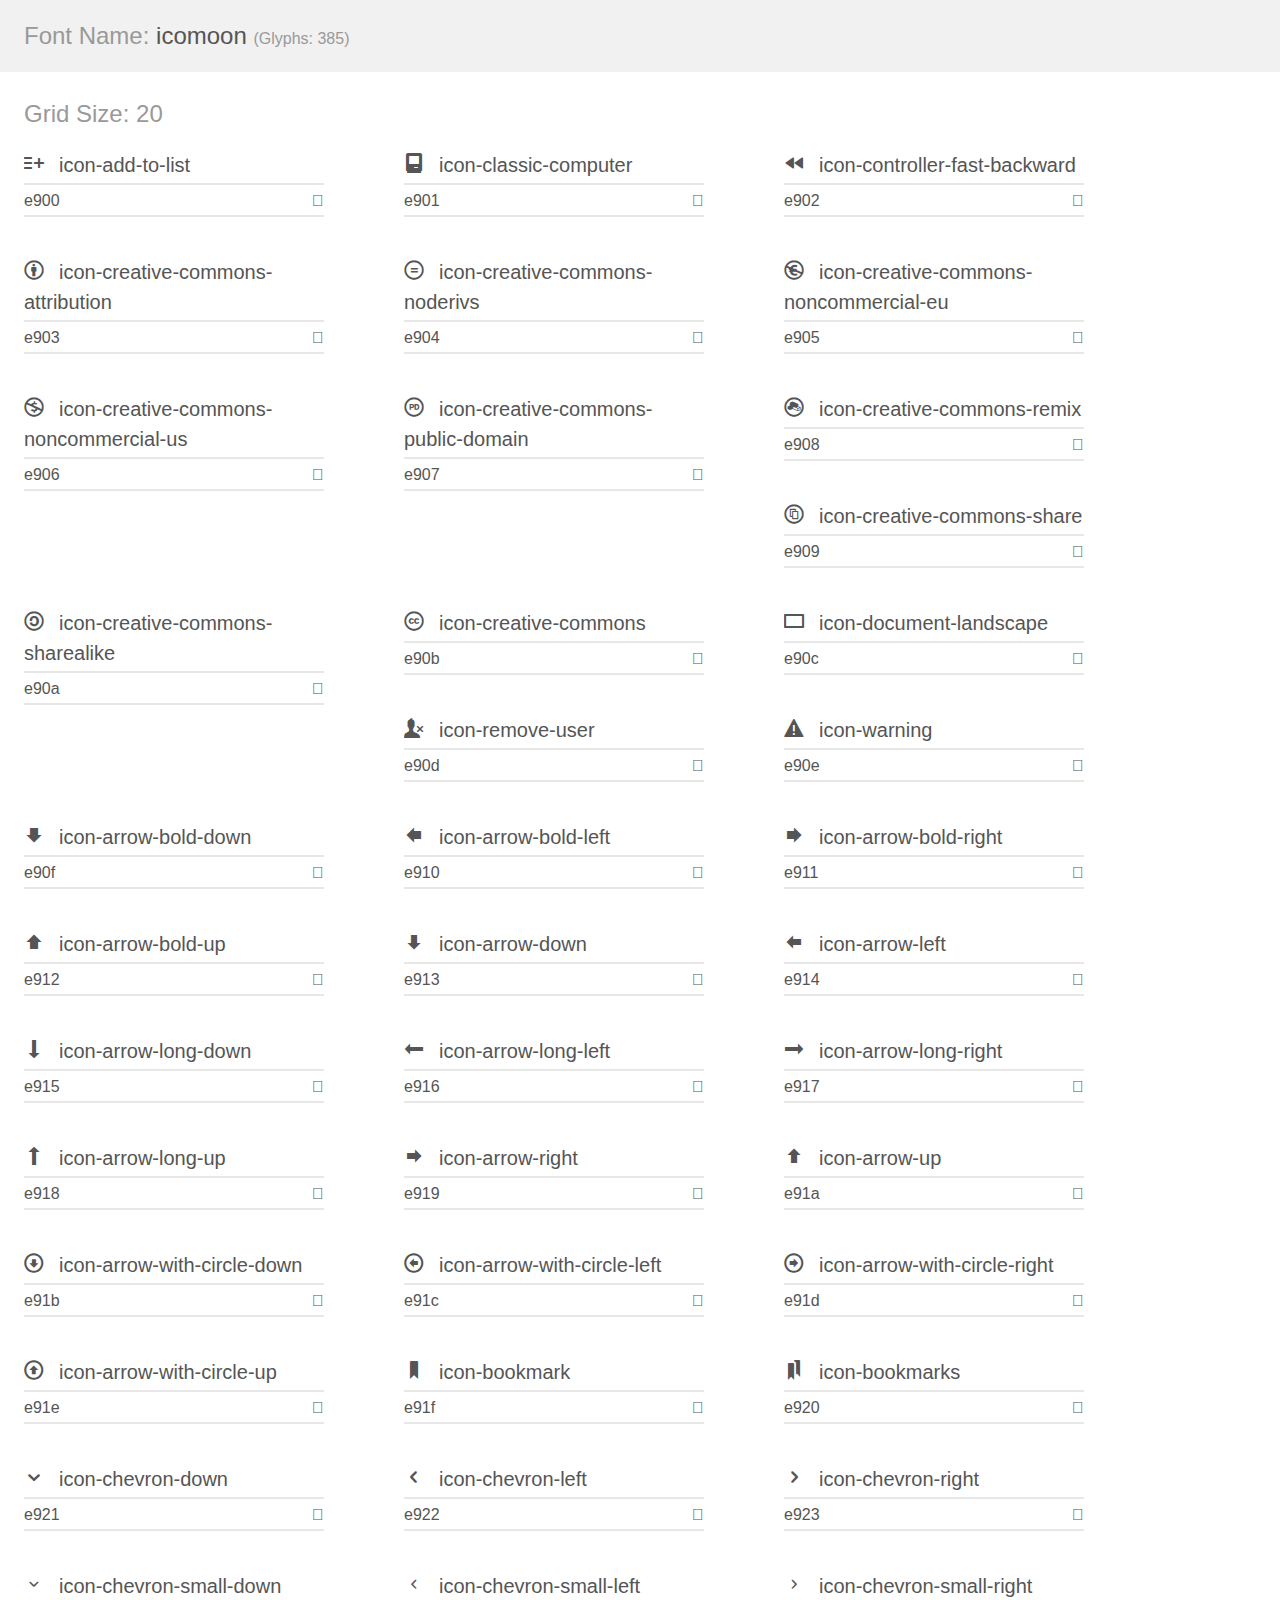
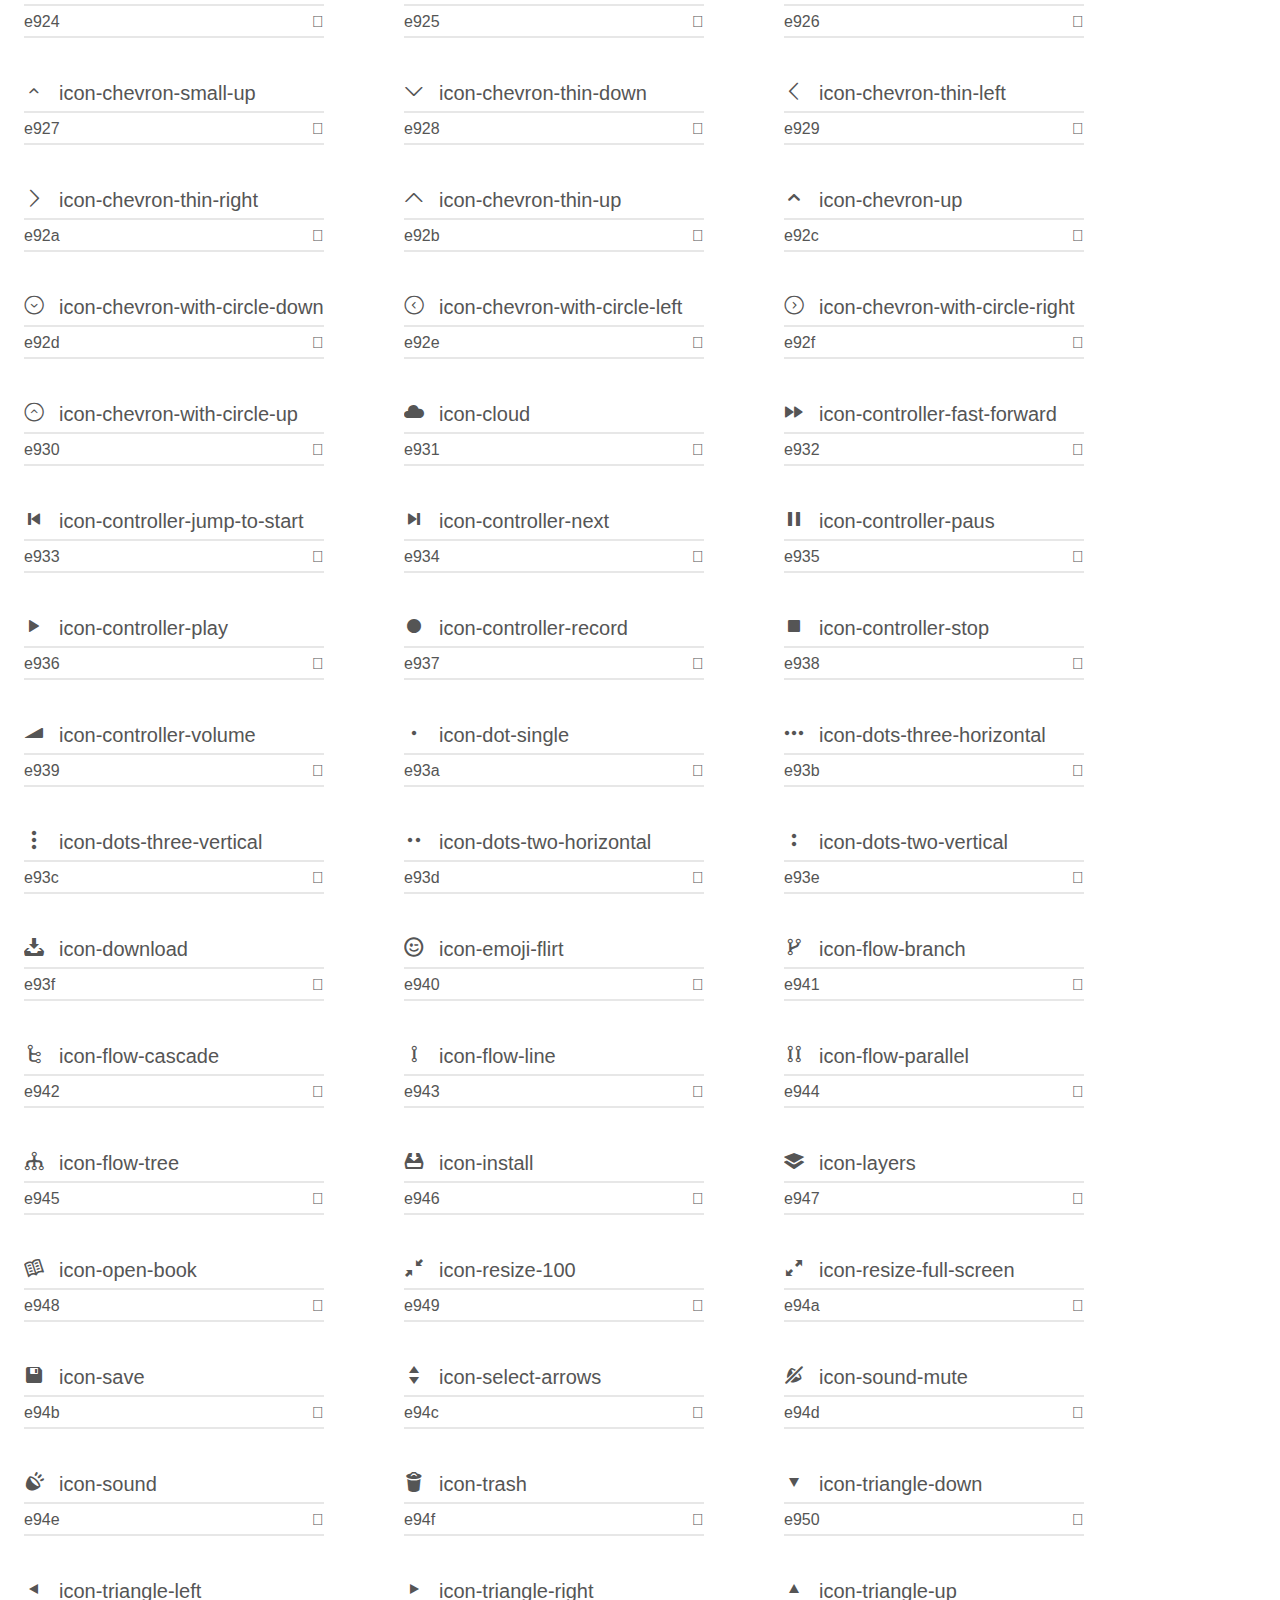
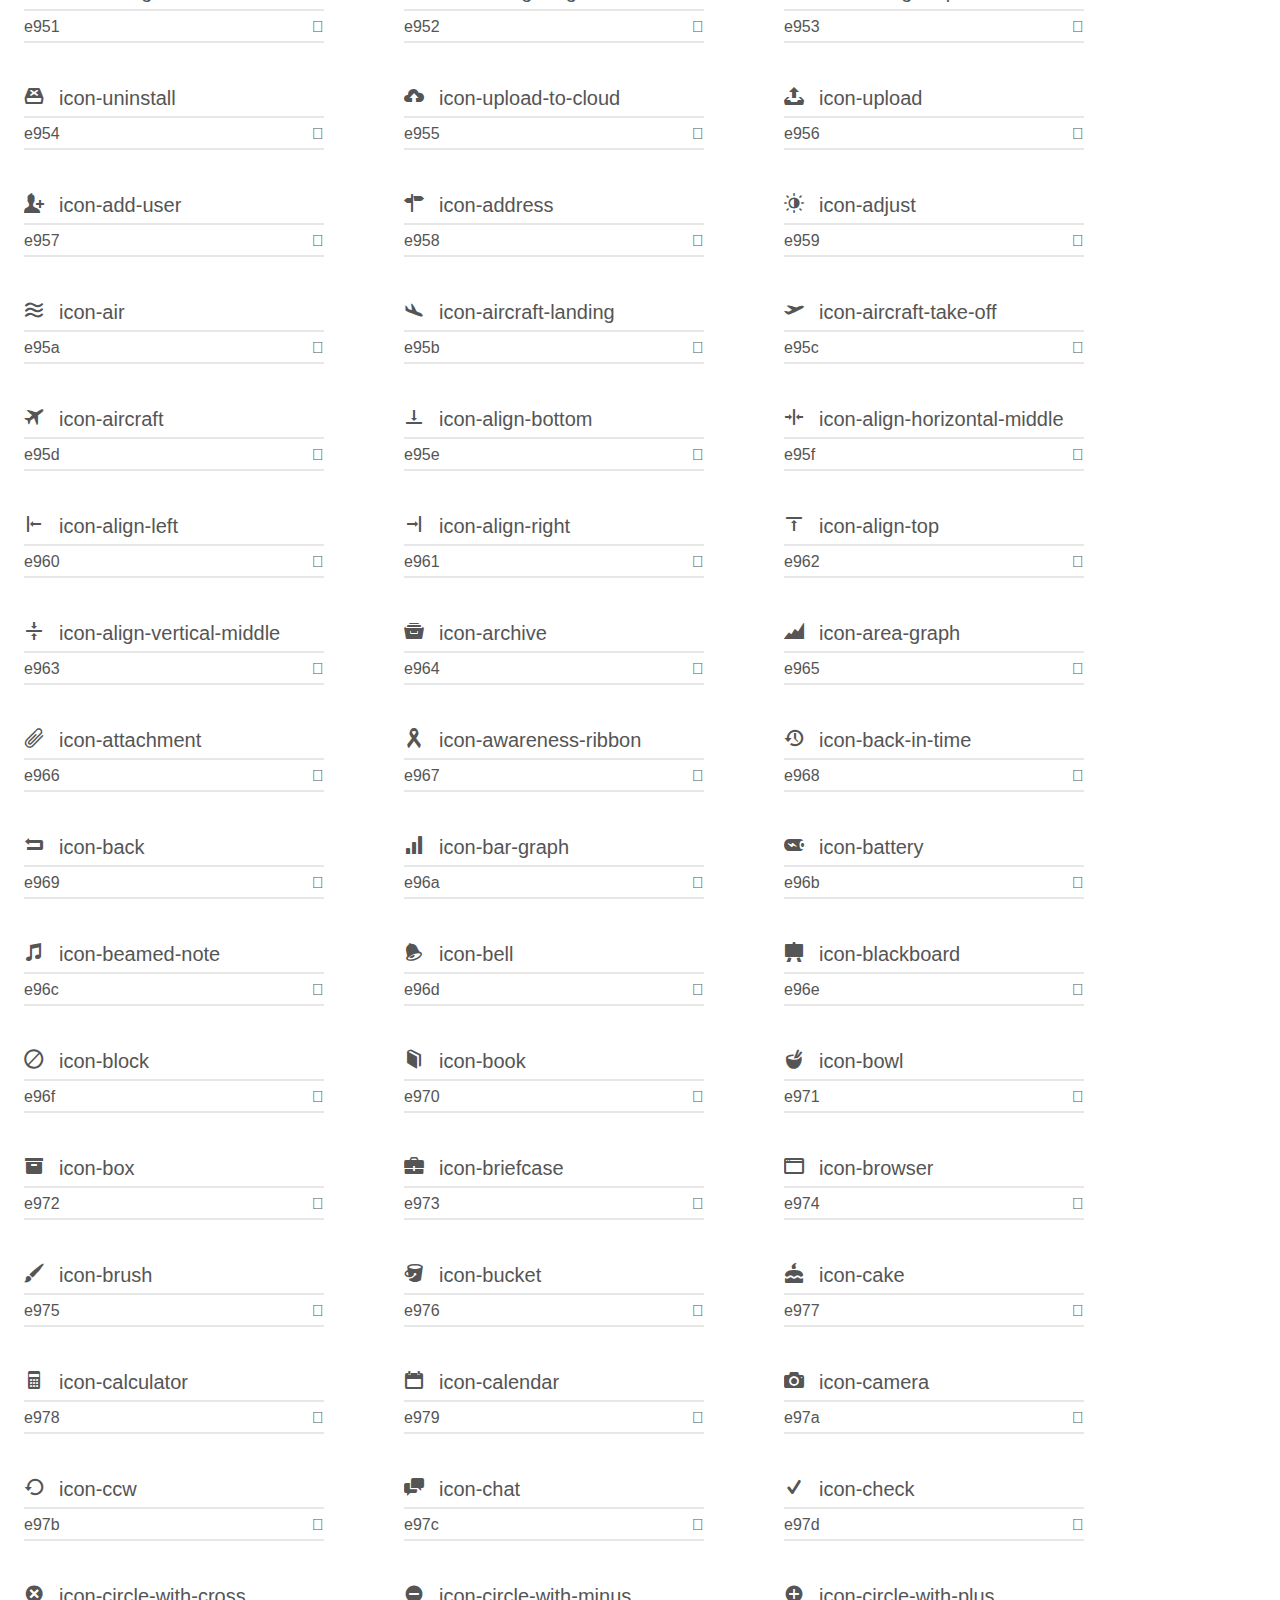
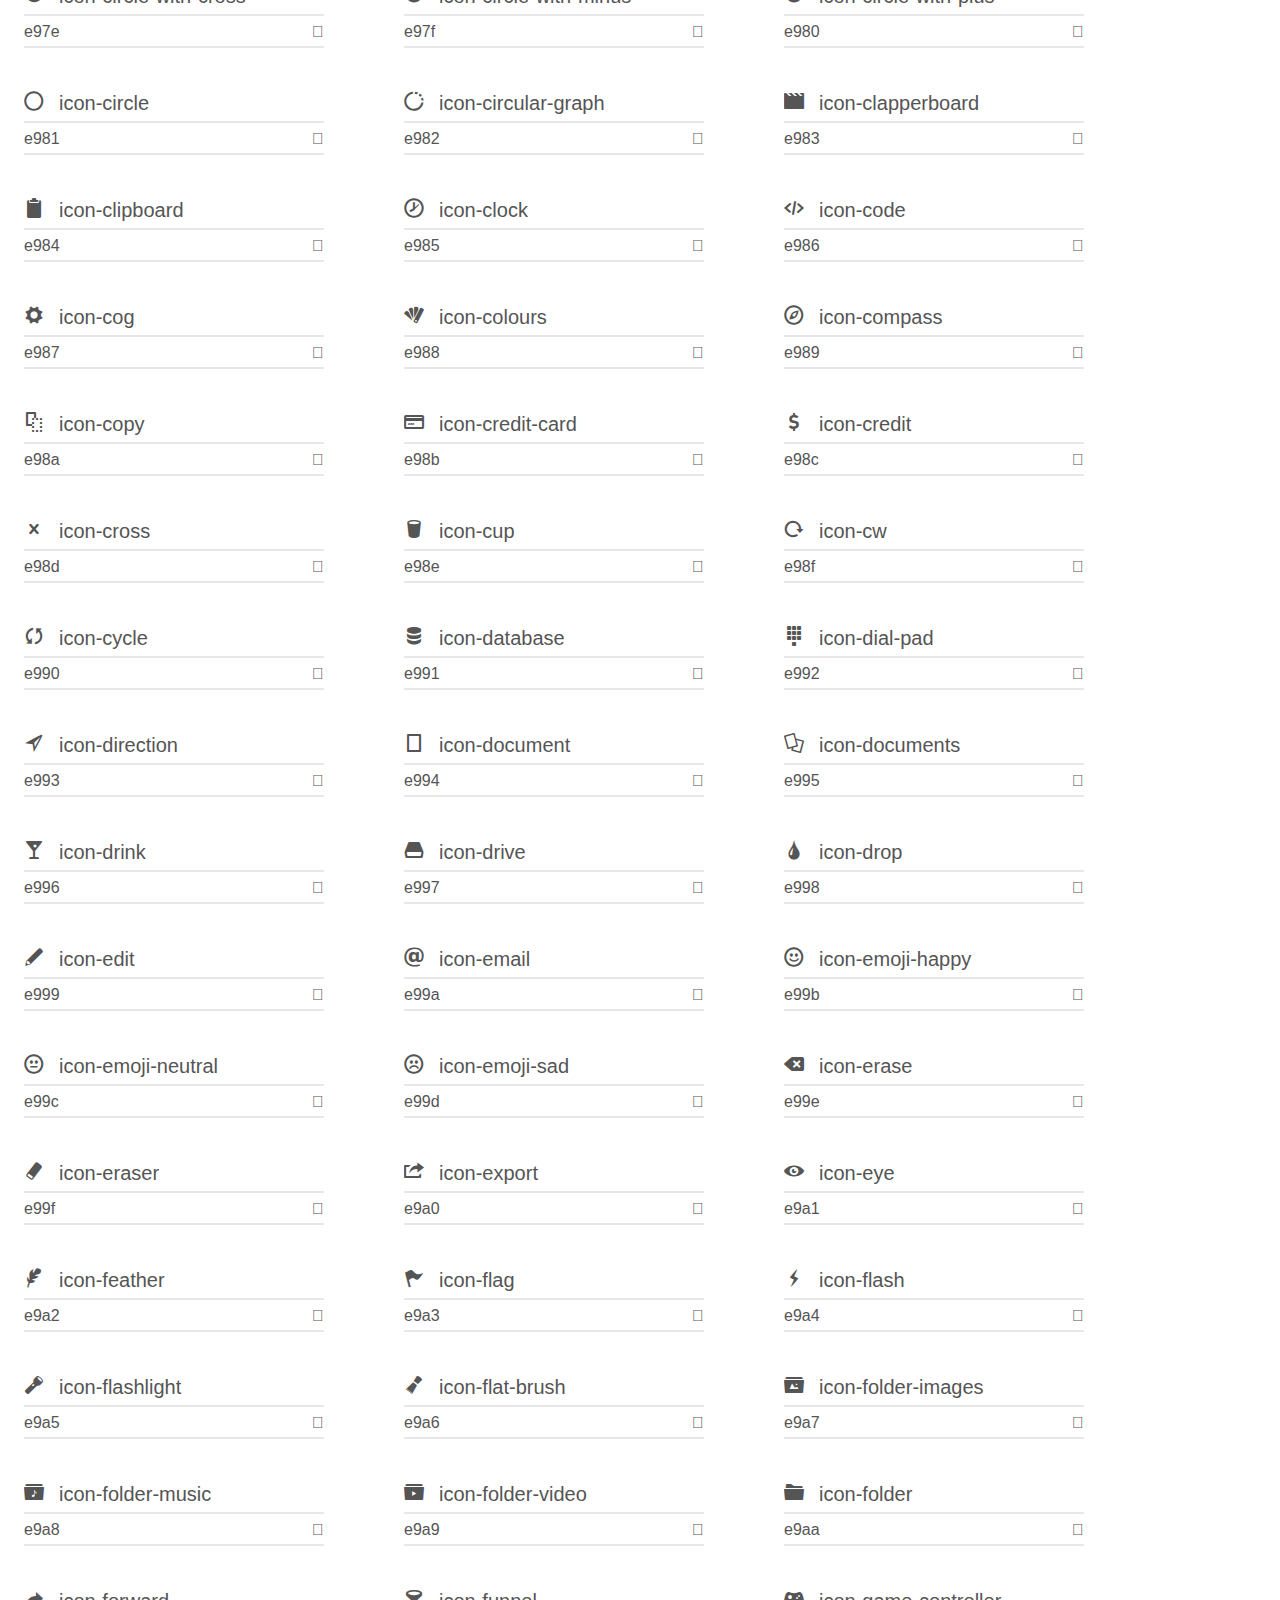
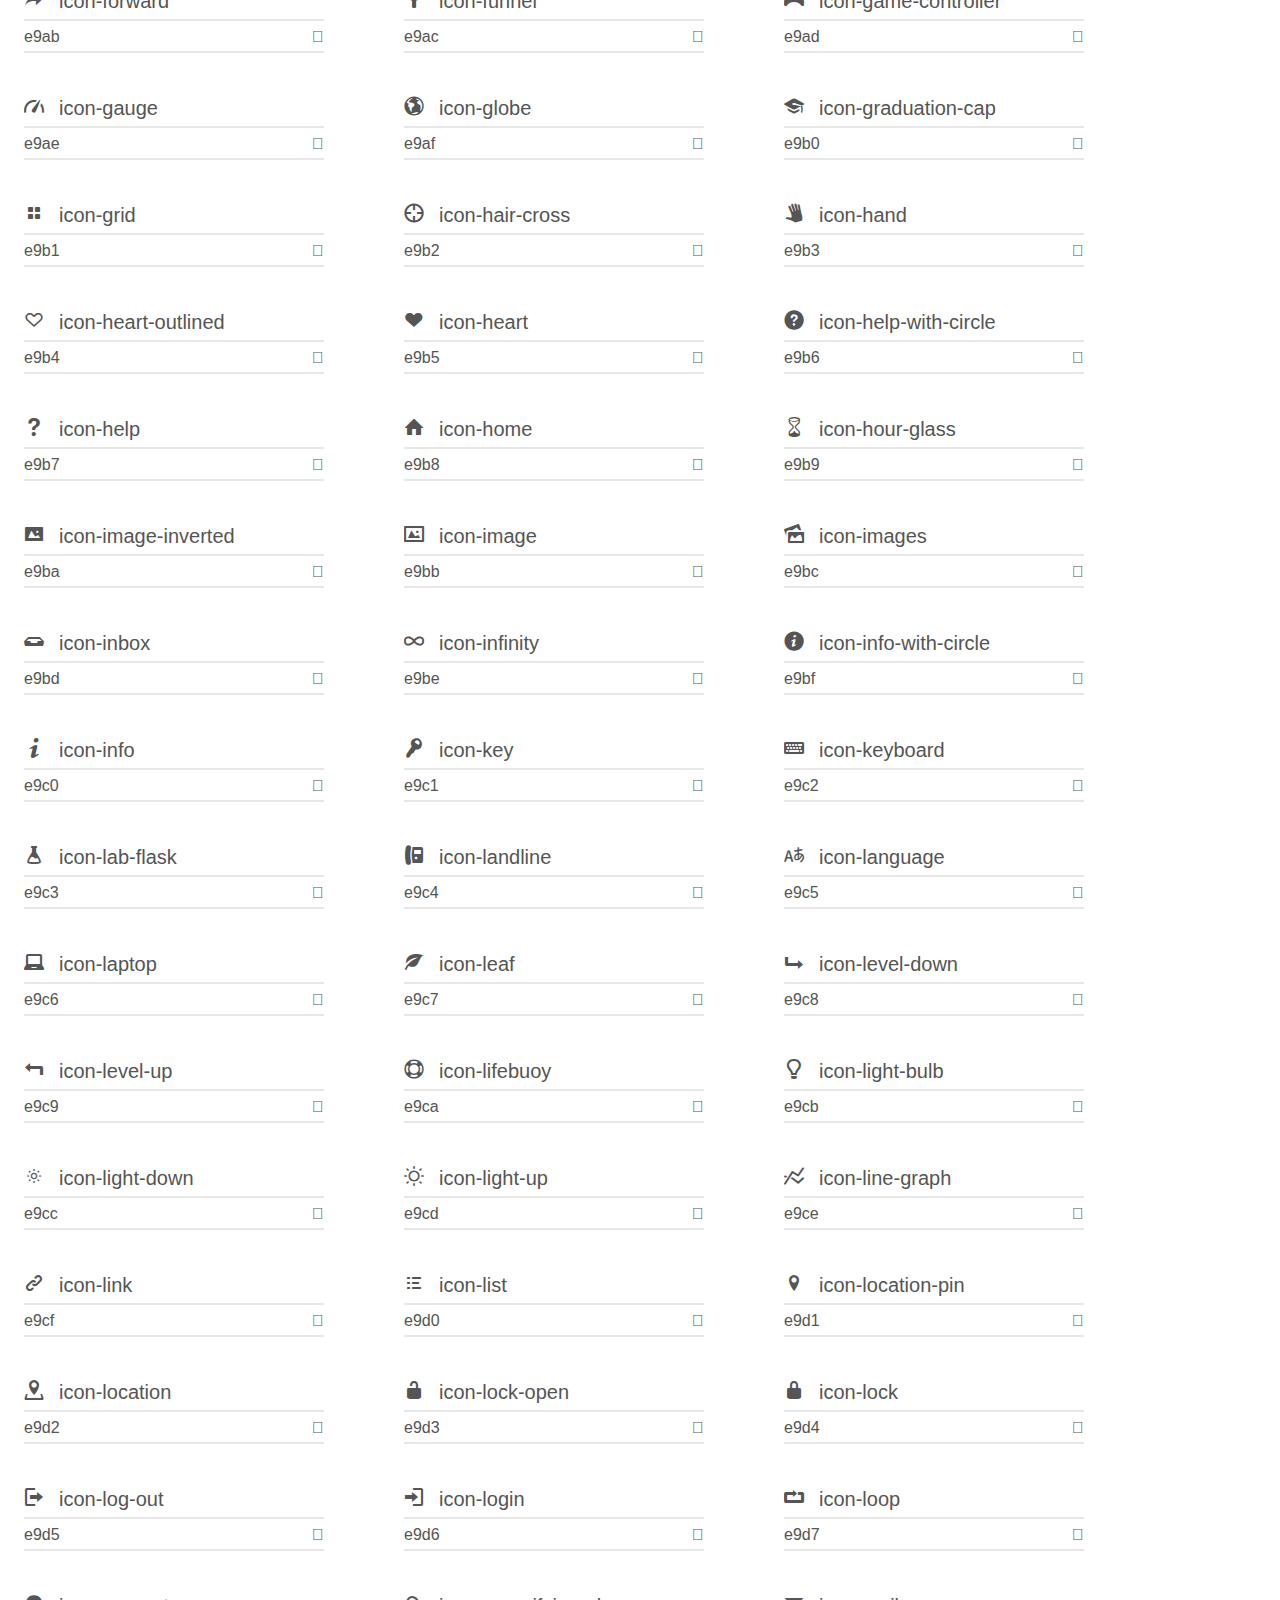
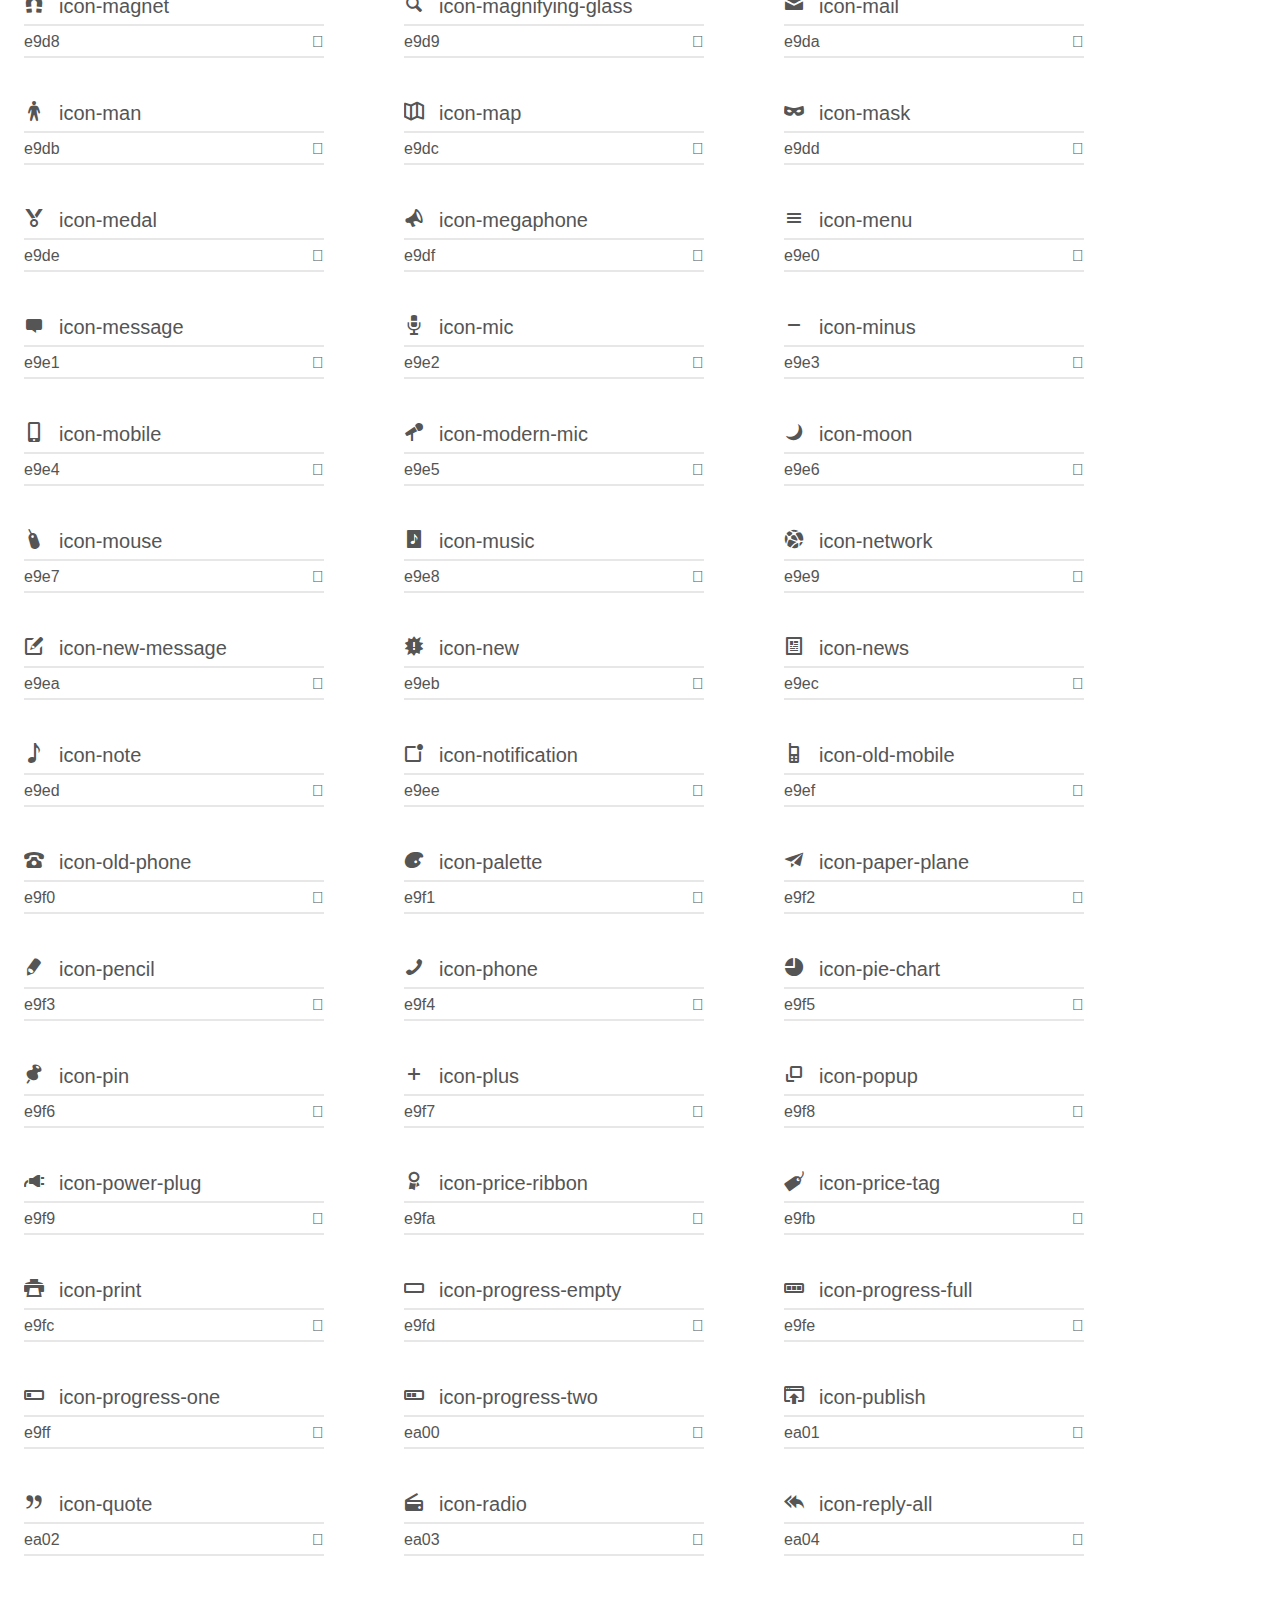
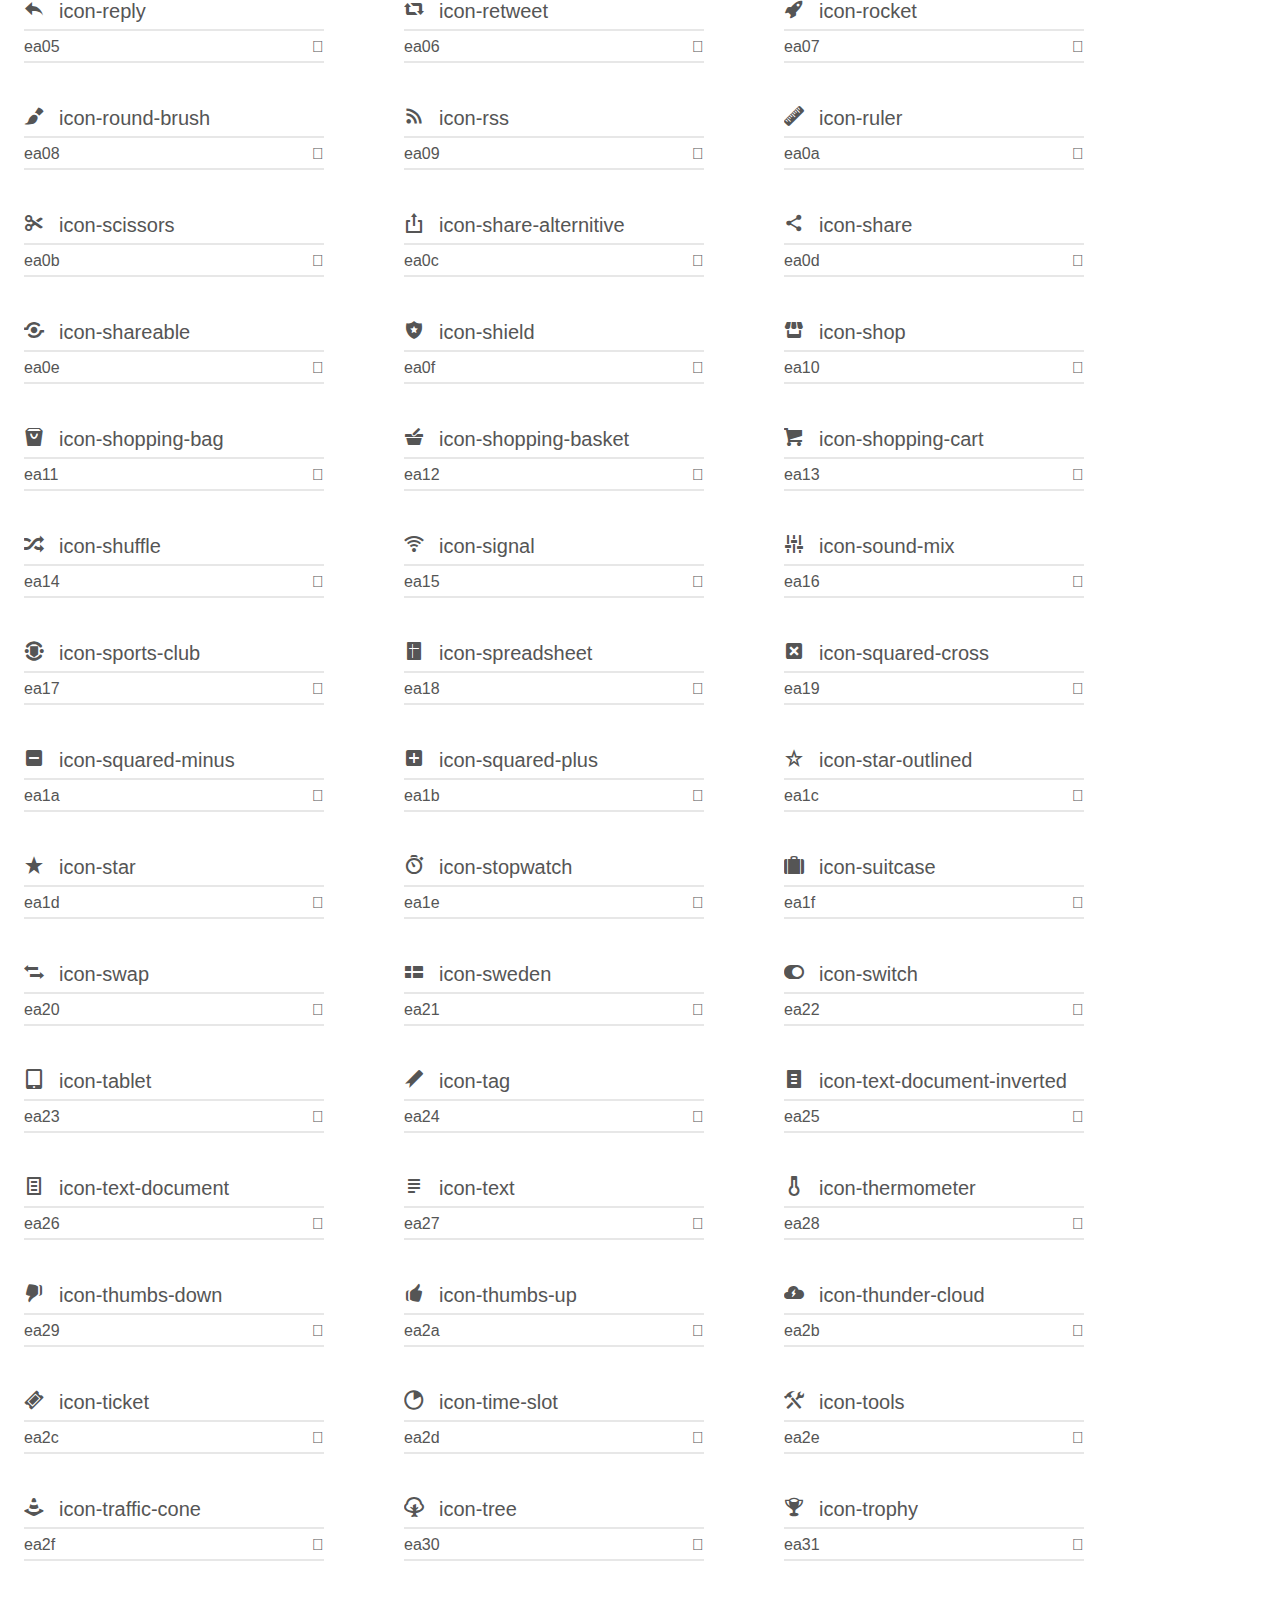
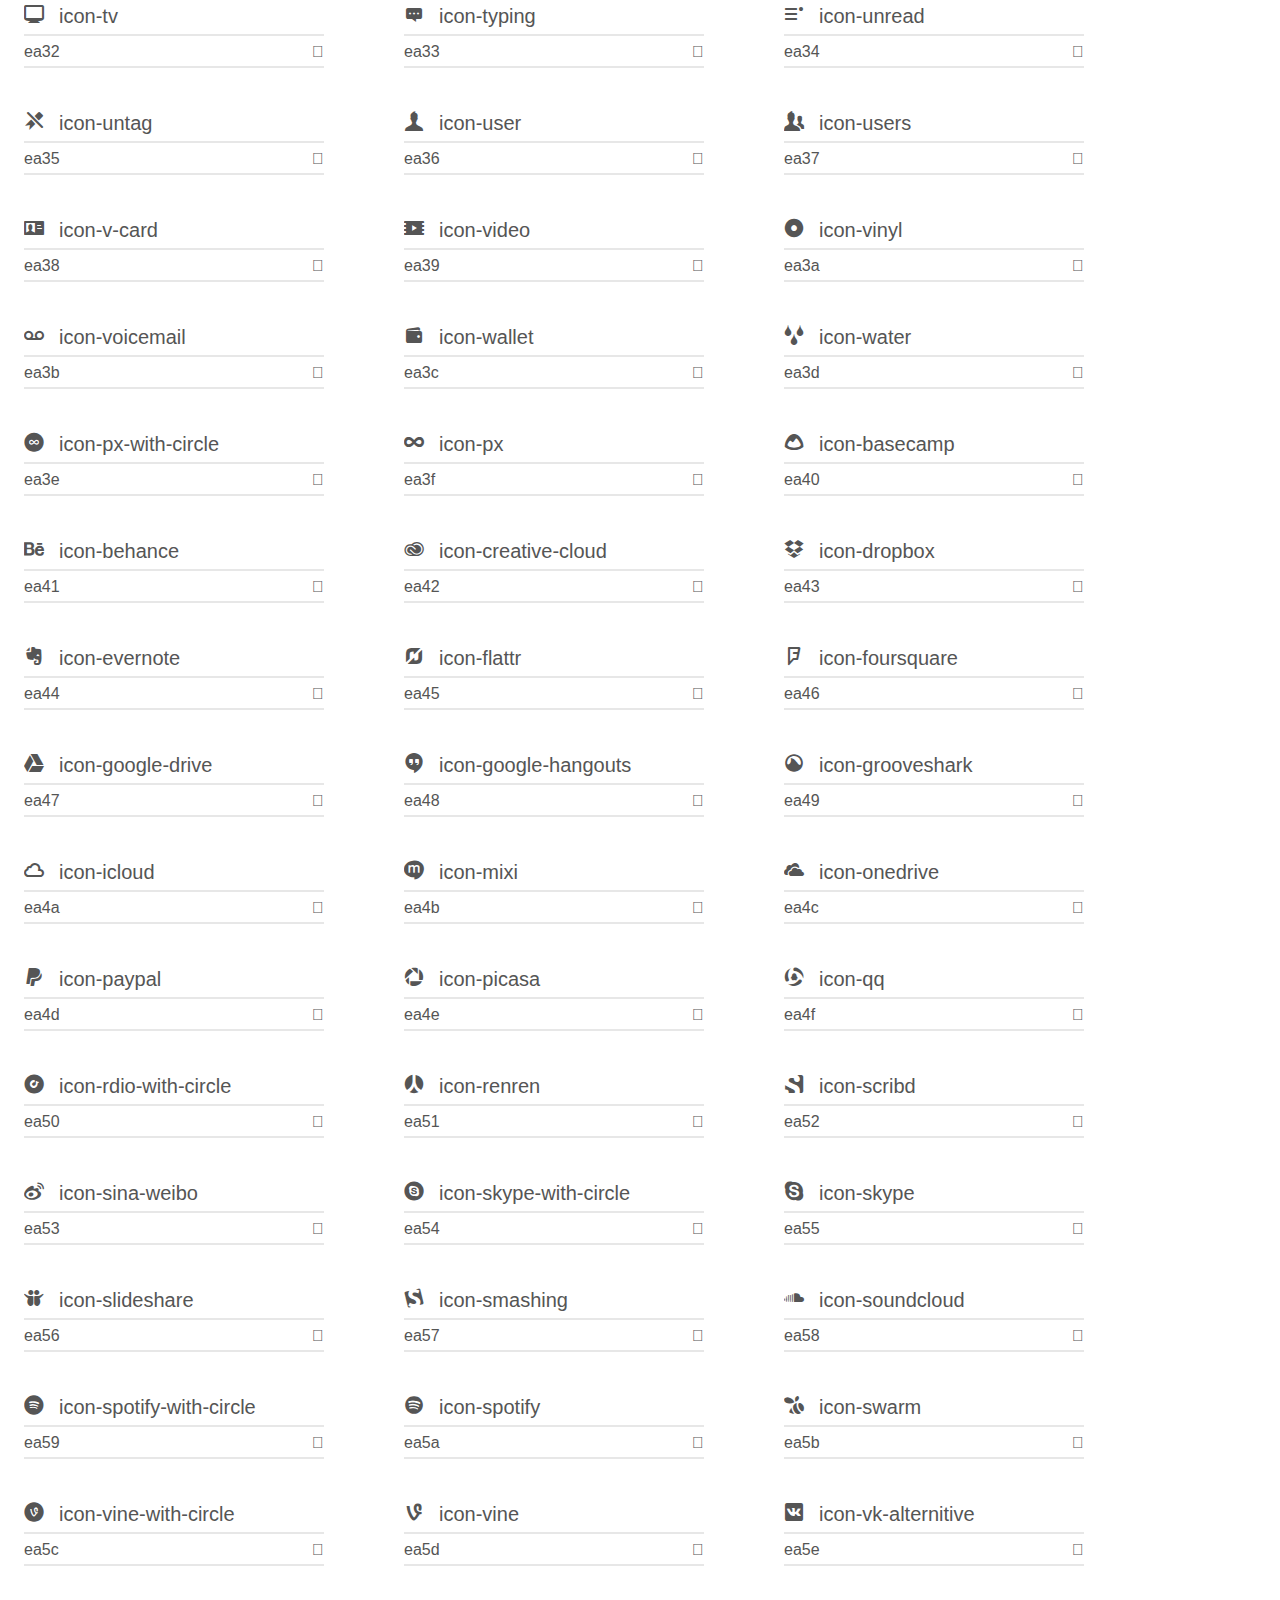
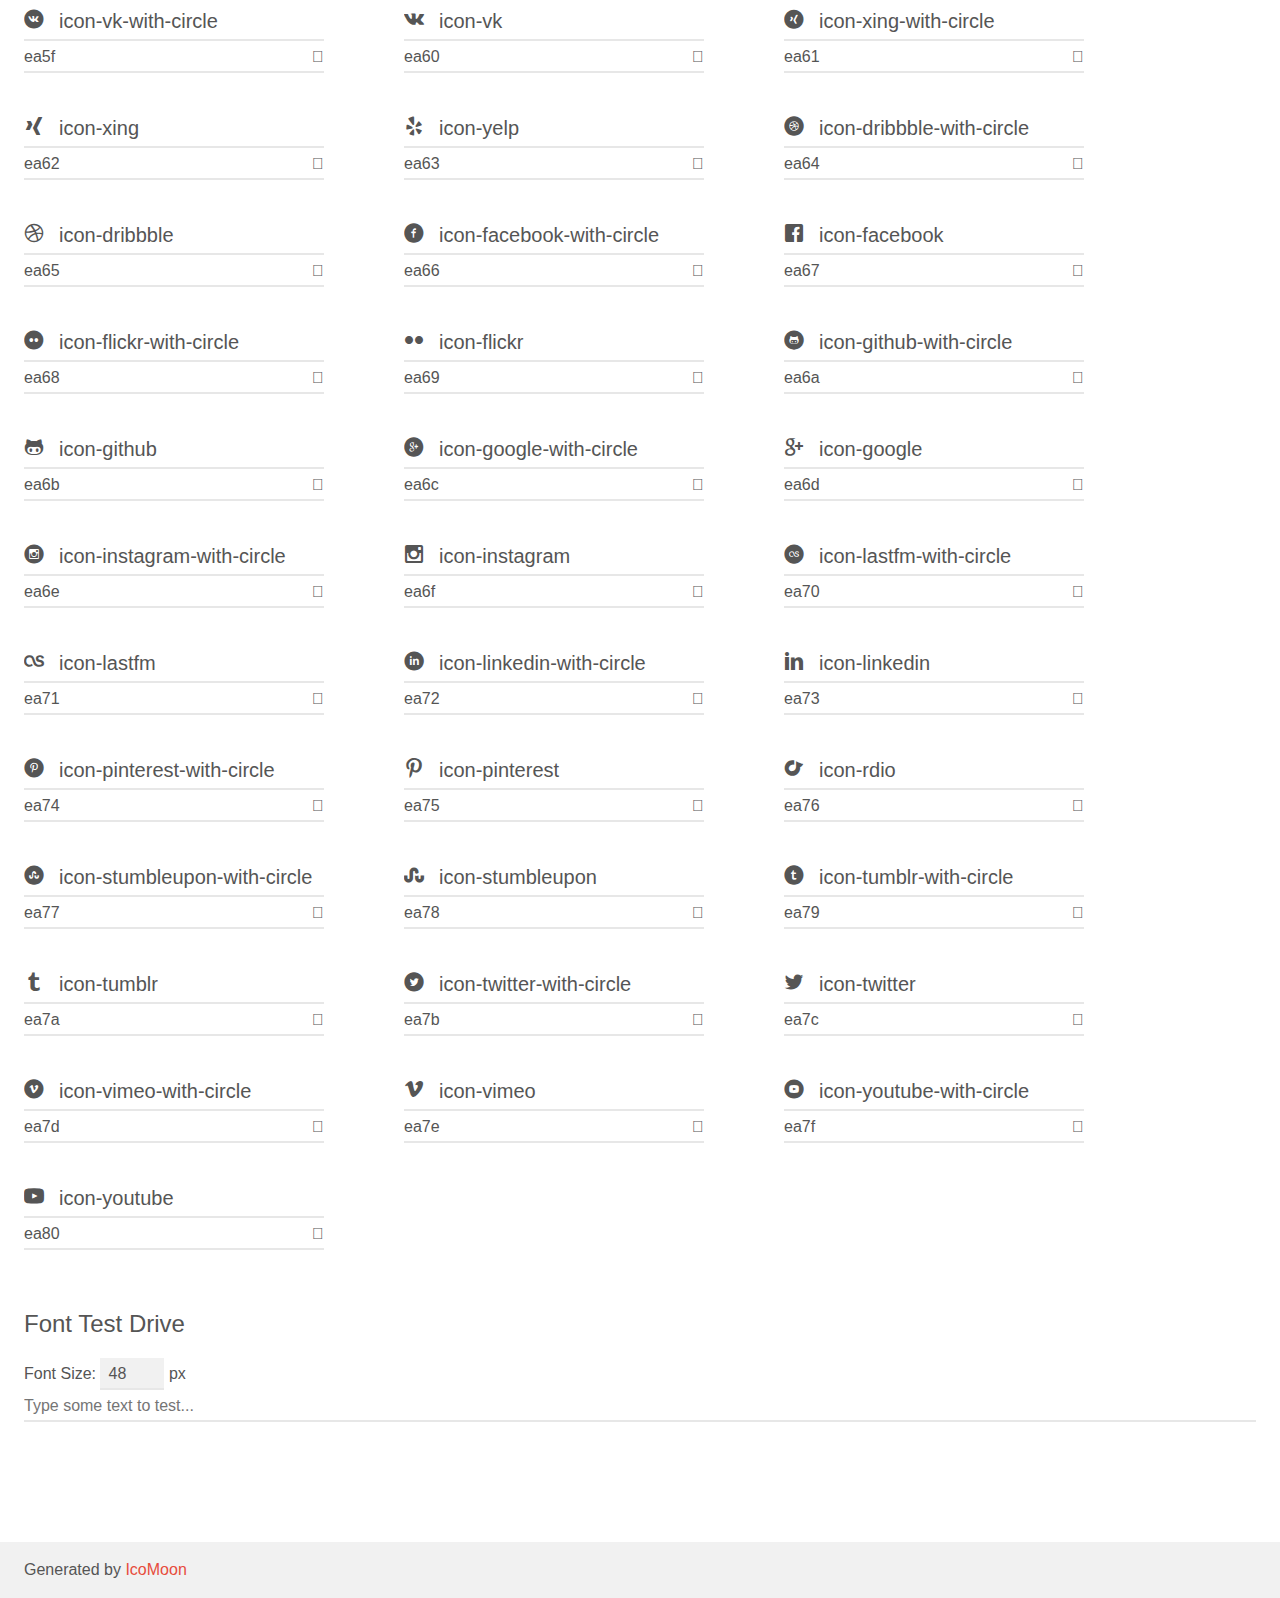
<file: bogota/icomoon/demo.html>
<!doctype html>
<html>
<head>
    <meta charset="utf-8">
    <title>IcoMoon Demo</title>
    <meta name="description" content="An Icon Font Generated By IcoMoon.io">
    <meta name="viewport" content="width=device-width, initial-scale=1">
    <link rel="stylesheet" href="demo-files/demo.css">
    <link rel="stylesheet" href="style.css"></head>
<body>
    <div class="bgc1 clearfix">
        <h1 class="mhmm mvm"><span class="fgc1">Font Name:</span> icomoon <small class="fgc1">(Glyphs:&nbsp;385)</small></h1>
    </div>
    <div class="clearfix mhl ptl">
        <h1 class="mvm mtn fgc1">Grid Size: 20</h1>
        <div class="glyph fs1">
            <div class="clearfix bshadow0 pbs">
                <span class="icon-add-to-list">
                
                </span>
                <span class="mls"> icon-add-to-list</span>
            </div>
            <fieldset class="fs0 size1of1 clearfix hidden-false">
                <input type="text" readonly value="e900" class="unit size1of2" />
                <input type="text" maxlength="1" readonly value="&#xe900;" class="unitRight size1of2 talign-right" />
            </fieldset>
            <div class="fs0 bshadow0 clearfix hidden-true">
                <span class="unit pvs fgc1">liga: </span>
                <input type="text" readonly value="" class="liga unitRight" />
            </div>
        </div>
        <div class="glyph fs1">
            <div class="clearfix bshadow0 pbs">
                <span class="icon-classic-computer">
                
                </span>
                <span class="mls"> icon-classic-computer</span>
            </div>
            <fieldset class="fs0 size1of1 clearfix hidden-false">
                <input type="text" readonly value="e901" class="unit size1of2" />
                <input type="text" maxlength="1" readonly value="&#xe901;" class="unitRight size1of2 talign-right" />
            </fieldset>
            <div class="fs0 bshadow0 clearfix hidden-true">
                <span class="unit pvs fgc1">liga: </span>
                <input type="text" readonly value="" class="liga unitRight" />
            </div>
        </div>
        <div class="glyph fs1">
            <div class="clearfix bshadow0 pbs">
                <span class="icon-controller-fast-backward">
                
                </span>
                <span class="mls"> icon-controller-fast-backward</span>
            </div>
            <fieldset class="fs0 size1of1 clearfix hidden-false">
                <input type="text" readonly value="e902" class="unit size1of2" />
                <input type="text" maxlength="1" readonly value="&#xe902;" class="unitRight size1of2 talign-right" />
            </fieldset>
            <div class="fs0 bshadow0 clearfix hidden-true">
                <span class="unit pvs fgc1">liga: </span>
                <input type="text" readonly value="" class="liga unitRight" />
            </div>
        </div>
        <div class="glyph fs1">
            <div class="clearfix bshadow0 pbs">
                <span class="icon-creative-commons-attribution">
                
                </span>
                <span class="mls"> icon-creative-commons-attribution</span>
            </div>
            <fieldset class="fs0 size1of1 clearfix hidden-false">
                <input type="text" readonly value="e903" class="unit size1of2" />
                <input type="text" maxlength="1" readonly value="&#xe903;" class="unitRight size1of2 talign-right" />
            </fieldset>
            <div class="fs0 bshadow0 clearfix hidden-true">
                <span class="unit pvs fgc1">liga: </span>
                <input type="text" readonly value="" class="liga unitRight" />
            </div>
        </div>
        <div class="glyph fs1">
            <div class="clearfix bshadow0 pbs">
                <span class="icon-creative-commons-noderivs">
                
                </span>
                <span class="mls"> icon-creative-commons-noderivs</span>
            </div>
            <fieldset class="fs0 size1of1 clearfix hidden-false">
                <input type="text" readonly value="e904" class="unit size1of2" />
                <input type="text" maxlength="1" readonly value="&#xe904;" class="unitRight size1of2 talign-right" />
            </fieldset>
            <div class="fs0 bshadow0 clearfix hidden-true">
                <span class="unit pvs fgc1">liga: </span>
                <input type="text" readonly value="" class="liga unitRight" />
            </div>
        </div>
        <div class="glyph fs1">
            <div class="clearfix bshadow0 pbs">
                <span class="icon-creative-commons-noncommercial-eu">
                
                </span>
                <span class="mls"> icon-creative-commons-noncommercial-eu</span>
            </div>
            <fieldset class="fs0 size1of1 clearfix hidden-false">
                <input type="text" readonly value="e905" class="unit size1of2" />
                <input type="text" maxlength="1" readonly value="&#xe905;" class="unitRight size1of2 talign-right" />
            </fieldset>
            <div class="fs0 bshadow0 clearfix hidden-true">
                <span class="unit pvs fgc1">liga: </span>
                <input type="text" readonly value="" class="liga unitRight" />
            </div>
        </div>
        <div class="glyph fs1">
            <div class="clearfix bshadow0 pbs">
                <span class="icon-creative-commons-noncommercial-us">
                
                </span>
                <span class="mls"> icon-creative-commons-noncommercial-us</span>
            </div>
            <fieldset class="fs0 size1of1 clearfix hidden-false">
                <input type="text" readonly value="e906" class="unit size1of2" />
                <input type="text" maxlength="1" readonly value="&#xe906;" class="unitRight size1of2 talign-right" />
            </fieldset>
            <div class="fs0 bshadow0 clearfix hidden-true">
                <span class="unit pvs fgc1">liga: </span>
                <input type="text" readonly value="" class="liga unitRight" />
            </div>
        </div>
        <div class="glyph fs1">
            <div class="clearfix bshadow0 pbs">
                <span class="icon-creative-commons-public-domain">
                
                </span>
                <span class="mls"> icon-creative-commons-public-domain</span>
            </div>
            <fieldset class="fs0 size1of1 clearfix hidden-false">
                <input type="text" readonly value="e907" class="unit size1of2" />
                <input type="text" maxlength="1" readonly value="&#xe907;" class="unitRight size1of2 talign-right" />
            </fieldset>
            <div class="fs0 bshadow0 clearfix hidden-true">
                <span class="unit pvs fgc1">liga: </span>
                <input type="text" readonly value="" class="liga unitRight" />
            </div>
        </div>
        <div class="glyph fs1">
            <div class="clearfix bshadow0 pbs">
                <span class="icon-creative-commons-remix">
                
                </span>
                <span class="mls"> icon-creative-commons-remix</span>
            </div>
            <fieldset class="fs0 size1of1 clearfix hidden-false">
                <input type="text" readonly value="e908" class="unit size1of2" />
                <input type="text" maxlength="1" readonly value="&#xe908;" class="unitRight size1of2 talign-right" />
            </fieldset>
            <div class="fs0 bshadow0 clearfix hidden-true">
                <span class="unit pvs fgc1">liga: </span>
                <input type="text" readonly value="" class="liga unitRight" />
            </div>
        </div>
        <div class="glyph fs1">
            <div class="clearfix bshadow0 pbs">
                <span class="icon-creative-commons-share">
                
                </span>
                <span class="mls"> icon-creative-commons-share</span>
            </div>
            <fieldset class="fs0 size1of1 clearfix hidden-false">
                <input type="text" readonly value="e909" class="unit size1of2" />
                <input type="text" maxlength="1" readonly value="&#xe909;" class="unitRight size1of2 talign-right" />
            </fieldset>
            <div class="fs0 bshadow0 clearfix hidden-true">
                <span class="unit pvs fgc1">liga: </span>
                <input type="text" readonly value="" class="liga unitRight" />
            </div>
        </div>
        <div class="glyph fs1">
            <div class="clearfix bshadow0 pbs">
                <span class="icon-creative-commons-sharealike">
                
                </span>
                <span class="mls"> icon-creative-commons-sharealike</span>
            </div>
            <fieldset class="fs0 size1of1 clearfix hidden-false">
                <input type="text" readonly value="e90a" class="unit size1of2" />
                <input type="text" maxlength="1" readonly value="&#xe90a;" class="unitRight size1of2 talign-right" />
            </fieldset>
            <div class="fs0 bshadow0 clearfix hidden-true">
                <span class="unit pvs fgc1">liga: </span>
                <input type="text" readonly value="" class="liga unitRight" />
            </div>
        </div>
        <div class="glyph fs1">
            <div class="clearfix bshadow0 pbs">
                <span class="icon-creative-commons">
                
                </span>
                <span class="mls"> icon-creative-commons</span>
            </div>
            <fieldset class="fs0 size1of1 clearfix hidden-false">
                <input type="text" readonly value="e90b" class="unit size1of2" />
                <input type="text" maxlength="1" readonly value="&#xe90b;" class="unitRight size1of2 talign-right" />
            </fieldset>
            <div class="fs0 bshadow0 clearfix hidden-true">
                <span class="unit pvs fgc1">liga: </span>
                <input type="text" readonly value="" class="liga unitRight" />
            </div>
        </div>
        <div class="glyph fs1">
            <div class="clearfix bshadow0 pbs">
                <span class="icon-document-landscape">
                
                </span>
                <span class="mls"> icon-document-landscape</span>
            </div>
            <fieldset class="fs0 size1of1 clearfix hidden-false">
                <input type="text" readonly value="e90c" class="unit size1of2" />
                <input type="text" maxlength="1" readonly value="&#xe90c;" class="unitRight size1of2 talign-right" />
            </fieldset>
            <div class="fs0 bshadow0 clearfix hidden-true">
                <span class="unit pvs fgc1">liga: </span>
                <input type="text" readonly value="" class="liga unitRight" />
            </div>
        </div>
        <div class="glyph fs1">
            <div class="clearfix bshadow0 pbs">
                <span class="icon-remove-user">
                
                </span>
                <span class="mls"> icon-remove-user</span>
            </div>
            <fieldset class="fs0 size1of1 clearfix hidden-false">
                <input type="text" readonly value="e90d" class="unit size1of2" />
                <input type="text" maxlength="1" readonly value="&#xe90d;" class="unitRight size1of2 talign-right" />
            </fieldset>
            <div class="fs0 bshadow0 clearfix hidden-true">
                <span class="unit pvs fgc1">liga: </span>
                <input type="text" readonly value="" class="liga unitRight" />
            </div>
        </div>
        <div class="glyph fs1">
            <div class="clearfix bshadow0 pbs">
                <span class="icon-warning">
                
                </span>
                <span class="mls"> icon-warning</span>
            </div>
            <fieldset class="fs0 size1of1 clearfix hidden-false">
                <input type="text" readonly value="e90e" class="unit size1of2" />
                <input type="text" maxlength="1" readonly value="&#xe90e;" class="unitRight size1of2 talign-right" />
            </fieldset>
            <div class="fs0 bshadow0 clearfix hidden-true">
                <span class="unit pvs fgc1">liga: </span>
                <input type="text" readonly value="" class="liga unitRight" />
            </div>
        </div>
        <div class="glyph fs1">
            <div class="clearfix bshadow0 pbs">
                <span class="icon-arrow-bold-down">
                
                </span>
                <span class="mls"> icon-arrow-bold-down</span>
            </div>
            <fieldset class="fs0 size1of1 clearfix hidden-false">
                <input type="text" readonly value="e90f" class="unit size1of2" />
                <input type="text" maxlength="1" readonly value="&#xe90f;" class="unitRight size1of2 talign-right" />
            </fieldset>
            <div class="fs0 bshadow0 clearfix hidden-true">
                <span class="unit pvs fgc1">liga: </span>
                <input type="text" readonly value="" class="liga unitRight" />
            </div>
        </div>
        <div class="glyph fs1">
            <div class="clearfix bshadow0 pbs">
                <span class="icon-arrow-bold-left">
                
                </span>
                <span class="mls"> icon-arrow-bold-left</span>
            </div>
            <fieldset class="fs0 size1of1 clearfix hidden-false">
                <input type="text" readonly value="e910" class="unit size1of2" />
                <input type="text" maxlength="1" readonly value="&#xe910;" class="unitRight size1of2 talign-right" />
            </fieldset>
            <div class="fs0 bshadow0 clearfix hidden-true">
                <span class="unit pvs fgc1">liga: </span>
                <input type="text" readonly value="" class="liga unitRight" />
            </div>
        </div>
        <div class="glyph fs1">
            <div class="clearfix bshadow0 pbs">
                <span class="icon-arrow-bold-right">
                
                </span>
                <span class="mls"> icon-arrow-bold-right</span>
            </div>
            <fieldset class="fs0 size1of1 clearfix hidden-false">
                <input type="text" readonly value="e911" class="unit size1of2" />
                <input type="text" maxlength="1" readonly value="&#xe911;" class="unitRight size1of2 talign-right" />
            </fieldset>
            <div class="fs0 bshadow0 clearfix hidden-true">
                <span class="unit pvs fgc1">liga: </span>
                <input type="text" readonly value="" class="liga unitRight" />
            </div>
        </div>
        <div class="glyph fs1">
            <div class="clearfix bshadow0 pbs">
                <span class="icon-arrow-bold-up">
                
                </span>
                <span class="mls"> icon-arrow-bold-up</span>
            </div>
            <fieldset class="fs0 size1of1 clearfix hidden-false">
                <input type="text" readonly value="e912" class="unit size1of2" />
                <input type="text" maxlength="1" readonly value="&#xe912;" class="unitRight size1of2 talign-right" />
            </fieldset>
            <div class="fs0 bshadow0 clearfix hidden-true">
                <span class="unit pvs fgc1">liga: </span>
                <input type="text" readonly value="" class="liga unitRight" />
            </div>
        </div>
        <div class="glyph fs1">
            <div class="clearfix bshadow0 pbs">
                <span class="icon-arrow-down">
                
                </span>
                <span class="mls"> icon-arrow-down</span>
            </div>
            <fieldset class="fs0 size1of1 clearfix hidden-false">
                <input type="text" readonly value="e913" class="unit size1of2" />
                <input type="text" maxlength="1" readonly value="&#xe913;" class="unitRight size1of2 talign-right" />
            </fieldset>
            <div class="fs0 bshadow0 clearfix hidden-true">
                <span class="unit pvs fgc1">liga: </span>
                <input type="text" readonly value="" class="liga unitRight" />
            </div>
        </div>
        <div class="glyph fs1">
            <div class="clearfix bshadow0 pbs">
                <span class="icon-arrow-left">
                
                </span>
                <span class="mls"> icon-arrow-left</span>
            </div>
            <fieldset class="fs0 size1of1 clearfix hidden-false">
                <input type="text" readonly value="e914" class="unit size1of2" />
                <input type="text" maxlength="1" readonly value="&#xe914;" class="unitRight size1of2 talign-right" />
            </fieldset>
            <div class="fs0 bshadow0 clearfix hidden-true">
                <span class="unit pvs fgc1">liga: </span>
                <input type="text" readonly value="" class="liga unitRight" />
            </div>
        </div>
        <div class="glyph fs1">
            <div class="clearfix bshadow0 pbs">
                <span class="icon-arrow-long-down">
                
                </span>
                <span class="mls"> icon-arrow-long-down</span>
            </div>
            <fieldset class="fs0 size1of1 clearfix hidden-false">
                <input type="text" readonly value="e915" class="unit size1of2" />
                <input type="text" maxlength="1" readonly value="&#xe915;" class="unitRight size1of2 talign-right" />
            </fieldset>
            <div class="fs0 bshadow0 clearfix hidden-true">
                <span class="unit pvs fgc1">liga: </span>
                <input type="text" readonly value="" class="liga unitRight" />
            </div>
        </div>
        <div class="glyph fs1">
            <div class="clearfix bshadow0 pbs">
                <span class="icon-arrow-long-left">
                
                </span>
                <span class="mls"> icon-arrow-long-left</span>
            </div>
            <fieldset class="fs0 size1of1 clearfix hidden-false">
                <input type="text" readonly value="e916" class="unit size1of2" />
                <input type="text" maxlength="1" readonly value="&#xe916;" class="unitRight size1of2 talign-right" />
            </fieldset>
            <div class="fs0 bshadow0 clearfix hidden-true">
                <span class="unit pvs fgc1">liga: </span>
                <input type="text" readonly value="" class="liga unitRight" />
            </div>
        </div>
        <div class="glyph fs1">
            <div class="clearfix bshadow0 pbs">
                <span class="icon-arrow-long-right">
                
                </span>
                <span class="mls"> icon-arrow-long-right</span>
            </div>
            <fieldset class="fs0 size1of1 clearfix hidden-false">
                <input type="text" readonly value="e917" class="unit size1of2" />
                <input type="text" maxlength="1" readonly value="&#xe917;" class="unitRight size1of2 talign-right" />
            </fieldset>
            <div class="fs0 bshadow0 clearfix hidden-true">
                <span class="unit pvs fgc1">liga: </span>
                <input type="text" readonly value="" class="liga unitRight" />
            </div>
        </div>
        <div class="glyph fs1">
            <div class="clearfix bshadow0 pbs">
                <span class="icon-arrow-long-up">
                
                </span>
                <span class="mls"> icon-arrow-long-up</span>
            </div>
            <fieldset class="fs0 size1of1 clearfix hidden-false">
                <input type="text" readonly value="e918" class="unit size1of2" />
                <input type="text" maxlength="1" readonly value="&#xe918;" class="unitRight size1of2 talign-right" />
            </fieldset>
            <div class="fs0 bshadow0 clearfix hidden-true">
                <span class="unit pvs fgc1">liga: </span>
                <input type="text" readonly value="" class="liga unitRight" />
            </div>
        </div>
        <div class="glyph fs1">
            <div class="clearfix bshadow0 pbs">
                <span class="icon-arrow-right">
                
                </span>
                <span class="mls"> icon-arrow-right</span>
            </div>
            <fieldset class="fs0 size1of1 clearfix hidden-false">
                <input type="text" readonly value="e919" class="unit size1of2" />
                <input type="text" maxlength="1" readonly value="&#xe919;" class="unitRight size1of2 talign-right" />
            </fieldset>
            <div class="fs0 bshadow0 clearfix hidden-true">
                <span class="unit pvs fgc1">liga: </span>
                <input type="text" readonly value="" class="liga unitRight" />
            </div>
        </div>
        <div class="glyph fs1">
            <div class="clearfix bshadow0 pbs">
                <span class="icon-arrow-up">
                
                </span>
                <span class="mls"> icon-arrow-up</span>
            </div>
            <fieldset class="fs0 size1of1 clearfix hidden-false">
                <input type="text" readonly value="e91a" class="unit size1of2" />
                <input type="text" maxlength="1" readonly value="&#xe91a;" class="unitRight size1of2 talign-right" />
            </fieldset>
            <div class="fs0 bshadow0 clearfix hidden-true">
                <span class="unit pvs fgc1">liga: </span>
                <input type="text" readonly value="" class="liga unitRight" />
            </div>
        </div>
        <div class="glyph fs1">
            <div class="clearfix bshadow0 pbs">
                <span class="icon-arrow-with-circle-down">
                
                </span>
                <span class="mls"> icon-arrow-with-circle-down</span>
            </div>
            <fieldset class="fs0 size1of1 clearfix hidden-false">
                <input type="text" readonly value="e91b" class="unit size1of2" />
                <input type="text" maxlength="1" readonly value="&#xe91b;" class="unitRight size1of2 talign-right" />
            </fieldset>
            <div class="fs0 bshadow0 clearfix hidden-true">
                <span class="unit pvs fgc1">liga: </span>
                <input type="text" readonly value="" class="liga unitRight" />
            </div>
        </div>
        <div class="glyph fs1">
            <div class="clearfix bshadow0 pbs">
                <span class="icon-arrow-with-circle-left">
                
                </span>
                <span class="mls"> icon-arrow-with-circle-left</span>
            </div>
            <fieldset class="fs0 size1of1 clearfix hidden-false">
                <input type="text" readonly value="e91c" class="unit size1of2" />
                <input type="text" maxlength="1" readonly value="&#xe91c;" class="unitRight size1of2 talign-right" />
            </fieldset>
            <div class="fs0 bshadow0 clearfix hidden-true">
                <span class="unit pvs fgc1">liga: </span>
                <input type="text" readonly value="" class="liga unitRight" />
            </div>
        </div>
        <div class="glyph fs1">
            <div class="clearfix bshadow0 pbs">
                <span class="icon-arrow-with-circle-right">
                
                </span>
                <span class="mls"> icon-arrow-with-circle-right</span>
            </div>
            <fieldset class="fs0 size1of1 clearfix hidden-false">
                <input type="text" readonly value="e91d" class="unit size1of2" />
                <input type="text" maxlength="1" readonly value="&#xe91d;" class="unitRight size1of2 talign-right" />
            </fieldset>
            <div class="fs0 bshadow0 clearfix hidden-true">
                <span class="unit pvs fgc1">liga: </span>
                <input type="text" readonly value="" class="liga unitRight" />
            </div>
        </div>
        <div class="glyph fs1">
            <div class="clearfix bshadow0 pbs">
                <span class="icon-arrow-with-circle-up">
                
                </span>
                <span class="mls"> icon-arrow-with-circle-up</span>
            </div>
            <fieldset class="fs0 size1of1 clearfix hidden-false">
                <input type="text" readonly value="e91e" class="unit size1of2" />
                <input type="text" maxlength="1" readonly value="&#xe91e;" class="unitRight size1of2 talign-right" />
            </fieldset>
            <div class="fs0 bshadow0 clearfix hidden-true">
                <span class="unit pvs fgc1">liga: </span>
                <input type="text" readonly value="" class="liga unitRight" />
            </div>
        </div>
        <div class="glyph fs1">
            <div class="clearfix bshadow0 pbs">
                <span class="icon-bookmark">
                
                </span>
                <span class="mls"> icon-bookmark</span>
            </div>
            <fieldset class="fs0 size1of1 clearfix hidden-false">
                <input type="text" readonly value="e91f" class="unit size1of2" />
                <input type="text" maxlength="1" readonly value="&#xe91f;" class="unitRight size1of2 talign-right" />
            </fieldset>
            <div class="fs0 bshadow0 clearfix hidden-true">
                <span class="unit pvs fgc1">liga: </span>
                <input type="text" readonly value="" class="liga unitRight" />
            </div>
        </div>
        <div class="glyph fs1">
            <div class="clearfix bshadow0 pbs">
                <span class="icon-bookmarks">
                
                </span>
                <span class="mls"> icon-bookmarks</span>
            </div>
            <fieldset class="fs0 size1of1 clearfix hidden-false">
                <input type="text" readonly value="e920" class="unit size1of2" />
                <input type="text" maxlength="1" readonly value="&#xe920;" class="unitRight size1of2 talign-right" />
            </fieldset>
            <div class="fs0 bshadow0 clearfix hidden-true">
                <span class="unit pvs fgc1">liga: </span>
                <input type="text" readonly value="" class="liga unitRight" />
            </div>
        </div>
        <div class="glyph fs1">
            <div class="clearfix bshadow0 pbs">
                <span class="icon-chevron-down">
                
                </span>
                <span class="mls"> icon-chevron-down</span>
            </div>
            <fieldset class="fs0 size1of1 clearfix hidden-false">
                <input type="text" readonly value="e921" class="unit size1of2" />
                <input type="text" maxlength="1" readonly value="&#xe921;" class="unitRight size1of2 talign-right" />
            </fieldset>
            <div class="fs0 bshadow0 clearfix hidden-true">
                <span class="unit pvs fgc1">liga: </span>
                <input type="text" readonly value="" class="liga unitRight" />
            </div>
        </div>
        <div class="glyph fs1">
            <div class="clearfix bshadow0 pbs">
                <span class="icon-chevron-left">
                
                </span>
                <span class="mls"> icon-chevron-left</span>
            </div>
            <fieldset class="fs0 size1of1 clearfix hidden-false">
                <input type="text" readonly value="e922" class="unit size1of2" />
                <input type="text" maxlength="1" readonly value="&#xe922;" class="unitRight size1of2 talign-right" />
            </fieldset>
            <div class="fs0 bshadow0 clearfix hidden-true">
                <span class="unit pvs fgc1">liga: </span>
                <input type="text" readonly value="" class="liga unitRight" />
            </div>
        </div>
        <div class="glyph fs1">
            <div class="clearfix bshadow0 pbs">
                <span class="icon-chevron-right">
                
                </span>
                <span class="mls"> icon-chevron-right</span>
            </div>
            <fieldset class="fs0 size1of1 clearfix hidden-false">
                <input type="text" readonly value="e923" class="unit size1of2" />
                <input type="text" maxlength="1" readonly value="&#xe923;" class="unitRight size1of2 talign-right" />
            </fieldset>
            <div class="fs0 bshadow0 clearfix hidden-true">
                <span class="unit pvs fgc1">liga: </span>
                <input type="text" readonly value="" class="liga unitRight" />
            </div>
        </div>
        <div class="glyph fs1">
            <div class="clearfix bshadow0 pbs">
                <span class="icon-chevron-small-down">
                
                </span>
                <span class="mls"> icon-chevron-small-down</span>
            </div>
            <fieldset class="fs0 size1of1 clearfix hidden-false">
                <input type="text" readonly value="e924" class="unit size1of2" />
                <input type="text" maxlength="1" readonly value="&#xe924;" class="unitRight size1of2 talign-right" />
            </fieldset>
            <div class="fs0 bshadow0 clearfix hidden-true">
                <span class="unit pvs fgc1">liga: </span>
                <input type="text" readonly value="" class="liga unitRight" />
            </div>
        </div>
        <div class="glyph fs1">
            <div class="clearfix bshadow0 pbs">
                <span class="icon-chevron-small-left">
                
                </span>
                <span class="mls"> icon-chevron-small-left</span>
            </div>
            <fieldset class="fs0 size1of1 clearfix hidden-false">
                <input type="text" readonly value="e925" class="unit size1of2" />
                <input type="text" maxlength="1" readonly value="&#xe925;" class="unitRight size1of2 talign-right" />
            </fieldset>
            <div class="fs0 bshadow0 clearfix hidden-true">
                <span class="unit pvs fgc1">liga: </span>
                <input type="text" readonly value="" class="liga unitRight" />
            </div>
        </div>
        <div class="glyph fs1">
            <div class="clearfix bshadow0 pbs">
                <span class="icon-chevron-small-right">
                
                </span>
                <span class="mls"> icon-chevron-small-right</span>
            </div>
            <fieldset class="fs0 size1of1 clearfix hidden-false">
                <input type="text" readonly value="e926" class="unit size1of2" />
                <input type="text" maxlength="1" readonly value="&#xe926;" class="unitRight size1of2 talign-right" />
            </fieldset>
            <div class="fs0 bshadow0 clearfix hidden-true">
                <span class="unit pvs fgc1">liga: </span>
                <input type="text" readonly value="" class="liga unitRight" />
            </div>
        </div>
        <div class="glyph fs1">
            <div class="clearfix bshadow0 pbs">
                <span class="icon-chevron-small-up">
                
                </span>
                <span class="mls"> icon-chevron-small-up</span>
            </div>
            <fieldset class="fs0 size1of1 clearfix hidden-false">
                <input type="text" readonly value="e927" class="unit size1of2" />
                <input type="text" maxlength="1" readonly value="&#xe927;" class="unitRight size1of2 talign-right" />
            </fieldset>
            <div class="fs0 bshadow0 clearfix hidden-true">
                <span class="unit pvs fgc1">liga: </span>
                <input type="text" readonly value="" class="liga unitRight" />
            </div>
        </div>
        <div class="glyph fs1">
            <div class="clearfix bshadow0 pbs">
                <span class="icon-chevron-thin-down">
                
                </span>
                <span class="mls"> icon-chevron-thin-down</span>
            </div>
            <fieldset class="fs0 size1of1 clearfix hidden-false">
                <input type="text" readonly value="e928" class="unit size1of2" />
                <input type="text" maxlength="1" readonly value="&#xe928;" class="unitRight size1of2 talign-right" />
            </fieldset>
            <div class="fs0 bshadow0 clearfix hidden-true">
                <span class="unit pvs fgc1">liga: </span>
                <input type="text" readonly value="" class="liga unitRight" />
            </div>
        </div>
        <div class="glyph fs1">
            <div class="clearfix bshadow0 pbs">
                <span class="icon-chevron-thin-left">
                
                </span>
                <span class="mls"> icon-chevron-thin-left</span>
            </div>
            <fieldset class="fs0 size1of1 clearfix hidden-false">
                <input type="text" readonly value="e929" class="unit size1of2" />
                <input type="text" maxlength="1" readonly value="&#xe929;" class="unitRight size1of2 talign-right" />
            </fieldset>
            <div class="fs0 bshadow0 clearfix hidden-true">
                <span class="unit pvs fgc1">liga: </span>
                <input type="text" readonly value="" class="liga unitRight" />
            </div>
        </div>
        <div class="glyph fs1">
            <div class="clearfix bshadow0 pbs">
                <span class="icon-chevron-thin-right">
                
                </span>
                <span class="mls"> icon-chevron-thin-right</span>
            </div>
            <fieldset class="fs0 size1of1 clearfix hidden-false">
                <input type="text" readonly value="e92a" class="unit size1of2" />
                <input type="text" maxlength="1" readonly value="&#xe92a;" class="unitRight size1of2 talign-right" />
            </fieldset>
            <div class="fs0 bshadow0 clearfix hidden-true">
                <span class="unit pvs fgc1">liga: </span>
                <input type="text" readonly value="" class="liga unitRight" />
            </div>
        </div>
        <div class="glyph fs1">
            <div class="clearfix bshadow0 pbs">
                <span class="icon-chevron-thin-up">
                
                </span>
                <span class="mls"> icon-chevron-thin-up</span>
            </div>
            <fieldset class="fs0 size1of1 clearfix hidden-false">
                <input type="text" readonly value="e92b" class="unit size1of2" />
                <input type="text" maxlength="1" readonly value="&#xe92b;" class="unitRight size1of2 talign-right" />
            </fieldset>
            <div class="fs0 bshadow0 clearfix hidden-true">
                <span class="unit pvs fgc1">liga: </span>
                <input type="text" readonly value="" class="liga unitRight" />
            </div>
        </div>
        <div class="glyph fs1">
            <div class="clearfix bshadow0 pbs">
                <span class="icon-chevron-up">
                
                </span>
                <span class="mls"> icon-chevron-up</span>
            </div>
            <fieldset class="fs0 size1of1 clearfix hidden-false">
                <input type="text" readonly value="e92c" class="unit size1of2" />
                <input type="text" maxlength="1" readonly value="&#xe92c;" class="unitRight size1of2 talign-right" />
            </fieldset>
            <div class="fs0 bshadow0 clearfix hidden-true">
                <span class="unit pvs fgc1">liga: </span>
                <input type="text" readonly value="" class="liga unitRight" />
            </div>
        </div>
        <div class="glyph fs1">
            <div class="clearfix bshadow0 pbs">
                <span class="icon-chevron-with-circle-down">
                
                </span>
                <span class="mls"> icon-chevron-with-circle-down</span>
            </div>
            <fieldset class="fs0 size1of1 clearfix hidden-false">
                <input type="text" readonly value="e92d" class="unit size1of2" />
                <input type="text" maxlength="1" readonly value="&#xe92d;" class="unitRight size1of2 talign-right" />
            </fieldset>
            <div class="fs0 bshadow0 clearfix hidden-true">
                <span class="unit pvs fgc1">liga: </span>
                <input type="text" readonly value="" class="liga unitRight" />
            </div>
        </div>
        <div class="glyph fs1">
            <div class="clearfix bshadow0 pbs">
                <span class="icon-chevron-with-circle-left">
                
                </span>
                <span class="mls"> icon-chevron-with-circle-left</span>
            </div>
            <fieldset class="fs0 size1of1 clearfix hidden-false">
                <input type="text" readonly value="e92e" class="unit size1of2" />
                <input type="text" maxlength="1" readonly value="&#xe92e;" class="unitRight size1of2 talign-right" />
            </fieldset>
            <div class="fs0 bshadow0 clearfix hidden-true">
                <span class="unit pvs fgc1">liga: </span>
                <input type="text" readonly value="" class="liga unitRight" />
            </div>
        </div>
        <div class="glyph fs1">
            <div class="clearfix bshadow0 pbs">
                <span class="icon-chevron-with-circle-right">
                
                </span>
                <span class="mls"> icon-chevron-with-circle-right</span>
            </div>
            <fieldset class="fs0 size1of1 clearfix hidden-false">
                <input type="text" readonly value="e92f" class="unit size1of2" />
                <input type="text" maxlength="1" readonly value="&#xe92f;" class="unitRight size1of2 talign-right" />
            </fieldset>
            <div class="fs0 bshadow0 clearfix hidden-true">
                <span class="unit pvs fgc1">liga: </span>
                <input type="text" readonly value="" class="liga unitRight" />
            </div>
        </div>
        <div class="glyph fs1">
            <div class="clearfix bshadow0 pbs">
                <span class="icon-chevron-with-circle-up">
                
                </span>
                <span class="mls"> icon-chevron-with-circle-up</span>
            </div>
            <fieldset class="fs0 size1of1 clearfix hidden-false">
                <input type="text" readonly value="e930" class="unit size1of2" />
                <input type="text" maxlength="1" readonly value="&#xe930;" class="unitRight size1of2 talign-right" />
            </fieldset>
            <div class="fs0 bshadow0 clearfix hidden-true">
                <span class="unit pvs fgc1">liga: </span>
                <input type="text" readonly value="" class="liga unitRight" />
            </div>
        </div>
        <div class="glyph fs1">
            <div class="clearfix bshadow0 pbs">
                <span class="icon-cloud">
                
                </span>
                <span class="mls"> icon-cloud</span>
            </div>
            <fieldset class="fs0 size1of1 clearfix hidden-false">
                <input type="text" readonly value="e931" class="unit size1of2" />
                <input type="text" maxlength="1" readonly value="&#xe931;" class="unitRight size1of2 talign-right" />
            </fieldset>
            <div class="fs0 bshadow0 clearfix hidden-true">
                <span class="unit pvs fgc1">liga: </span>
                <input type="text" readonly value="" class="liga unitRight" />
            </div>
        </div>
        <div class="glyph fs1">
            <div class="clearfix bshadow0 pbs">
                <span class="icon-controller-fast-forward">
                
                </span>
                <span class="mls"> icon-controller-fast-forward</span>
            </div>
            <fieldset class="fs0 size1of1 clearfix hidden-false">
                <input type="text" readonly value="e932" class="unit size1of2" />
                <input type="text" maxlength="1" readonly value="&#xe932;" class="unitRight size1of2 talign-right" />
            </fieldset>
            <div class="fs0 bshadow0 clearfix hidden-true">
                <span class="unit pvs fgc1">liga: </span>
                <input type="text" readonly value="" class="liga unitRight" />
            </div>
        </div>
        <div class="glyph fs1">
            <div class="clearfix bshadow0 pbs">
                <span class="icon-controller-jump-to-start">
                
                </span>
                <span class="mls"> icon-controller-jump-to-start</span>
            </div>
            <fieldset class="fs0 size1of1 clearfix hidden-false">
                <input type="text" readonly value="e933" class="unit size1of2" />
                <input type="text" maxlength="1" readonly value="&#xe933;" class="unitRight size1of2 talign-right" />
            </fieldset>
            <div class="fs0 bshadow0 clearfix hidden-true">
                <span class="unit pvs fgc1">liga: </span>
                <input type="text" readonly value="" class="liga unitRight" />
            </div>
        </div>
        <div class="glyph fs1">
            <div class="clearfix bshadow0 pbs">
                <span class="icon-controller-next">
                
                </span>
                <span class="mls"> icon-controller-next</span>
            </div>
            <fieldset class="fs0 size1of1 clearfix hidden-false">
                <input type="text" readonly value="e934" class="unit size1of2" />
                <input type="text" maxlength="1" readonly value="&#xe934;" class="unitRight size1of2 talign-right" />
            </fieldset>
            <div class="fs0 bshadow0 clearfix hidden-true">
                <span class="unit pvs fgc1">liga: </span>
                <input type="text" readonly value="" class="liga unitRight" />
            </div>
        </div>
        <div class="glyph fs1">
            <div class="clearfix bshadow0 pbs">
                <span class="icon-controller-paus">
                
                </span>
                <span class="mls"> icon-controller-paus</span>
            </div>
            <fieldset class="fs0 size1of1 clearfix hidden-false">
                <input type="text" readonly value="e935" class="unit size1of2" />
                <input type="text" maxlength="1" readonly value="&#xe935;" class="unitRight size1of2 talign-right" />
            </fieldset>
            <div class="fs0 bshadow0 clearfix hidden-true">
                <span class="unit pvs fgc1">liga: </span>
                <input type="text" readonly value="" class="liga unitRight" />
            </div>
        </div>
        <div class="glyph fs1">
            <div class="clearfix bshadow0 pbs">
                <span class="icon-controller-play">
                
                </span>
                <span class="mls"> icon-controller-play</span>
            </div>
            <fieldset class="fs0 size1of1 clearfix hidden-false">
                <input type="text" readonly value="e936" class="unit size1of2" />
                <input type="text" maxlength="1" readonly value="&#xe936;" class="unitRight size1of2 talign-right" />
            </fieldset>
            <div class="fs0 bshadow0 clearfix hidden-true">
                <span class="unit pvs fgc1">liga: </span>
                <input type="text" readonly value="" class="liga unitRight" />
            </div>
        </div>
        <div class="glyph fs1">
            <div class="clearfix bshadow0 pbs">
                <span class="icon-controller-record">
                
                </span>
                <span class="mls"> icon-controller-record</span>
            </div>
            <fieldset class="fs0 size1of1 clearfix hidden-false">
                <input type="text" readonly value="e937" class="unit size1of2" />
                <input type="text" maxlength="1" readonly value="&#xe937;" class="unitRight size1of2 talign-right" />
            </fieldset>
            <div class="fs0 bshadow0 clearfix hidden-true">
                <span class="unit pvs fgc1">liga: </span>
                <input type="text" readonly value="" class="liga unitRight" />
            </div>
        </div>
        <div class="glyph fs1">
            <div class="clearfix bshadow0 pbs">
                <span class="icon-controller-stop">
                
                </span>
                <span class="mls"> icon-controller-stop</span>
            </div>
            <fieldset class="fs0 size1of1 clearfix hidden-false">
                <input type="text" readonly value="e938" class="unit size1of2" />
                <input type="text" maxlength="1" readonly value="&#xe938;" class="unitRight size1of2 talign-right" />
            </fieldset>
            <div class="fs0 bshadow0 clearfix hidden-true">
                <span class="unit pvs fgc1">liga: </span>
                <input type="text" readonly value="" class="liga unitRight" />
            </div>
        </div>
        <div class="glyph fs1">
            <div class="clearfix bshadow0 pbs">
                <span class="icon-controller-volume">
                
                </span>
                <span class="mls"> icon-controller-volume</span>
            </div>
            <fieldset class="fs0 size1of1 clearfix hidden-false">
                <input type="text" readonly value="e939" class="unit size1of2" />
                <input type="text" maxlength="1" readonly value="&#xe939;" class="unitRight size1of2 talign-right" />
            </fieldset>
            <div class="fs0 bshadow0 clearfix hidden-true">
                <span class="unit pvs fgc1">liga: </span>
                <input type="text" readonly value="" class="liga unitRight" />
            </div>
        </div>
        <div class="glyph fs1">
            <div class="clearfix bshadow0 pbs">
                <span class="icon-dot-single">
                
                </span>
                <span class="mls"> icon-dot-single</span>
            </div>
            <fieldset class="fs0 size1of1 clearfix hidden-false">
                <input type="text" readonly value="e93a" class="unit size1of2" />
                <input type="text" maxlength="1" readonly value="&#xe93a;" class="unitRight size1of2 talign-right" />
            </fieldset>
            <div class="fs0 bshadow0 clearfix hidden-true">
                <span class="unit pvs fgc1">liga: </span>
                <input type="text" readonly value="" class="liga unitRight" />
            </div>
        </div>
        <div class="glyph fs1">
            <div class="clearfix bshadow0 pbs">
                <span class="icon-dots-three-horizontal">
                
                </span>
                <span class="mls"> icon-dots-three-horizontal</span>
            </div>
            <fieldset class="fs0 size1of1 clearfix hidden-false">
                <input type="text" readonly value="e93b" class="unit size1of2" />
                <input type="text" maxlength="1" readonly value="&#xe93b;" class="unitRight size1of2 talign-right" />
            </fieldset>
            <div class="fs0 bshadow0 clearfix hidden-true">
                <span class="unit pvs fgc1">liga: </span>
                <input type="text" readonly value="" class="liga unitRight" />
            </div>
        </div>
        <div class="glyph fs1">
            <div class="clearfix bshadow0 pbs">
                <span class="icon-dots-three-vertical">
                
                </span>
                <span class="mls"> icon-dots-three-vertical</span>
            </div>
            <fieldset class="fs0 size1of1 clearfix hidden-false">
                <input type="text" readonly value="e93c" class="unit size1of2" />
                <input type="text" maxlength="1" readonly value="&#xe93c;" class="unitRight size1of2 talign-right" />
            </fieldset>
            <div class="fs0 bshadow0 clearfix hidden-true">
                <span class="unit pvs fgc1">liga: </span>
                <input type="text" readonly value="" class="liga unitRight" />
            </div>
        </div>
        <div class="glyph fs1">
            <div class="clearfix bshadow0 pbs">
                <span class="icon-dots-two-horizontal">
                
                </span>
                <span class="mls"> icon-dots-two-horizontal</span>
            </div>
            <fieldset class="fs0 size1of1 clearfix hidden-false">
                <input type="text" readonly value="e93d" class="unit size1of2" />
                <input type="text" maxlength="1" readonly value="&#xe93d;" class="unitRight size1of2 talign-right" />
            </fieldset>
            <div class="fs0 bshadow0 clearfix hidden-true">
                <span class="unit pvs fgc1">liga: </span>
                <input type="text" readonly value="" class="liga unitRight" />
            </div>
        </div>
        <div class="glyph fs1">
            <div class="clearfix bshadow0 pbs">
                <span class="icon-dots-two-vertical">
                
                </span>
                <span class="mls"> icon-dots-two-vertical</span>
            </div>
            <fieldset class="fs0 size1of1 clearfix hidden-false">
                <input type="text" readonly value="e93e" class="unit size1of2" />
                <input type="text" maxlength="1" readonly value="&#xe93e;" class="unitRight size1of2 talign-right" />
            </fieldset>
            <div class="fs0 bshadow0 clearfix hidden-true">
                <span class="unit pvs fgc1">liga: </span>
                <input type="text" readonly value="" class="liga unitRight" />
            </div>
        </div>
        <div class="glyph fs1">
            <div class="clearfix bshadow0 pbs">
                <span class="icon-download">
                
                </span>
                <span class="mls"> icon-download</span>
            </div>
            <fieldset class="fs0 size1of1 clearfix hidden-false">
                <input type="text" readonly value="e93f" class="unit size1of2" />
                <input type="text" maxlength="1" readonly value="&#xe93f;" class="unitRight size1of2 talign-right" />
            </fieldset>
            <div class="fs0 bshadow0 clearfix hidden-true">
                <span class="unit pvs fgc1">liga: </span>
                <input type="text" readonly value="" class="liga unitRight" />
            </div>
        </div>
        <div class="glyph fs1">
            <div class="clearfix bshadow0 pbs">
                <span class="icon-emoji-flirt">
                
                </span>
                <span class="mls"> icon-emoji-flirt</span>
            </div>
            <fieldset class="fs0 size1of1 clearfix hidden-false">
                <input type="text" readonly value="e940" class="unit size1of2" />
                <input type="text" maxlength="1" readonly value="&#xe940;" class="unitRight size1of2 talign-right" />
            </fieldset>
            <div class="fs0 bshadow0 clearfix hidden-true">
                <span class="unit pvs fgc1">liga: </span>
                <input type="text" readonly value="" class="liga unitRight" />
            </div>
        </div>
        <div class="glyph fs1">
            <div class="clearfix bshadow0 pbs">
                <span class="icon-flow-branch">
                
                </span>
                <span class="mls"> icon-flow-branch</span>
            </div>
            <fieldset class="fs0 size1of1 clearfix hidden-false">
                <input type="text" readonly value="e941" class="unit size1of2" />
                <input type="text" maxlength="1" readonly value="&#xe941;" class="unitRight size1of2 talign-right" />
            </fieldset>
            <div class="fs0 bshadow0 clearfix hidden-true">
                <span class="unit pvs fgc1">liga: </span>
                <input type="text" readonly value="" class="liga unitRight" />
            </div>
        </div>
        <div class="glyph fs1">
            <div class="clearfix bshadow0 pbs">
                <span class="icon-flow-cascade">
                
                </span>
                <span class="mls"> icon-flow-cascade</span>
            </div>
            <fieldset class="fs0 size1of1 clearfix hidden-false">
                <input type="text" readonly value="e942" class="unit size1of2" />
                <input type="text" maxlength="1" readonly value="&#xe942;" class="unitRight size1of2 talign-right" />
            </fieldset>
            <div class="fs0 bshadow0 clearfix hidden-true">
                <span class="unit pvs fgc1">liga: </span>
                <input type="text" readonly value="" class="liga unitRight" />
            </div>
        </div>
        <div class="glyph fs1">
            <div class="clearfix bshadow0 pbs">
                <span class="icon-flow-line">
                
                </span>
                <span class="mls"> icon-flow-line</span>
            </div>
            <fieldset class="fs0 size1of1 clearfix hidden-false">
                <input type="text" readonly value="e943" class="unit size1of2" />
                <input type="text" maxlength="1" readonly value="&#xe943;" class="unitRight size1of2 talign-right" />
            </fieldset>
            <div class="fs0 bshadow0 clearfix hidden-true">
                <span class="unit pvs fgc1">liga: </span>
                <input type="text" readonly value="" class="liga unitRight" />
            </div>
        </div>
        <div class="glyph fs1">
            <div class="clearfix bshadow0 pbs">
                <span class="icon-flow-parallel">
                
                </span>
                <span class="mls"> icon-flow-parallel</span>
            </div>
            <fieldset class="fs0 size1of1 clearfix hidden-false">
                <input type="text" readonly value="e944" class="unit size1of2" />
                <input type="text" maxlength="1" readonly value="&#xe944;" class="unitRight size1of2 talign-right" />
            </fieldset>
            <div class="fs0 bshadow0 clearfix hidden-true">
                <span class="unit pvs fgc1">liga: </span>
                <input type="text" readonly value="" class="liga unitRight" />
            </div>
        </div>
        <div class="glyph fs1">
            <div class="clearfix bshadow0 pbs">
                <span class="icon-flow-tree">
                
                </span>
                <span class="mls"> icon-flow-tree</span>
            </div>
            <fieldset class="fs0 size1of1 clearfix hidden-false">
                <input type="text" readonly value="e945" class="unit size1of2" />
                <input type="text" maxlength="1" readonly value="&#xe945;" class="unitRight size1of2 talign-right" />
            </fieldset>
            <div class="fs0 bshadow0 clearfix hidden-true">
                <span class="unit pvs fgc1">liga: </span>
                <input type="text" readonly value="" class="liga unitRight" />
            </div>
        </div>
        <div class="glyph fs1">
            <div class="clearfix bshadow0 pbs">
                <span class="icon-install">
                
                </span>
                <span class="mls"> icon-install</span>
            </div>
            <fieldset class="fs0 size1of1 clearfix hidden-false">
                <input type="text" readonly value="e946" class="unit size1of2" />
                <input type="text" maxlength="1" readonly value="&#xe946;" class="unitRight size1of2 talign-right" />
            </fieldset>
            <div class="fs0 bshadow0 clearfix hidden-true">
                <span class="unit pvs fgc1">liga: </span>
                <input type="text" readonly value="" class="liga unitRight" />
            </div>
        </div>
        <div class="glyph fs1">
            <div class="clearfix bshadow0 pbs">
                <span class="icon-layers">
                
                </span>
                <span class="mls"> icon-layers</span>
            </div>
            <fieldset class="fs0 size1of1 clearfix hidden-false">
                <input type="text" readonly value="e947" class="unit size1of2" />
                <input type="text" maxlength="1" readonly value="&#xe947;" class="unitRight size1of2 talign-right" />
            </fieldset>
            <div class="fs0 bshadow0 clearfix hidden-true">
                <span class="unit pvs fgc1">liga: </span>
                <input type="text" readonly value="" class="liga unitRight" />
            </div>
        </div>
        <div class="glyph fs1">
            <div class="clearfix bshadow0 pbs">
                <span class="icon-open-book">
                
                </span>
                <span class="mls"> icon-open-book</span>
            </div>
            <fieldset class="fs0 size1of1 clearfix hidden-false">
                <input type="text" readonly value="e948" class="unit size1of2" />
                <input type="text" maxlength="1" readonly value="&#xe948;" class="unitRight size1of2 talign-right" />
            </fieldset>
            <div class="fs0 bshadow0 clearfix hidden-true">
                <span class="unit pvs fgc1">liga: </span>
                <input type="text" readonly value="" class="liga unitRight" />
            </div>
        </div>
        <div class="glyph fs1">
            <div class="clearfix bshadow0 pbs">
                <span class="icon-resize-100">
                
                </span>
                <span class="mls"> icon-resize-100</span>
            </div>
            <fieldset class="fs0 size1of1 clearfix hidden-false">
                <input type="text" readonly value="e949" class="unit size1of2" />
                <input type="text" maxlength="1" readonly value="&#xe949;" class="unitRight size1of2 talign-right" />
            </fieldset>
            <div class="fs0 bshadow0 clearfix hidden-true">
                <span class="unit pvs fgc1">liga: </span>
                <input type="text" readonly value="" class="liga unitRight" />
            </div>
        </div>
        <div class="glyph fs1">
            <div class="clearfix bshadow0 pbs">
                <span class="icon-resize-full-screen">
                
                </span>
                <span class="mls"> icon-resize-full-screen</span>
            </div>
            <fieldset class="fs0 size1of1 clearfix hidden-false">
                <input type="text" readonly value="e94a" class="unit size1of2" />
                <input type="text" maxlength="1" readonly value="&#xe94a;" class="unitRight size1of2 talign-right" />
            </fieldset>
            <div class="fs0 bshadow0 clearfix hidden-true">
                <span class="unit pvs fgc1">liga: </span>
                <input type="text" readonly value="" class="liga unitRight" />
            </div>
        </div>
        <div class="glyph fs1">
            <div class="clearfix bshadow0 pbs">
                <span class="icon-save">
                
                </span>
                <span class="mls"> icon-save</span>
            </div>
            <fieldset class="fs0 size1of1 clearfix hidden-false">
                <input type="text" readonly value="e94b" class="unit size1of2" />
                <input type="text" maxlength="1" readonly value="&#xe94b;" class="unitRight size1of2 talign-right" />
            </fieldset>
            <div class="fs0 bshadow0 clearfix hidden-true">
                <span class="unit pvs fgc1">liga: </span>
                <input type="text" readonly value="" class="liga unitRight" />
            </div>
        </div>
        <div class="glyph fs1">
            <div class="clearfix bshadow0 pbs">
                <span class="icon-select-arrows">
                
                </span>
                <span class="mls"> icon-select-arrows</span>
            </div>
            <fieldset class="fs0 size1of1 clearfix hidden-false">
                <input type="text" readonly value="e94c" class="unit size1of2" />
                <input type="text" maxlength="1" readonly value="&#xe94c;" class="unitRight size1of2 talign-right" />
            </fieldset>
            <div class="fs0 bshadow0 clearfix hidden-true">
                <span class="unit pvs fgc1">liga: </span>
                <input type="text" readonly value="" class="liga unitRight" />
            </div>
        </div>
        <div class="glyph fs1">
            <div class="clearfix bshadow0 pbs">
                <span class="icon-sound-mute">
                
                </span>
                <span class="mls"> icon-sound-mute</span>
            </div>
            <fieldset class="fs0 size1of1 clearfix hidden-false">
                <input type="text" readonly value="e94d" class="unit size1of2" />
                <input type="text" maxlength="1" readonly value="&#xe94d;" class="unitRight size1of2 talign-right" />
            </fieldset>
            <div class="fs0 bshadow0 clearfix hidden-true">
                <span class="unit pvs fgc1">liga: </span>
                <input type="text" readonly value="" class="liga unitRight" />
            </div>
        </div>
        <div class="glyph fs1">
            <div class="clearfix bshadow0 pbs">
                <span class="icon-sound">
                
                </span>
                <span class="mls"> icon-sound</span>
            </div>
            <fieldset class="fs0 size1of1 clearfix hidden-false">
                <input type="text" readonly value="e94e" class="unit size1of2" />
                <input type="text" maxlength="1" readonly value="&#xe94e;" class="unitRight size1of2 talign-right" />
            </fieldset>
            <div class="fs0 bshadow0 clearfix hidden-true">
                <span class="unit pvs fgc1">liga: </span>
                <input type="text" readonly value="" class="liga unitRight" />
            </div>
        </div>
        <div class="glyph fs1">
            <div class="clearfix bshadow0 pbs">
                <span class="icon-trash">
                
                </span>
                <span class="mls"> icon-trash</span>
            </div>
            <fieldset class="fs0 size1of1 clearfix hidden-false">
                <input type="text" readonly value="e94f" class="unit size1of2" />
                <input type="text" maxlength="1" readonly value="&#xe94f;" class="unitRight size1of2 talign-right" />
            </fieldset>
            <div class="fs0 bshadow0 clearfix hidden-true">
                <span class="unit pvs fgc1">liga: </span>
                <input type="text" readonly value="" class="liga unitRight" />
            </div>
        </div>
        <div class="glyph fs1">
            <div class="clearfix bshadow0 pbs">
                <span class="icon-triangle-down">
                
                </span>
                <span class="mls"> icon-triangle-down</span>
            </div>
            <fieldset class="fs0 size1of1 clearfix hidden-false">
                <input type="text" readonly value="e950" class="unit size1of2" />
                <input type="text" maxlength="1" readonly value="&#xe950;" class="unitRight size1of2 talign-right" />
            </fieldset>
            <div class="fs0 bshadow0 clearfix hidden-true">
                <span class="unit pvs fgc1">liga: </span>
                <input type="text" readonly value="" class="liga unitRight" />
            </div>
        </div>
        <div class="glyph fs1">
            <div class="clearfix bshadow0 pbs">
                <span class="icon-triangle-left">
                
                </span>
                <span class="mls"> icon-triangle-left</span>
            </div>
            <fieldset class="fs0 size1of1 clearfix hidden-false">
                <input type="text" readonly value="e951" class="unit size1of2" />
                <input type="text" maxlength="1" readonly value="&#xe951;" class="unitRight size1of2 talign-right" />
            </fieldset>
            <div class="fs0 bshadow0 clearfix hidden-true">
                <span class="unit pvs fgc1">liga: </span>
                <input type="text" readonly value="" class="liga unitRight" />
            </div>
        </div>
        <div class="glyph fs1">
            <div class="clearfix bshadow0 pbs">
                <span class="icon-triangle-right">
                
                </span>
                <span class="mls"> icon-triangle-right</span>
            </div>
            <fieldset class="fs0 size1of1 clearfix hidden-false">
                <input type="text" readonly value="e952" class="unit size1of2" />
                <input type="text" maxlength="1" readonly value="&#xe952;" class="unitRight size1of2 talign-right" />
            </fieldset>
            <div class="fs0 bshadow0 clearfix hidden-true">
                <span class="unit pvs fgc1">liga: </span>
                <input type="text" readonly value="" class="liga unitRight" />
            </div>
        </div>
        <div class="glyph fs1">
            <div class="clearfix bshadow0 pbs">
                <span class="icon-triangle-up">
                
                </span>
                <span class="mls"> icon-triangle-up</span>
            </div>
            <fieldset class="fs0 size1of1 clearfix hidden-false">
                <input type="text" readonly value="e953" class="unit size1of2" />
                <input type="text" maxlength="1" readonly value="&#xe953;" class="unitRight size1of2 talign-right" />
            </fieldset>
            <div class="fs0 bshadow0 clearfix hidden-true">
                <span class="unit pvs fgc1">liga: </span>
                <input type="text" readonly value="" class="liga unitRight" />
            </div>
        </div>
        <div class="glyph fs1">
            <div class="clearfix bshadow0 pbs">
                <span class="icon-uninstall">
                
                </span>
                <span class="mls"> icon-uninstall</span>
            </div>
            <fieldset class="fs0 size1of1 clearfix hidden-false">
                <input type="text" readonly value="e954" class="unit size1of2" />
                <input type="text" maxlength="1" readonly value="&#xe954;" class="unitRight size1of2 talign-right" />
            </fieldset>
            <div class="fs0 bshadow0 clearfix hidden-true">
                <span class="unit pvs fgc1">liga: </span>
                <input type="text" readonly value="" class="liga unitRight" />
            </div>
        </div>
        <div class="glyph fs1">
            <div class="clearfix bshadow0 pbs">
                <span class="icon-upload-to-cloud">
                
                </span>
                <span class="mls"> icon-upload-to-cloud</span>
            </div>
            <fieldset class="fs0 size1of1 clearfix hidden-false">
                <input type="text" readonly value="e955" class="unit size1of2" />
                <input type="text" maxlength="1" readonly value="&#xe955;" class="unitRight size1of2 talign-right" />
            </fieldset>
            <div class="fs0 bshadow0 clearfix hidden-true">
                <span class="unit pvs fgc1">liga: </span>
                <input type="text" readonly value="" class="liga unitRight" />
            </div>
        </div>
        <div class="glyph fs1">
            <div class="clearfix bshadow0 pbs">
                <span class="icon-upload">
                
                </span>
                <span class="mls"> icon-upload</span>
            </div>
            <fieldset class="fs0 size1of1 clearfix hidden-false">
                <input type="text" readonly value="e956" class="unit size1of2" />
                <input type="text" maxlength="1" readonly value="&#xe956;" class="unitRight size1of2 talign-right" />
            </fieldset>
            <div class="fs0 bshadow0 clearfix hidden-true">
                <span class="unit pvs fgc1">liga: </span>
                <input type="text" readonly value="" class="liga unitRight" />
            </div>
        </div>
        <div class="glyph fs1">
            <div class="clearfix bshadow0 pbs">
                <span class="icon-add-user">
                
                </span>
                <span class="mls"> icon-add-user</span>
            </div>
            <fieldset class="fs0 size1of1 clearfix hidden-false">
                <input type="text" readonly value="e957" class="unit size1of2" />
                <input type="text" maxlength="1" readonly value="&#xe957;" class="unitRight size1of2 talign-right" />
            </fieldset>
            <div class="fs0 bshadow0 clearfix hidden-true">
                <span class="unit pvs fgc1">liga: </span>
                <input type="text" readonly value="" class="liga unitRight" />
            </div>
        </div>
        <div class="glyph fs1">
            <div class="clearfix bshadow0 pbs">
                <span class="icon-address">
                
                </span>
                <span class="mls"> icon-address</span>
            </div>
            <fieldset class="fs0 size1of1 clearfix hidden-false">
                <input type="text" readonly value="e958" class="unit size1of2" />
                <input type="text" maxlength="1" readonly value="&#xe958;" class="unitRight size1of2 talign-right" />
            </fieldset>
            <div class="fs0 bshadow0 clearfix hidden-true">
                <span class="unit pvs fgc1">liga: </span>
                <input type="text" readonly value="" class="liga unitRight" />
            </div>
        </div>
        <div class="glyph fs1">
            <div class="clearfix bshadow0 pbs">
                <span class="icon-adjust">
                
                </span>
                <span class="mls"> icon-adjust</span>
            </div>
            <fieldset class="fs0 size1of1 clearfix hidden-false">
                <input type="text" readonly value="e959" class="unit size1of2" />
                <input type="text" maxlength="1" readonly value="&#xe959;" class="unitRight size1of2 talign-right" />
            </fieldset>
            <div class="fs0 bshadow0 clearfix hidden-true">
                <span class="unit pvs fgc1">liga: </span>
                <input type="text" readonly value="" class="liga unitRight" />
            </div>
        </div>
        <div class="glyph fs1">
            <div class="clearfix bshadow0 pbs">
                <span class="icon-air">
                
                </span>
                <span class="mls"> icon-air</span>
            </div>
            <fieldset class="fs0 size1of1 clearfix hidden-false">
                <input type="text" readonly value="e95a" class="unit size1of2" />
                <input type="text" maxlength="1" readonly value="&#xe95a;" class="unitRight size1of2 talign-right" />
            </fieldset>
            <div class="fs0 bshadow0 clearfix hidden-true">
                <span class="unit pvs fgc1">liga: </span>
                <input type="text" readonly value="" class="liga unitRight" />
            </div>
        </div>
        <div class="glyph fs1">
            <div class="clearfix bshadow0 pbs">
                <span class="icon-aircraft-landing">
                
                </span>
                <span class="mls"> icon-aircraft-landing</span>
            </div>
            <fieldset class="fs0 size1of1 clearfix hidden-false">
                <input type="text" readonly value="e95b" class="unit size1of2" />
                <input type="text" maxlength="1" readonly value="&#xe95b;" class="unitRight size1of2 talign-right" />
            </fieldset>
            <div class="fs0 bshadow0 clearfix hidden-true">
                <span class="unit pvs fgc1">liga: </span>
                <input type="text" readonly value="" class="liga unitRight" />
            </div>
        </div>
        <div class="glyph fs1">
            <div class="clearfix bshadow0 pbs">
                <span class="icon-aircraft-take-off">
                
                </span>
                <span class="mls"> icon-aircraft-take-off</span>
            </div>
            <fieldset class="fs0 size1of1 clearfix hidden-false">
                <input type="text" readonly value="e95c" class="unit size1of2" />
                <input type="text" maxlength="1" readonly value="&#xe95c;" class="unitRight size1of2 talign-right" />
            </fieldset>
            <div class="fs0 bshadow0 clearfix hidden-true">
                <span class="unit pvs fgc1">liga: </span>
                <input type="text" readonly value="" class="liga unitRight" />
            </div>
        </div>
        <div class="glyph fs1">
            <div class="clearfix bshadow0 pbs">
                <span class="icon-aircraft">
                
                </span>
                <span class="mls"> icon-aircraft</span>
            </div>
            <fieldset class="fs0 size1of1 clearfix hidden-false">
                <input type="text" readonly value="e95d" class="unit size1of2" />
                <input type="text" maxlength="1" readonly value="&#xe95d;" class="unitRight size1of2 talign-right" />
            </fieldset>
            <div class="fs0 bshadow0 clearfix hidden-true">
                <span class="unit pvs fgc1">liga: </span>
                <input type="text" readonly value="" class="liga unitRight" />
            </div>
        </div>
        <div class="glyph fs1">
            <div class="clearfix bshadow0 pbs">
                <span class="icon-align-bottom">
                
                </span>
                <span class="mls"> icon-align-bottom</span>
            </div>
            <fieldset class="fs0 size1of1 clearfix hidden-false">
                <input type="text" readonly value="e95e" class="unit size1of2" />
                <input type="text" maxlength="1" readonly value="&#xe95e;" class="unitRight size1of2 talign-right" />
            </fieldset>
            <div class="fs0 bshadow0 clearfix hidden-true">
                <span class="unit pvs fgc1">liga: </span>
                <input type="text" readonly value="" class="liga unitRight" />
            </div>
        </div>
        <div class="glyph fs1">
            <div class="clearfix bshadow0 pbs">
                <span class="icon-align-horizontal-middle">
                
                </span>
                <span class="mls"> icon-align-horizontal-middle</span>
            </div>
            <fieldset class="fs0 size1of1 clearfix hidden-false">
                <input type="text" readonly value="e95f" class="unit size1of2" />
                <input type="text" maxlength="1" readonly value="&#xe95f;" class="unitRight size1of2 talign-right" />
            </fieldset>
            <div class="fs0 bshadow0 clearfix hidden-true">
                <span class="unit pvs fgc1">liga: </span>
                <input type="text" readonly value="" class="liga unitRight" />
            </div>
        </div>
        <div class="glyph fs1">
            <div class="clearfix bshadow0 pbs">
                <span class="icon-align-left">
                
                </span>
                <span class="mls"> icon-align-left</span>
            </div>
            <fieldset class="fs0 size1of1 clearfix hidden-false">
                <input type="text" readonly value="e960" class="unit size1of2" />
                <input type="text" maxlength="1" readonly value="&#xe960;" class="unitRight size1of2 talign-right" />
            </fieldset>
            <div class="fs0 bshadow0 clearfix hidden-true">
                <span class="unit pvs fgc1">liga: </span>
                <input type="text" readonly value="" class="liga unitRight" />
            </div>
        </div>
        <div class="glyph fs1">
            <div class="clearfix bshadow0 pbs">
                <span class="icon-align-right">
                
                </span>
                <span class="mls"> icon-align-right</span>
            </div>
            <fieldset class="fs0 size1of1 clearfix hidden-false">
                <input type="text" readonly value="e961" class="unit size1of2" />
                <input type="text" maxlength="1" readonly value="&#xe961;" class="unitRight size1of2 talign-right" />
            </fieldset>
            <div class="fs0 bshadow0 clearfix hidden-true">
                <span class="unit pvs fgc1">liga: </span>
                <input type="text" readonly value="" class="liga unitRight" />
            </div>
        </div>
        <div class="glyph fs1">
            <div class="clearfix bshadow0 pbs">
                <span class="icon-align-top">
                
                </span>
                <span class="mls"> icon-align-top</span>
            </div>
            <fieldset class="fs0 size1of1 clearfix hidden-false">
                <input type="text" readonly value="e962" class="unit size1of2" />
                <input type="text" maxlength="1" readonly value="&#xe962;" class="unitRight size1of2 talign-right" />
            </fieldset>
            <div class="fs0 bshadow0 clearfix hidden-true">
                <span class="unit pvs fgc1">liga: </span>
                <input type="text" readonly value="" class="liga unitRight" />
            </div>
        </div>
        <div class="glyph fs1">
            <div class="clearfix bshadow0 pbs">
                <span class="icon-align-vertical-middle">
                
                </span>
                <span class="mls"> icon-align-vertical-middle</span>
            </div>
            <fieldset class="fs0 size1of1 clearfix hidden-false">
                <input type="text" readonly value="e963" class="unit size1of2" />
                <input type="text" maxlength="1" readonly value="&#xe963;" class="unitRight size1of2 talign-right" />
            </fieldset>
            <div class="fs0 bshadow0 clearfix hidden-true">
                <span class="unit pvs fgc1">liga: </span>
                <input type="text" readonly value="" class="liga unitRight" />
            </div>
        </div>
        <div class="glyph fs1">
            <div class="clearfix bshadow0 pbs">
                <span class="icon-archive">
                
                </span>
                <span class="mls"> icon-archive</span>
            </div>
            <fieldset class="fs0 size1of1 clearfix hidden-false">
                <input type="text" readonly value="e964" class="unit size1of2" />
                <input type="text" maxlength="1" readonly value="&#xe964;" class="unitRight size1of2 talign-right" />
            </fieldset>
            <div class="fs0 bshadow0 clearfix hidden-true">
                <span class="unit pvs fgc1">liga: </span>
                <input type="text" readonly value="" class="liga unitRight" />
            </div>
        </div>
        <div class="glyph fs1">
            <div class="clearfix bshadow0 pbs">
                <span class="icon-area-graph">
                
                </span>
                <span class="mls"> icon-area-graph</span>
            </div>
            <fieldset class="fs0 size1of1 clearfix hidden-false">
                <input type="text" readonly value="e965" class="unit size1of2" />
                <input type="text" maxlength="1" readonly value="&#xe965;" class="unitRight size1of2 talign-right" />
            </fieldset>
            <div class="fs0 bshadow0 clearfix hidden-true">
                <span class="unit pvs fgc1">liga: </span>
                <input type="text" readonly value="" class="liga unitRight" />
            </div>
        </div>
        <div class="glyph fs1">
            <div class="clearfix bshadow0 pbs">
                <span class="icon-attachment">
                
                </span>
                <span class="mls"> icon-attachment</span>
            </div>
            <fieldset class="fs0 size1of1 clearfix hidden-false">
                <input type="text" readonly value="e966" class="unit size1of2" />
                <input type="text" maxlength="1" readonly value="&#xe966;" class="unitRight size1of2 talign-right" />
            </fieldset>
            <div class="fs0 bshadow0 clearfix hidden-true">
                <span class="unit pvs fgc1">liga: </span>
                <input type="text" readonly value="" class="liga unitRight" />
            </div>
        </div>
        <div class="glyph fs1">
            <div class="clearfix bshadow0 pbs">
                <span class="icon-awareness-ribbon">
                
                </span>
                <span class="mls"> icon-awareness-ribbon</span>
            </div>
            <fieldset class="fs0 size1of1 clearfix hidden-false">
                <input type="text" readonly value="e967" class="unit size1of2" />
                <input type="text" maxlength="1" readonly value="&#xe967;" class="unitRight size1of2 talign-right" />
            </fieldset>
            <div class="fs0 bshadow0 clearfix hidden-true">
                <span class="unit pvs fgc1">liga: </span>
                <input type="text" readonly value="" class="liga unitRight" />
            </div>
        </div>
        <div class="glyph fs1">
            <div class="clearfix bshadow0 pbs">
                <span class="icon-back-in-time">
                
                </span>
                <span class="mls"> icon-back-in-time</span>
            </div>
            <fieldset class="fs0 size1of1 clearfix hidden-false">
                <input type="text" readonly value="e968" class="unit size1of2" />
                <input type="text" maxlength="1" readonly value="&#xe968;" class="unitRight size1of2 talign-right" />
            </fieldset>
            <div class="fs0 bshadow0 clearfix hidden-true">
                <span class="unit pvs fgc1">liga: </span>
                <input type="text" readonly value="" class="liga unitRight" />
            </div>
        </div>
        <div class="glyph fs1">
            <div class="clearfix bshadow0 pbs">
                <span class="icon-back">
                
                </span>
                <span class="mls"> icon-back</span>
            </div>
            <fieldset class="fs0 size1of1 clearfix hidden-false">
                <input type="text" readonly value="e969" class="unit size1of2" />
                <input type="text" maxlength="1" readonly value="&#xe969;" class="unitRight size1of2 talign-right" />
            </fieldset>
            <div class="fs0 bshadow0 clearfix hidden-true">
                <span class="unit pvs fgc1">liga: </span>
                <input type="text" readonly value="" class="liga unitRight" />
            </div>
        </div>
        <div class="glyph fs1">
            <div class="clearfix bshadow0 pbs">
                <span class="icon-bar-graph">
                
                </span>
                <span class="mls"> icon-bar-graph</span>
            </div>
            <fieldset class="fs0 size1of1 clearfix hidden-false">
                <input type="text" readonly value="e96a" class="unit size1of2" />
                <input type="text" maxlength="1" readonly value="&#xe96a;" class="unitRight size1of2 talign-right" />
            </fieldset>
            <div class="fs0 bshadow0 clearfix hidden-true">
                <span class="unit pvs fgc1">liga: </span>
                <input type="text" readonly value="" class="liga unitRight" />
            </div>
        </div>
        <div class="glyph fs1">
            <div class="clearfix bshadow0 pbs">
                <span class="icon-battery">
                
                </span>
                <span class="mls"> icon-battery</span>
            </div>
            <fieldset class="fs0 size1of1 clearfix hidden-false">
                <input type="text" readonly value="e96b" class="unit size1of2" />
                <input type="text" maxlength="1" readonly value="&#xe96b;" class="unitRight size1of2 talign-right" />
            </fieldset>
            <div class="fs0 bshadow0 clearfix hidden-true">
                <span class="unit pvs fgc1">liga: </span>
                <input type="text" readonly value="" class="liga unitRight" />
            </div>
        </div>
        <div class="glyph fs1">
            <div class="clearfix bshadow0 pbs">
                <span class="icon-beamed-note">
                
                </span>
                <span class="mls"> icon-beamed-note</span>
            </div>
            <fieldset class="fs0 size1of1 clearfix hidden-false">
                <input type="text" readonly value="e96c" class="unit size1of2" />
                <input type="text" maxlength="1" readonly value="&#xe96c;" class="unitRight size1of2 talign-right" />
            </fieldset>
            <div class="fs0 bshadow0 clearfix hidden-true">
                <span class="unit pvs fgc1">liga: </span>
                <input type="text" readonly value="" class="liga unitRight" />
            </div>
        </div>
        <div class="glyph fs1">
            <div class="clearfix bshadow0 pbs">
                <span class="icon-bell">
                
                </span>
                <span class="mls"> icon-bell</span>
            </div>
            <fieldset class="fs0 size1of1 clearfix hidden-false">
                <input type="text" readonly value="e96d" class="unit size1of2" />
                <input type="text" maxlength="1" readonly value="&#xe96d;" class="unitRight size1of2 talign-right" />
            </fieldset>
            <div class="fs0 bshadow0 clearfix hidden-true">
                <span class="unit pvs fgc1">liga: </span>
                <input type="text" readonly value="" class="liga unitRight" />
            </div>
        </div>
        <div class="glyph fs1">
            <div class="clearfix bshadow0 pbs">
                <span class="icon-blackboard">
                
                </span>
                <span class="mls"> icon-blackboard</span>
            </div>
            <fieldset class="fs0 size1of1 clearfix hidden-false">
                <input type="text" readonly value="e96e" class="unit size1of2" />
                <input type="text" maxlength="1" readonly value="&#xe96e;" class="unitRight size1of2 talign-right" />
            </fieldset>
            <div class="fs0 bshadow0 clearfix hidden-true">
                <span class="unit pvs fgc1">liga: </span>
                <input type="text" readonly value="" class="liga unitRight" />
            </div>
        </div>
        <div class="glyph fs1">
            <div class="clearfix bshadow0 pbs">
                <span class="icon-block">
                
                </span>
                <span class="mls"> icon-block</span>
            </div>
            <fieldset class="fs0 size1of1 clearfix hidden-false">
                <input type="text" readonly value="e96f" class="unit size1of2" />
                <input type="text" maxlength="1" readonly value="&#xe96f;" class="unitRight size1of2 talign-right" />
            </fieldset>
            <div class="fs0 bshadow0 clearfix hidden-true">
                <span class="unit pvs fgc1">liga: </span>
                <input type="text" readonly value="" class="liga unitRight" />
            </div>
        </div>
        <div class="glyph fs1">
            <div class="clearfix bshadow0 pbs">
                <span class="icon-book">
                
                </span>
                <span class="mls"> icon-book</span>
            </div>
            <fieldset class="fs0 size1of1 clearfix hidden-false">
                <input type="text" readonly value="e970" class="unit size1of2" />
                <input type="text" maxlength="1" readonly value="&#xe970;" class="unitRight size1of2 talign-right" />
            </fieldset>
            <div class="fs0 bshadow0 clearfix hidden-true">
                <span class="unit pvs fgc1">liga: </span>
                <input type="text" readonly value="" class="liga unitRight" />
            </div>
        </div>
        <div class="glyph fs1">
            <div class="clearfix bshadow0 pbs">
                <span class="icon-bowl">
                
                </span>
                <span class="mls"> icon-bowl</span>
            </div>
            <fieldset class="fs0 size1of1 clearfix hidden-false">
                <input type="text" readonly value="e971" class="unit size1of2" />
                <input type="text" maxlength="1" readonly value="&#xe971;" class="unitRight size1of2 talign-right" />
            </fieldset>
            <div class="fs0 bshadow0 clearfix hidden-true">
                <span class="unit pvs fgc1">liga: </span>
                <input type="text" readonly value="" class="liga unitRight" />
            </div>
        </div>
        <div class="glyph fs1">
            <div class="clearfix bshadow0 pbs">
                <span class="icon-box">
                
                </span>
                <span class="mls"> icon-box</span>
            </div>
            <fieldset class="fs0 size1of1 clearfix hidden-false">
                <input type="text" readonly value="e972" class="unit size1of2" />
                <input type="text" maxlength="1" readonly value="&#xe972;" class="unitRight size1of2 talign-right" />
            </fieldset>
            <div class="fs0 bshadow0 clearfix hidden-true">
                <span class="unit pvs fgc1">liga: </span>
                <input type="text" readonly value="" class="liga unitRight" />
            </div>
        </div>
        <div class="glyph fs1">
            <div class="clearfix bshadow0 pbs">
                <span class="icon-briefcase">
                
                </span>
                <span class="mls"> icon-briefcase</span>
            </div>
            <fieldset class="fs0 size1of1 clearfix hidden-false">
                <input type="text" readonly value="e973" class="unit size1of2" />
                <input type="text" maxlength="1" readonly value="&#xe973;" class="unitRight size1of2 talign-right" />
            </fieldset>
            <div class="fs0 bshadow0 clearfix hidden-true">
                <span class="unit pvs fgc1">liga: </span>
                <input type="text" readonly value="" class="liga unitRight" />
            </div>
        </div>
        <div class="glyph fs1">
            <div class="clearfix bshadow0 pbs">
                <span class="icon-browser">
                
                </span>
                <span class="mls"> icon-browser</span>
            </div>
            <fieldset class="fs0 size1of1 clearfix hidden-false">
                <input type="text" readonly value="e974" class="unit size1of2" />
                <input type="text" maxlength="1" readonly value="&#xe974;" class="unitRight size1of2 talign-right" />
            </fieldset>
            <div class="fs0 bshadow0 clearfix hidden-true">
                <span class="unit pvs fgc1">liga: </span>
                <input type="text" readonly value="" class="liga unitRight" />
            </div>
        </div>
        <div class="glyph fs1">
            <div class="clearfix bshadow0 pbs">
                <span class="icon-brush">
                
                </span>
                <span class="mls"> icon-brush</span>
            </div>
            <fieldset class="fs0 size1of1 clearfix hidden-false">
                <input type="text" readonly value="e975" class="unit size1of2" />
                <input type="text" maxlength="1" readonly value="&#xe975;" class="unitRight size1of2 talign-right" />
            </fieldset>
            <div class="fs0 bshadow0 clearfix hidden-true">
                <span class="unit pvs fgc1">liga: </span>
                <input type="text" readonly value="" class="liga unitRight" />
            </div>
        </div>
        <div class="glyph fs1">
            <div class="clearfix bshadow0 pbs">
                <span class="icon-bucket">
                
                </span>
                <span class="mls"> icon-bucket</span>
            </div>
            <fieldset class="fs0 size1of1 clearfix hidden-false">
                <input type="text" readonly value="e976" class="unit size1of2" />
                <input type="text" maxlength="1" readonly value="&#xe976;" class="unitRight size1of2 talign-right" />
            </fieldset>
            <div class="fs0 bshadow0 clearfix hidden-true">
                <span class="unit pvs fgc1">liga: </span>
                <input type="text" readonly value="" class="liga unitRight" />
            </div>
        </div>
        <div class="glyph fs1">
            <div class="clearfix bshadow0 pbs">
                <span class="icon-cake">
                
                </span>
                <span class="mls"> icon-cake</span>
            </div>
            <fieldset class="fs0 size1of1 clearfix hidden-false">
                <input type="text" readonly value="e977" class="unit size1of2" />
                <input type="text" maxlength="1" readonly value="&#xe977;" class="unitRight size1of2 talign-right" />
            </fieldset>
            <div class="fs0 bshadow0 clearfix hidden-true">
                <span class="unit pvs fgc1">liga: </span>
                <input type="text" readonly value="" class="liga unitRight" />
            </div>
        </div>
        <div class="glyph fs1">
            <div class="clearfix bshadow0 pbs">
                <span class="icon-calculator">
                
                </span>
                <span class="mls"> icon-calculator</span>
            </div>
            <fieldset class="fs0 size1of1 clearfix hidden-false">
                <input type="text" readonly value="e978" class="unit size1of2" />
                <input type="text" maxlength="1" readonly value="&#xe978;" class="unitRight size1of2 talign-right" />
            </fieldset>
            <div class="fs0 bshadow0 clearfix hidden-true">
                <span class="unit pvs fgc1">liga: </span>
                <input type="text" readonly value="" class="liga unitRight" />
            </div>
        </div>
        <div class="glyph fs1">
            <div class="clearfix bshadow0 pbs">
                <span class="icon-calendar">
                
                </span>
                <span class="mls"> icon-calendar</span>
            </div>
            <fieldset class="fs0 size1of1 clearfix hidden-false">
                <input type="text" readonly value="e979" class="unit size1of2" />
                <input type="text" maxlength="1" readonly value="&#xe979;" class="unitRight size1of2 talign-right" />
            </fieldset>
            <div class="fs0 bshadow0 clearfix hidden-true">
                <span class="unit pvs fgc1">liga: </span>
                <input type="text" readonly value="" class="liga unitRight" />
            </div>
        </div>
        <div class="glyph fs1">
            <div class="clearfix bshadow0 pbs">
                <span class="icon-camera">
                
                </span>
                <span class="mls"> icon-camera</span>
            </div>
            <fieldset class="fs0 size1of1 clearfix hidden-false">
                <input type="text" readonly value="e97a" class="unit size1of2" />
                <input type="text" maxlength="1" readonly value="&#xe97a;" class="unitRight size1of2 talign-right" />
            </fieldset>
            <div class="fs0 bshadow0 clearfix hidden-true">
                <span class="unit pvs fgc1">liga: </span>
                <input type="text" readonly value="" class="liga unitRight" />
            </div>
        </div>
        <div class="glyph fs1">
            <div class="clearfix bshadow0 pbs">
                <span class="icon-ccw">
                
                </span>
                <span class="mls"> icon-ccw</span>
            </div>
            <fieldset class="fs0 size1of1 clearfix hidden-false">
                <input type="text" readonly value="e97b" class="unit size1of2" />
                <input type="text" maxlength="1" readonly value="&#xe97b;" class="unitRight size1of2 talign-right" />
            </fieldset>
            <div class="fs0 bshadow0 clearfix hidden-true">
                <span class="unit pvs fgc1">liga: </span>
                <input type="text" readonly value="" class="liga unitRight" />
            </div>
        </div>
        <div class="glyph fs1">
            <div class="clearfix bshadow0 pbs">
                <span class="icon-chat">
                
                </span>
                <span class="mls"> icon-chat</span>
            </div>
            <fieldset class="fs0 size1of1 clearfix hidden-false">
                <input type="text" readonly value="e97c" class="unit size1of2" />
                <input type="text" maxlength="1" readonly value="&#xe97c;" class="unitRight size1of2 talign-right" />
            </fieldset>
            <div class="fs0 bshadow0 clearfix hidden-true">
                <span class="unit pvs fgc1">liga: </span>
                <input type="text" readonly value="" class="liga unitRight" />
            </div>
        </div>
        <div class="glyph fs1">
            <div class="clearfix bshadow0 pbs">
                <span class="icon-check">
                
                </span>
                <span class="mls"> icon-check</span>
            </div>
            <fieldset class="fs0 size1of1 clearfix hidden-false">
                <input type="text" readonly value="e97d" class="unit size1of2" />
                <input type="text" maxlength="1" readonly value="&#xe97d;" class="unitRight size1of2 talign-right" />
            </fieldset>
            <div class="fs0 bshadow0 clearfix hidden-true">
                <span class="unit pvs fgc1">liga: </span>
                <input type="text" readonly value="" class="liga unitRight" />
            </div>
        </div>
        <div class="glyph fs1">
            <div class="clearfix bshadow0 pbs">
                <span class="icon-circle-with-cross">
                
                </span>
                <span class="mls"> icon-circle-with-cross</span>
            </div>
            <fieldset class="fs0 size1of1 clearfix hidden-false">
                <input type="text" readonly value="e97e" class="unit size1of2" />
                <input type="text" maxlength="1" readonly value="&#xe97e;" class="unitRight size1of2 talign-right" />
            </fieldset>
            <div class="fs0 bshadow0 clearfix hidden-true">
                <span class="unit pvs fgc1">liga: </span>
                <input type="text" readonly value="" class="liga unitRight" />
            </div>
        </div>
        <div class="glyph fs1">
            <div class="clearfix bshadow0 pbs">
                <span class="icon-circle-with-minus">
                
                </span>
                <span class="mls"> icon-circle-with-minus</span>
            </div>
            <fieldset class="fs0 size1of1 clearfix hidden-false">
                <input type="text" readonly value="e97f" class="unit size1of2" />
                <input type="text" maxlength="1" readonly value="&#xe97f;" class="unitRight size1of2 talign-right" />
            </fieldset>
            <div class="fs0 bshadow0 clearfix hidden-true">
                <span class="unit pvs fgc1">liga: </span>
                <input type="text" readonly value="" class="liga unitRight" />
            </div>
        </div>
        <div class="glyph fs1">
            <div class="clearfix bshadow0 pbs">
                <span class="icon-circle-with-plus">
                
                </span>
                <span class="mls"> icon-circle-with-plus</span>
            </div>
            <fieldset class="fs0 size1of1 clearfix hidden-false">
                <input type="text" readonly value="e980" class="unit size1of2" />
                <input type="text" maxlength="1" readonly value="&#xe980;" class="unitRight size1of2 talign-right" />
            </fieldset>
            <div class="fs0 bshadow0 clearfix hidden-true">
                <span class="unit pvs fgc1">liga: </span>
                <input type="text" readonly value="" class="liga unitRight" />
            </div>
        </div>
        <div class="glyph fs1">
            <div class="clearfix bshadow0 pbs">
                <span class="icon-circle">
                
                </span>
                <span class="mls"> icon-circle</span>
            </div>
            <fieldset class="fs0 size1of1 clearfix hidden-false">
                <input type="text" readonly value="e981" class="unit size1of2" />
                <input type="text" maxlength="1" readonly value="&#xe981;" class="unitRight size1of2 talign-right" />
            </fieldset>
            <div class="fs0 bshadow0 clearfix hidden-true">
                <span class="unit pvs fgc1">liga: </span>
                <input type="text" readonly value="" class="liga unitRight" />
            </div>
        </div>
        <div class="glyph fs1">
            <div class="clearfix bshadow0 pbs">
                <span class="icon-circular-graph">
                
                </span>
                <span class="mls"> icon-circular-graph</span>
            </div>
            <fieldset class="fs0 size1of1 clearfix hidden-false">
                <input type="text" readonly value="e982" class="unit size1of2" />
                <input type="text" maxlength="1" readonly value="&#xe982;" class="unitRight size1of2 talign-right" />
            </fieldset>
            <div class="fs0 bshadow0 clearfix hidden-true">
                <span class="unit pvs fgc1">liga: </span>
                <input type="text" readonly value="" class="liga unitRight" />
            </div>
        </div>
        <div class="glyph fs1">
            <div class="clearfix bshadow0 pbs">
                <span class="icon-clapperboard">
                
                </span>
                <span class="mls"> icon-clapperboard</span>
            </div>
            <fieldset class="fs0 size1of1 clearfix hidden-false">
                <input type="text" readonly value="e983" class="unit size1of2" />
                <input type="text" maxlength="1" readonly value="&#xe983;" class="unitRight size1of2 talign-right" />
            </fieldset>
            <div class="fs0 bshadow0 clearfix hidden-true">
                <span class="unit pvs fgc1">liga: </span>
                <input type="text" readonly value="" class="liga unitRight" />
            </div>
        </div>
        <div class="glyph fs1">
            <div class="clearfix bshadow0 pbs">
                <span class="icon-clipboard">
                
                </span>
                <span class="mls"> icon-clipboard</span>
            </div>
            <fieldset class="fs0 size1of1 clearfix hidden-false">
                <input type="text" readonly value="e984" class="unit size1of2" />
                <input type="text" maxlength="1" readonly value="&#xe984;" class="unitRight size1of2 talign-right" />
            </fieldset>
            <div class="fs0 bshadow0 clearfix hidden-true">
                <span class="unit pvs fgc1">liga: </span>
                <input type="text" readonly value="" class="liga unitRight" />
            </div>
        </div>
        <div class="glyph fs1">
            <div class="clearfix bshadow0 pbs">
                <span class="icon-clock">
                
                </span>
                <span class="mls"> icon-clock</span>
            </div>
            <fieldset class="fs0 size1of1 clearfix hidden-false">
                <input type="text" readonly value="e985" class="unit size1of2" />
                <input type="text" maxlength="1" readonly value="&#xe985;" class="unitRight size1of2 talign-right" />
            </fieldset>
            <div class="fs0 bshadow0 clearfix hidden-true">
                <span class="unit pvs fgc1">liga: </span>
                <input type="text" readonly value="" class="liga unitRight" />
            </div>
        </div>
        <div class="glyph fs1">
            <div class="clearfix bshadow0 pbs">
                <span class="icon-code">
                
                </span>
                <span class="mls"> icon-code</span>
            </div>
            <fieldset class="fs0 size1of1 clearfix hidden-false">
                <input type="text" readonly value="e986" class="unit size1of2" />
                <input type="text" maxlength="1" readonly value="&#xe986;" class="unitRight size1of2 talign-right" />
            </fieldset>
            <div class="fs0 bshadow0 clearfix hidden-true">
                <span class="unit pvs fgc1">liga: </span>
                <input type="text" readonly value="" class="liga unitRight" />
            </div>
        </div>
        <div class="glyph fs1">
            <div class="clearfix bshadow0 pbs">
                <span class="icon-cog">
                
                </span>
                <span class="mls"> icon-cog</span>
            </div>
            <fieldset class="fs0 size1of1 clearfix hidden-false">
                <input type="text" readonly value="e987" class="unit size1of2" />
                <input type="text" maxlength="1" readonly value="&#xe987;" class="unitRight size1of2 talign-right" />
            </fieldset>
            <div class="fs0 bshadow0 clearfix hidden-true">
                <span class="unit pvs fgc1">liga: </span>
                <input type="text" readonly value="" class="liga unitRight" />
            </div>
        </div>
        <div class="glyph fs1">
            <div class="clearfix bshadow0 pbs">
                <span class="icon-colours">
                
                </span>
                <span class="mls"> icon-colours</span>
            </div>
            <fieldset class="fs0 size1of1 clearfix hidden-false">
                <input type="text" readonly value="e988" class="unit size1of2" />
                <input type="text" maxlength="1" readonly value="&#xe988;" class="unitRight size1of2 talign-right" />
            </fieldset>
            <div class="fs0 bshadow0 clearfix hidden-true">
                <span class="unit pvs fgc1">liga: </span>
                <input type="text" readonly value="" class="liga unitRight" />
            </div>
        </div>
        <div class="glyph fs1">
            <div class="clearfix bshadow0 pbs">
                <span class="icon-compass">
                
                </span>
                <span class="mls"> icon-compass</span>
            </div>
            <fieldset class="fs0 size1of1 clearfix hidden-false">
                <input type="text" readonly value="e989" class="unit size1of2" />
                <input type="text" maxlength="1" readonly value="&#xe989;" class="unitRight size1of2 talign-right" />
            </fieldset>
            <div class="fs0 bshadow0 clearfix hidden-true">
                <span class="unit pvs fgc1">liga: </span>
                <input type="text" readonly value="" class="liga unitRight" />
            </div>
        </div>
        <div class="glyph fs1">
            <div class="clearfix bshadow0 pbs">
                <span class="icon-copy">
                
                </span>
                <span class="mls"> icon-copy</span>
            </div>
            <fieldset class="fs0 size1of1 clearfix hidden-false">
                <input type="text" readonly value="e98a" class="unit size1of2" />
                <input type="text" maxlength="1" readonly value="&#xe98a;" class="unitRight size1of2 talign-right" />
            </fieldset>
            <div class="fs0 bshadow0 clearfix hidden-true">
                <span class="unit pvs fgc1">liga: </span>
                <input type="text" readonly value="" class="liga unitRight" />
            </div>
        </div>
        <div class="glyph fs1">
            <div class="clearfix bshadow0 pbs">
                <span class="icon-credit-card">
                
                </span>
                <span class="mls"> icon-credit-card</span>
            </div>
            <fieldset class="fs0 size1of1 clearfix hidden-false">
                <input type="text" readonly value="e98b" class="unit size1of2" />
                <input type="text" maxlength="1" readonly value="&#xe98b;" class="unitRight size1of2 talign-right" />
            </fieldset>
            <div class="fs0 bshadow0 clearfix hidden-true">
                <span class="unit pvs fgc1">liga: </span>
                <input type="text" readonly value="" class="liga unitRight" />
            </div>
        </div>
        <div class="glyph fs1">
            <div class="clearfix bshadow0 pbs">
                <span class="icon-credit">
                
                </span>
                <span class="mls"> icon-credit</span>
            </div>
            <fieldset class="fs0 size1of1 clearfix hidden-false">
                <input type="text" readonly value="e98c" class="unit size1of2" />
                <input type="text" maxlength="1" readonly value="&#xe98c;" class="unitRight size1of2 talign-right" />
            </fieldset>
            <div class="fs0 bshadow0 clearfix hidden-true">
                <span class="unit pvs fgc1">liga: </span>
                <input type="text" readonly value="" class="liga unitRight" />
            </div>
        </div>
        <div class="glyph fs1">
            <div class="clearfix bshadow0 pbs">
                <span class="icon-cross">
                
                </span>
                <span class="mls"> icon-cross</span>
            </div>
            <fieldset class="fs0 size1of1 clearfix hidden-false">
                <input type="text" readonly value="e98d" class="unit size1of2" />
                <input type="text" maxlength="1" readonly value="&#xe98d;" class="unitRight size1of2 talign-right" />
            </fieldset>
            <div class="fs0 bshadow0 clearfix hidden-true">
                <span class="unit pvs fgc1">liga: </span>
                <input type="text" readonly value="" class="liga unitRight" />
            </div>
        </div>
        <div class="glyph fs1">
            <div class="clearfix bshadow0 pbs">
                <span class="icon-cup">
                
                </span>
                <span class="mls"> icon-cup</span>
            </div>
            <fieldset class="fs0 size1of1 clearfix hidden-false">
                <input type="text" readonly value="e98e" class="unit size1of2" />
                <input type="text" maxlength="1" readonly value="&#xe98e;" class="unitRight size1of2 talign-right" />
            </fieldset>
            <div class="fs0 bshadow0 clearfix hidden-true">
                <span class="unit pvs fgc1">liga: </span>
                <input type="text" readonly value="" class="liga unitRight" />
            </div>
        </div>
        <div class="glyph fs1">
            <div class="clearfix bshadow0 pbs">
                <span class="icon-cw">
                
                </span>
                <span class="mls"> icon-cw</span>
            </div>
            <fieldset class="fs0 size1of1 clearfix hidden-false">
                <input type="text" readonly value="e98f" class="unit size1of2" />
                <input type="text" maxlength="1" readonly value="&#xe98f;" class="unitRight size1of2 talign-right" />
            </fieldset>
            <div class="fs0 bshadow0 clearfix hidden-true">
                <span class="unit pvs fgc1">liga: </span>
                <input type="text" readonly value="" class="liga unitRight" />
            </div>
        </div>
        <div class="glyph fs1">
            <div class="clearfix bshadow0 pbs">
                <span class="icon-cycle">
                
                </span>
                <span class="mls"> icon-cycle</span>
            </div>
            <fieldset class="fs0 size1of1 clearfix hidden-false">
                <input type="text" readonly value="e990" class="unit size1of2" />
                <input type="text" maxlength="1" readonly value="&#xe990;" class="unitRight size1of2 talign-right" />
            </fieldset>
            <div class="fs0 bshadow0 clearfix hidden-true">
                <span class="unit pvs fgc1">liga: </span>
                <input type="text" readonly value="" class="liga unitRight" />
            </div>
        </div>
        <div class="glyph fs1">
            <div class="clearfix bshadow0 pbs">
                <span class="icon-database">
                
                </span>
                <span class="mls"> icon-database</span>
            </div>
            <fieldset class="fs0 size1of1 clearfix hidden-false">
                <input type="text" readonly value="e991" class="unit size1of2" />
                <input type="text" maxlength="1" readonly value="&#xe991;" class="unitRight size1of2 talign-right" />
            </fieldset>
            <div class="fs0 bshadow0 clearfix hidden-true">
                <span class="unit pvs fgc1">liga: </span>
                <input type="text" readonly value="" class="liga unitRight" />
            </div>
        </div>
        <div class="glyph fs1">
            <div class="clearfix bshadow0 pbs">
                <span class="icon-dial-pad">
                
                </span>
                <span class="mls"> icon-dial-pad</span>
            </div>
            <fieldset class="fs0 size1of1 clearfix hidden-false">
                <input type="text" readonly value="e992" class="unit size1of2" />
                <input type="text" maxlength="1" readonly value="&#xe992;" class="unitRight size1of2 talign-right" />
            </fieldset>
            <div class="fs0 bshadow0 clearfix hidden-true">
                <span class="unit pvs fgc1">liga: </span>
                <input type="text" readonly value="" class="liga unitRight" />
            </div>
        </div>
        <div class="glyph fs1">
            <div class="clearfix bshadow0 pbs">
                <span class="icon-direction">
                
                </span>
                <span class="mls"> icon-direction</span>
            </div>
            <fieldset class="fs0 size1of1 clearfix hidden-false">
                <input type="text" readonly value="e993" class="unit size1of2" />
                <input type="text" maxlength="1" readonly value="&#xe993;" class="unitRight size1of2 talign-right" />
            </fieldset>
            <div class="fs0 bshadow0 clearfix hidden-true">
                <span class="unit pvs fgc1">liga: </span>
                <input type="text" readonly value="" class="liga unitRight" />
            </div>
        </div>
        <div class="glyph fs1">
            <div class="clearfix bshadow0 pbs">
                <span class="icon-document">
                
                </span>
                <span class="mls"> icon-document</span>
            </div>
            <fieldset class="fs0 size1of1 clearfix hidden-false">
                <input type="text" readonly value="e994" class="unit size1of2" />
                <input type="text" maxlength="1" readonly value="&#xe994;" class="unitRight size1of2 talign-right" />
            </fieldset>
            <div class="fs0 bshadow0 clearfix hidden-true">
                <span class="unit pvs fgc1">liga: </span>
                <input type="text" readonly value="" class="liga unitRight" />
            </div>
        </div>
        <div class="glyph fs1">
            <div class="clearfix bshadow0 pbs">
                <span class="icon-documents">
                
                </span>
                <span class="mls"> icon-documents</span>
            </div>
            <fieldset class="fs0 size1of1 clearfix hidden-false">
                <input type="text" readonly value="e995" class="unit size1of2" />
                <input type="text" maxlength="1" readonly value="&#xe995;" class="unitRight size1of2 talign-right" />
            </fieldset>
            <div class="fs0 bshadow0 clearfix hidden-true">
                <span class="unit pvs fgc1">liga: </span>
                <input type="text" readonly value="" class="liga unitRight" />
            </div>
        </div>
        <div class="glyph fs1">
            <div class="clearfix bshadow0 pbs">
                <span class="icon-drink">
                
                </span>
                <span class="mls"> icon-drink</span>
            </div>
            <fieldset class="fs0 size1of1 clearfix hidden-false">
                <input type="text" readonly value="e996" class="unit size1of2" />
                <input type="text" maxlength="1" readonly value="&#xe996;" class="unitRight size1of2 talign-right" />
            </fieldset>
            <div class="fs0 bshadow0 clearfix hidden-true">
                <span class="unit pvs fgc1">liga: </span>
                <input type="text" readonly value="" class="liga unitRight" />
            </div>
        </div>
        <div class="glyph fs1">
            <div class="clearfix bshadow0 pbs">
                <span class="icon-drive">
                
                </span>
                <span class="mls"> icon-drive</span>
            </div>
            <fieldset class="fs0 size1of1 clearfix hidden-false">
                <input type="text" readonly value="e997" class="unit size1of2" />
                <input type="text" maxlength="1" readonly value="&#xe997;" class="unitRight size1of2 talign-right" />
            </fieldset>
            <div class="fs0 bshadow0 clearfix hidden-true">
                <span class="unit pvs fgc1">liga: </span>
                <input type="text" readonly value="" class="liga unitRight" />
            </div>
        </div>
        <div class="glyph fs1">
            <div class="clearfix bshadow0 pbs">
                <span class="icon-drop">
                
                </span>
                <span class="mls"> icon-drop</span>
            </div>
            <fieldset class="fs0 size1of1 clearfix hidden-false">
                <input type="text" readonly value="e998" class="unit size1of2" />
                <input type="text" maxlength="1" readonly value="&#xe998;" class="unitRight size1of2 talign-right" />
            </fieldset>
            <div class="fs0 bshadow0 clearfix hidden-true">
                <span class="unit pvs fgc1">liga: </span>
                <input type="text" readonly value="" class="liga unitRight" />
            </div>
        </div>
        <div class="glyph fs1">
            <div class="clearfix bshadow0 pbs">
                <span class="icon-edit">
                
                </span>
                <span class="mls"> icon-edit</span>
            </div>
            <fieldset class="fs0 size1of1 clearfix hidden-false">
                <input type="text" readonly value="e999" class="unit size1of2" />
                <input type="text" maxlength="1" readonly value="&#xe999;" class="unitRight size1of2 talign-right" />
            </fieldset>
            <div class="fs0 bshadow0 clearfix hidden-true">
                <span class="unit pvs fgc1">liga: </span>
                <input type="text" readonly value="" class="liga unitRight" />
            </div>
        </div>
        <div class="glyph fs1">
            <div class="clearfix bshadow0 pbs">
                <span class="icon-email">
                
                </span>
                <span class="mls"> icon-email</span>
            </div>
            <fieldset class="fs0 size1of1 clearfix hidden-false">
                <input type="text" readonly value="e99a" class="unit size1of2" />
                <input type="text" maxlength="1" readonly value="&#xe99a;" class="unitRight size1of2 talign-right" />
            </fieldset>
            <div class="fs0 bshadow0 clearfix hidden-true">
                <span class="unit pvs fgc1">liga: </span>
                <input type="text" readonly value="" class="liga unitRight" />
            </div>
        </div>
        <div class="glyph fs1">
            <div class="clearfix bshadow0 pbs">
                <span class="icon-emoji-happy">
                
                </span>
                <span class="mls"> icon-emoji-happy</span>
            </div>
            <fieldset class="fs0 size1of1 clearfix hidden-false">
                <input type="text" readonly value="e99b" class="unit size1of2" />
                <input type="text" maxlength="1" readonly value="&#xe99b;" class="unitRight size1of2 talign-right" />
            </fieldset>
            <div class="fs0 bshadow0 clearfix hidden-true">
                <span class="unit pvs fgc1">liga: </span>
                <input type="text" readonly value="" class="liga unitRight" />
            </div>
        </div>
        <div class="glyph fs1">
            <div class="clearfix bshadow0 pbs">
                <span class="icon-emoji-neutral">
                
                </span>
                <span class="mls"> icon-emoji-neutral</span>
            </div>
            <fieldset class="fs0 size1of1 clearfix hidden-false">
                <input type="text" readonly value="e99c" class="unit size1of2" />
                <input type="text" maxlength="1" readonly value="&#xe99c;" class="unitRight size1of2 talign-right" />
            </fieldset>
            <div class="fs0 bshadow0 clearfix hidden-true">
                <span class="unit pvs fgc1">liga: </span>
                <input type="text" readonly value="" class="liga unitRight" />
            </div>
        </div>
        <div class="glyph fs1">
            <div class="clearfix bshadow0 pbs">
                <span class="icon-emoji-sad">
                
                </span>
                <span class="mls"> icon-emoji-sad</span>
            </div>
            <fieldset class="fs0 size1of1 clearfix hidden-false">
                <input type="text" readonly value="e99d" class="unit size1of2" />
                <input type="text" maxlength="1" readonly value="&#xe99d;" class="unitRight size1of2 talign-right" />
            </fieldset>
            <div class="fs0 bshadow0 clearfix hidden-true">
                <span class="unit pvs fgc1">liga: </span>
                <input type="text" readonly value="" class="liga unitRight" />
            </div>
        </div>
        <div class="glyph fs1">
            <div class="clearfix bshadow0 pbs">
                <span class="icon-erase">
                
                </span>
                <span class="mls"> icon-erase</span>
            </div>
            <fieldset class="fs0 size1of1 clearfix hidden-false">
                <input type="text" readonly value="e99e" class="unit size1of2" />
                <input type="text" maxlength="1" readonly value="&#xe99e;" class="unitRight size1of2 talign-right" />
            </fieldset>
            <div class="fs0 bshadow0 clearfix hidden-true">
                <span class="unit pvs fgc1">liga: </span>
                <input type="text" readonly value="" class="liga unitRight" />
            </div>
        </div>
        <div class="glyph fs1">
            <div class="clearfix bshadow0 pbs">
                <span class="icon-eraser">
                
                </span>
                <span class="mls"> icon-eraser</span>
            </div>
            <fieldset class="fs0 size1of1 clearfix hidden-false">
                <input type="text" readonly value="e99f" class="unit size1of2" />
                <input type="text" maxlength="1" readonly value="&#xe99f;" class="unitRight size1of2 talign-right" />
            </fieldset>
            <div class="fs0 bshadow0 clearfix hidden-true">
                <span class="unit pvs fgc1">liga: </span>
                <input type="text" readonly value="" class="liga unitRight" />
            </div>
        </div>
        <div class="glyph fs1">
            <div class="clearfix bshadow0 pbs">
                <span class="icon-export">
                
                </span>
                <span class="mls"> icon-export</span>
            </div>
            <fieldset class="fs0 size1of1 clearfix hidden-false">
                <input type="text" readonly value="e9a0" class="unit size1of2" />
                <input type="text" maxlength="1" readonly value="&#xe9a0;" class="unitRight size1of2 talign-right" />
            </fieldset>
            <div class="fs0 bshadow0 clearfix hidden-true">
                <span class="unit pvs fgc1">liga: </span>
                <input type="text" readonly value="" class="liga unitRight" />
            </div>
        </div>
        <div class="glyph fs1">
            <div class="clearfix bshadow0 pbs">
                <span class="icon-eye">
                
                </span>
                <span class="mls"> icon-eye</span>
            </div>
            <fieldset class="fs0 size1of1 clearfix hidden-false">
                <input type="text" readonly value="e9a1" class="unit size1of2" />
                <input type="text" maxlength="1" readonly value="&#xe9a1;" class="unitRight size1of2 talign-right" />
            </fieldset>
            <div class="fs0 bshadow0 clearfix hidden-true">
                <span class="unit pvs fgc1">liga: </span>
                <input type="text" readonly value="" class="liga unitRight" />
            </div>
        </div>
        <div class="glyph fs1">
            <div class="clearfix bshadow0 pbs">
                <span class="icon-feather">
                
                </span>
                <span class="mls"> icon-feather</span>
            </div>
            <fieldset class="fs0 size1of1 clearfix hidden-false">
                <input type="text" readonly value="e9a2" class="unit size1of2" />
                <input type="text" maxlength="1" readonly value="&#xe9a2;" class="unitRight size1of2 talign-right" />
            </fieldset>
            <div class="fs0 bshadow0 clearfix hidden-true">
                <span class="unit pvs fgc1">liga: </span>
                <input type="text" readonly value="" class="liga unitRight" />
            </div>
        </div>
        <div class="glyph fs1">
            <div class="clearfix bshadow0 pbs">
                <span class="icon-flag">
                
                </span>
                <span class="mls"> icon-flag</span>
            </div>
            <fieldset class="fs0 size1of1 clearfix hidden-false">
                <input type="text" readonly value="e9a3" class="unit size1of2" />
                <input type="text" maxlength="1" readonly value="&#xe9a3;" class="unitRight size1of2 talign-right" />
            </fieldset>
            <div class="fs0 bshadow0 clearfix hidden-true">
                <span class="unit pvs fgc1">liga: </span>
                <input type="text" readonly value="" class="liga unitRight" />
            </div>
        </div>
        <div class="glyph fs1">
            <div class="clearfix bshadow0 pbs">
                <span class="icon-flash">
                
                </span>
                <span class="mls"> icon-flash</span>
            </div>
            <fieldset class="fs0 size1of1 clearfix hidden-false">
                <input type="text" readonly value="e9a4" class="unit size1of2" />
                <input type="text" maxlength="1" readonly value="&#xe9a4;" class="unitRight size1of2 talign-right" />
            </fieldset>
            <div class="fs0 bshadow0 clearfix hidden-true">
                <span class="unit pvs fgc1">liga: </span>
                <input type="text" readonly value="" class="liga unitRight" />
            </div>
        </div>
        <div class="glyph fs1">
            <div class="clearfix bshadow0 pbs">
                <span class="icon-flashlight">
                
                </span>
                <span class="mls"> icon-flashlight</span>
            </div>
            <fieldset class="fs0 size1of1 clearfix hidden-false">
                <input type="text" readonly value="e9a5" class="unit size1of2" />
                <input type="text" maxlength="1" readonly value="&#xe9a5;" class="unitRight size1of2 talign-right" />
            </fieldset>
            <div class="fs0 bshadow0 clearfix hidden-true">
                <span class="unit pvs fgc1">liga: </span>
                <input type="text" readonly value="" class="liga unitRight" />
            </div>
        </div>
        <div class="glyph fs1">
            <div class="clearfix bshadow0 pbs">
                <span class="icon-flat-brush">
                
                </span>
                <span class="mls"> icon-flat-brush</span>
            </div>
            <fieldset class="fs0 size1of1 clearfix hidden-false">
                <input type="text" readonly value="e9a6" class="unit size1of2" />
                <input type="text" maxlength="1" readonly value="&#xe9a6;" class="unitRight size1of2 talign-right" />
            </fieldset>
            <div class="fs0 bshadow0 clearfix hidden-true">
                <span class="unit pvs fgc1">liga: </span>
                <input type="text" readonly value="" class="liga unitRight" />
            </div>
        </div>
        <div class="glyph fs1">
            <div class="clearfix bshadow0 pbs">
                <span class="icon-folder-images">
                
                </span>
                <span class="mls"> icon-folder-images</span>
            </div>
            <fieldset class="fs0 size1of1 clearfix hidden-false">
                <input type="text" readonly value="e9a7" class="unit size1of2" />
                <input type="text" maxlength="1" readonly value="&#xe9a7;" class="unitRight size1of2 talign-right" />
            </fieldset>
            <div class="fs0 bshadow0 clearfix hidden-true">
                <span class="unit pvs fgc1">liga: </span>
                <input type="text" readonly value="" class="liga unitRight" />
            </div>
        </div>
        <div class="glyph fs1">
            <div class="clearfix bshadow0 pbs">
                <span class="icon-folder-music">
                
                </span>
                <span class="mls"> icon-folder-music</span>
            </div>
            <fieldset class="fs0 size1of1 clearfix hidden-false">
                <input type="text" readonly value="e9a8" class="unit size1of2" />
                <input type="text" maxlength="1" readonly value="&#xe9a8;" class="unitRight size1of2 talign-right" />
            </fieldset>
            <div class="fs0 bshadow0 clearfix hidden-true">
                <span class="unit pvs fgc1">liga: </span>
                <input type="text" readonly value="" class="liga unitRight" />
            </div>
        </div>
        <div class="glyph fs1">
            <div class="clearfix bshadow0 pbs">
                <span class="icon-folder-video">
                
                </span>
                <span class="mls"> icon-folder-video</span>
            </div>
            <fieldset class="fs0 size1of1 clearfix hidden-false">
                <input type="text" readonly value="e9a9" class="unit size1of2" />
                <input type="text" maxlength="1" readonly value="&#xe9a9;" class="unitRight size1of2 talign-right" />
            </fieldset>
            <div class="fs0 bshadow0 clearfix hidden-true">
                <span class="unit pvs fgc1">liga: </span>
                <input type="text" readonly value="" class="liga unitRight" />
            </div>
        </div>
        <div class="glyph fs1">
            <div class="clearfix bshadow0 pbs">
                <span class="icon-folder">
                
                </span>
                <span class="mls"> icon-folder</span>
            </div>
            <fieldset class="fs0 size1of1 clearfix hidden-false">
                <input type="text" readonly value="e9aa" class="unit size1of2" />
                <input type="text" maxlength="1" readonly value="&#xe9aa;" class="unitRight size1of2 talign-right" />
            </fieldset>
            <div class="fs0 bshadow0 clearfix hidden-true">
                <span class="unit pvs fgc1">liga: </span>
                <input type="text" readonly value="" class="liga unitRight" />
            </div>
        </div>
        <div class="glyph fs1">
            <div class="clearfix bshadow0 pbs">
                <span class="icon-forward">
                
                </span>
                <span class="mls"> icon-forward</span>
            </div>
            <fieldset class="fs0 size1of1 clearfix hidden-false">
                <input type="text" readonly value="e9ab" class="unit size1of2" />
                <input type="text" maxlength="1" readonly value="&#xe9ab;" class="unitRight size1of2 talign-right" />
            </fieldset>
            <div class="fs0 bshadow0 clearfix hidden-true">
                <span class="unit pvs fgc1">liga: </span>
                <input type="text" readonly value="" class="liga unitRight" />
            </div>
        </div>
        <div class="glyph fs1">
            <div class="clearfix bshadow0 pbs">
                <span class="icon-funnel">
                
                </span>
                <span class="mls"> icon-funnel</span>
            </div>
            <fieldset class="fs0 size1of1 clearfix hidden-false">
                <input type="text" readonly value="e9ac" class="unit size1of2" />
                <input type="text" maxlength="1" readonly value="&#xe9ac;" class="unitRight size1of2 talign-right" />
            </fieldset>
            <div class="fs0 bshadow0 clearfix hidden-true">
                <span class="unit pvs fgc1">liga: </span>
                <input type="text" readonly value="" class="liga unitRight" />
            </div>
        </div>
        <div class="glyph fs1">
            <div class="clearfix bshadow0 pbs">
                <span class="icon-game-controller">
                
                </span>
                <span class="mls"> icon-game-controller</span>
            </div>
            <fieldset class="fs0 size1of1 clearfix hidden-false">
                <input type="text" readonly value="e9ad" class="unit size1of2" />
                <input type="text" maxlength="1" readonly value="&#xe9ad;" class="unitRight size1of2 talign-right" />
            </fieldset>
            <div class="fs0 bshadow0 clearfix hidden-true">
                <span class="unit pvs fgc1">liga: </span>
                <input type="text" readonly value="" class="liga unitRight" />
            </div>
        </div>
        <div class="glyph fs1">
            <div class="clearfix bshadow0 pbs">
                <span class="icon-gauge">
                
                </span>
                <span class="mls"> icon-gauge</span>
            </div>
            <fieldset class="fs0 size1of1 clearfix hidden-false">
                <input type="text" readonly value="e9ae" class="unit size1of2" />
                <input type="text" maxlength="1" readonly value="&#xe9ae;" class="unitRight size1of2 talign-right" />
            </fieldset>
            <div class="fs0 bshadow0 clearfix hidden-true">
                <span class="unit pvs fgc1">liga: </span>
                <input type="text" readonly value="" class="liga unitRight" />
            </div>
        </div>
        <div class="glyph fs1">
            <div class="clearfix bshadow0 pbs">
                <span class="icon-globe">
                
                </span>
                <span class="mls"> icon-globe</span>
            </div>
            <fieldset class="fs0 size1of1 clearfix hidden-false">
                <input type="text" readonly value="e9af" class="unit size1of2" />
                <input type="text" maxlength="1" readonly value="&#xe9af;" class="unitRight size1of2 talign-right" />
            </fieldset>
            <div class="fs0 bshadow0 clearfix hidden-true">
                <span class="unit pvs fgc1">liga: </span>
                <input type="text" readonly value="" class="liga unitRight" />
            </div>
        </div>
        <div class="glyph fs1">
            <div class="clearfix bshadow0 pbs">
                <span class="icon-graduation-cap">
                
                </span>
                <span class="mls"> icon-graduation-cap</span>
            </div>
            <fieldset class="fs0 size1of1 clearfix hidden-false">
                <input type="text" readonly value="e9b0" class="unit size1of2" />
                <input type="text" maxlength="1" readonly value="&#xe9b0;" class="unitRight size1of2 talign-right" />
            </fieldset>
            <div class="fs0 bshadow0 clearfix hidden-true">
                <span class="unit pvs fgc1">liga: </span>
                <input type="text" readonly value="" class="liga unitRight" />
            </div>
        </div>
        <div class="glyph fs1">
            <div class="clearfix bshadow0 pbs">
                <span class="icon-grid">
                
                </span>
                <span class="mls"> icon-grid</span>
            </div>
            <fieldset class="fs0 size1of1 clearfix hidden-false">
                <input type="text" readonly value="e9b1" class="unit size1of2" />
                <input type="text" maxlength="1" readonly value="&#xe9b1;" class="unitRight size1of2 talign-right" />
            </fieldset>
            <div class="fs0 bshadow0 clearfix hidden-true">
                <span class="unit pvs fgc1">liga: </span>
                <input type="text" readonly value="" class="liga unitRight" />
            </div>
        </div>
        <div class="glyph fs1">
            <div class="clearfix bshadow0 pbs">
                <span class="icon-hair-cross">
                
                </span>
                <span class="mls"> icon-hair-cross</span>
            </div>
            <fieldset class="fs0 size1of1 clearfix hidden-false">
                <input type="text" readonly value="e9b2" class="unit size1of2" />
                <input type="text" maxlength="1" readonly value="&#xe9b2;" class="unitRight size1of2 talign-right" />
            </fieldset>
            <div class="fs0 bshadow0 clearfix hidden-true">
                <span class="unit pvs fgc1">liga: </span>
                <input type="text" readonly value="" class="liga unitRight" />
            </div>
        </div>
        <div class="glyph fs1">
            <div class="clearfix bshadow0 pbs">
                <span class="icon-hand">
                
                </span>
                <span class="mls"> icon-hand</span>
            </div>
            <fieldset class="fs0 size1of1 clearfix hidden-false">
                <input type="text" readonly value="e9b3" class="unit size1of2" />
                <input type="text" maxlength="1" readonly value="&#xe9b3;" class="unitRight size1of2 talign-right" />
            </fieldset>
            <div class="fs0 bshadow0 clearfix hidden-true">
                <span class="unit pvs fgc1">liga: </span>
                <input type="text" readonly value="" class="liga unitRight" />
            </div>
        </div>
        <div class="glyph fs1">
            <div class="clearfix bshadow0 pbs">
                <span class="icon-heart-outlined">
                
                </span>
                <span class="mls"> icon-heart-outlined</span>
            </div>
            <fieldset class="fs0 size1of1 clearfix hidden-false">
                <input type="text" readonly value="e9b4" class="unit size1of2" />
                <input type="text" maxlength="1" readonly value="&#xe9b4;" class="unitRight size1of2 talign-right" />
            </fieldset>
            <div class="fs0 bshadow0 clearfix hidden-true">
                <span class="unit pvs fgc1">liga: </span>
                <input type="text" readonly value="" class="liga unitRight" />
            </div>
        </div>
        <div class="glyph fs1">
            <div class="clearfix bshadow0 pbs">
                <span class="icon-heart">
                
                </span>
                <span class="mls"> icon-heart</span>
            </div>
            <fieldset class="fs0 size1of1 clearfix hidden-false">
                <input type="text" readonly value="e9b5" class="unit size1of2" />
                <input type="text" maxlength="1" readonly value="&#xe9b5;" class="unitRight size1of2 talign-right" />
            </fieldset>
            <div class="fs0 bshadow0 clearfix hidden-true">
                <span class="unit pvs fgc1">liga: </span>
                <input type="text" readonly value="" class="liga unitRight" />
            </div>
        </div>
        <div class="glyph fs1">
            <div class="clearfix bshadow0 pbs">
                <span class="icon-help-with-circle">
                
                </span>
                <span class="mls"> icon-help-with-circle</span>
            </div>
            <fieldset class="fs0 size1of1 clearfix hidden-false">
                <input type="text" readonly value="e9b6" class="unit size1of2" />
                <input type="text" maxlength="1" readonly value="&#xe9b6;" class="unitRight size1of2 talign-right" />
            </fieldset>
            <div class="fs0 bshadow0 clearfix hidden-true">
                <span class="unit pvs fgc1">liga: </span>
                <input type="text" readonly value="" class="liga unitRight" />
            </div>
        </div>
        <div class="glyph fs1">
            <div class="clearfix bshadow0 pbs">
                <span class="icon-help">
                
                </span>
                <span class="mls"> icon-help</span>
            </div>
            <fieldset class="fs0 size1of1 clearfix hidden-false">
                <input type="text" readonly value="e9b7" class="unit size1of2" />
                <input type="text" maxlength="1" readonly value="&#xe9b7;" class="unitRight size1of2 talign-right" />
            </fieldset>
            <div class="fs0 bshadow0 clearfix hidden-true">
                <span class="unit pvs fgc1">liga: </span>
                <input type="text" readonly value="" class="liga unitRight" />
            </div>
        </div>
        <div class="glyph fs1">
            <div class="clearfix bshadow0 pbs">
                <span class="icon-home">
                
                </span>
                <span class="mls"> icon-home</span>
            </div>
            <fieldset class="fs0 size1of1 clearfix hidden-false">
                <input type="text" readonly value="e9b8" class="unit size1of2" />
                <input type="text" maxlength="1" readonly value="&#xe9b8;" class="unitRight size1of2 talign-right" />
            </fieldset>
            <div class="fs0 bshadow0 clearfix hidden-true">
                <span class="unit pvs fgc1">liga: </span>
                <input type="text" readonly value="" class="liga unitRight" />
            </div>
        </div>
        <div class="glyph fs1">
            <div class="clearfix bshadow0 pbs">
                <span class="icon-hour-glass">
                
                </span>
                <span class="mls"> icon-hour-glass</span>
            </div>
            <fieldset class="fs0 size1of1 clearfix hidden-false">
                <input type="text" readonly value="e9b9" class="unit size1of2" />
                <input type="text" maxlength="1" readonly value="&#xe9b9;" class="unitRight size1of2 talign-right" />
            </fieldset>
            <div class="fs0 bshadow0 clearfix hidden-true">
                <span class="unit pvs fgc1">liga: </span>
                <input type="text" readonly value="" class="liga unitRight" />
            </div>
        </div>
        <div class="glyph fs1">
            <div class="clearfix bshadow0 pbs">
                <span class="icon-image-inverted">
                
                </span>
                <span class="mls"> icon-image-inverted</span>
            </div>
            <fieldset class="fs0 size1of1 clearfix hidden-false">
                <input type="text" readonly value="e9ba" class="unit size1of2" />
                <input type="text" maxlength="1" readonly value="&#xe9ba;" class="unitRight size1of2 talign-right" />
            </fieldset>
            <div class="fs0 bshadow0 clearfix hidden-true">
                <span class="unit pvs fgc1">liga: </span>
                <input type="text" readonly value="" class="liga unitRight" />
            </div>
        </div>
        <div class="glyph fs1">
            <div class="clearfix bshadow0 pbs">
                <span class="icon-image">
                
                </span>
                <span class="mls"> icon-image</span>
            </div>
            <fieldset class="fs0 size1of1 clearfix hidden-false">
                <input type="text" readonly value="e9bb" class="unit size1of2" />
                <input type="text" maxlength="1" readonly value="&#xe9bb;" class="unitRight size1of2 talign-right" />
            </fieldset>
            <div class="fs0 bshadow0 clearfix hidden-true">
                <span class="unit pvs fgc1">liga: </span>
                <input type="text" readonly value="" class="liga unitRight" />
            </div>
        </div>
        <div class="glyph fs1">
            <div class="clearfix bshadow0 pbs">
                <span class="icon-images">
                
                </span>
                <span class="mls"> icon-images</span>
            </div>
            <fieldset class="fs0 size1of1 clearfix hidden-false">
                <input type="text" readonly value="e9bc" class="unit size1of2" />
                <input type="text" maxlength="1" readonly value="&#xe9bc;" class="unitRight size1of2 talign-right" />
            </fieldset>
            <div class="fs0 bshadow0 clearfix hidden-true">
                <span class="unit pvs fgc1">liga: </span>
                <input type="text" readonly value="" class="liga unitRight" />
            </div>
        </div>
        <div class="glyph fs1">
            <div class="clearfix bshadow0 pbs">
                <span class="icon-inbox">
                
                </span>
                <span class="mls"> icon-inbox</span>
            </div>
            <fieldset class="fs0 size1of1 clearfix hidden-false">
                <input type="text" readonly value="e9bd" class="unit size1of2" />
                <input type="text" maxlength="1" readonly value="&#xe9bd;" class="unitRight size1of2 talign-right" />
            </fieldset>
            <div class="fs0 bshadow0 clearfix hidden-true">
                <span class="unit pvs fgc1">liga: </span>
                <input type="text" readonly value="" class="liga unitRight" />
            </div>
        </div>
        <div class="glyph fs1">
            <div class="clearfix bshadow0 pbs">
                <span class="icon-infinity">
                
                </span>
                <span class="mls"> icon-infinity</span>
            </div>
            <fieldset class="fs0 size1of1 clearfix hidden-false">
                <input type="text" readonly value="e9be" class="unit size1of2" />
                <input type="text" maxlength="1" readonly value="&#xe9be;" class="unitRight size1of2 talign-right" />
            </fieldset>
            <div class="fs0 bshadow0 clearfix hidden-true">
                <span class="unit pvs fgc1">liga: </span>
                <input type="text" readonly value="" class="liga unitRight" />
            </div>
        </div>
        <div class="glyph fs1">
            <div class="clearfix bshadow0 pbs">
                <span class="icon-info-with-circle">
                
                </span>
                <span class="mls"> icon-info-with-circle</span>
            </div>
            <fieldset class="fs0 size1of1 clearfix hidden-false">
                <input type="text" readonly value="e9bf" class="unit size1of2" />
                <input type="text" maxlength="1" readonly value="&#xe9bf;" class="unitRight size1of2 talign-right" />
            </fieldset>
            <div class="fs0 bshadow0 clearfix hidden-true">
                <span class="unit pvs fgc1">liga: </span>
                <input type="text" readonly value="" class="liga unitRight" />
            </div>
        </div>
        <div class="glyph fs1">
            <div class="clearfix bshadow0 pbs">
                <span class="icon-info">
                
                </span>
                <span class="mls"> icon-info</span>
            </div>
            <fieldset class="fs0 size1of1 clearfix hidden-false">
                <input type="text" readonly value="e9c0" class="unit size1of2" />
                <input type="text" maxlength="1" readonly value="&#xe9c0;" class="unitRight size1of2 talign-right" />
            </fieldset>
            <div class="fs0 bshadow0 clearfix hidden-true">
                <span class="unit pvs fgc1">liga: </span>
                <input type="text" readonly value="" class="liga unitRight" />
            </div>
        </div>
        <div class="glyph fs1">
            <div class="clearfix bshadow0 pbs">
                <span class="icon-key">
                
                </span>
                <span class="mls"> icon-key</span>
            </div>
            <fieldset class="fs0 size1of1 clearfix hidden-false">
                <input type="text" readonly value="e9c1" class="unit size1of2" />
                <input type="text" maxlength="1" readonly value="&#xe9c1;" class="unitRight size1of2 talign-right" />
            </fieldset>
            <div class="fs0 bshadow0 clearfix hidden-true">
                <span class="unit pvs fgc1">liga: </span>
                <input type="text" readonly value="" class="liga unitRight" />
            </div>
        </div>
        <div class="glyph fs1">
            <div class="clearfix bshadow0 pbs">
                <span class="icon-keyboard">
                
                </span>
                <span class="mls"> icon-keyboard</span>
            </div>
            <fieldset class="fs0 size1of1 clearfix hidden-false">
                <input type="text" readonly value="e9c2" class="unit size1of2" />
                <input type="text" maxlength="1" readonly value="&#xe9c2;" class="unitRight size1of2 talign-right" />
            </fieldset>
            <div class="fs0 bshadow0 clearfix hidden-true">
                <span class="unit pvs fgc1">liga: </span>
                <input type="text" readonly value="" class="liga unitRight" />
            </div>
        </div>
        <div class="glyph fs1">
            <div class="clearfix bshadow0 pbs">
                <span class="icon-lab-flask">
                
                </span>
                <span class="mls"> icon-lab-flask</span>
            </div>
            <fieldset class="fs0 size1of1 clearfix hidden-false">
                <input type="text" readonly value="e9c3" class="unit size1of2" />
                <input type="text" maxlength="1" readonly value="&#xe9c3;" class="unitRight size1of2 talign-right" />
            </fieldset>
            <div class="fs0 bshadow0 clearfix hidden-true">
                <span class="unit pvs fgc1">liga: </span>
                <input type="text" readonly value="" class="liga unitRight" />
            </div>
        </div>
        <div class="glyph fs1">
            <div class="clearfix bshadow0 pbs">
                <span class="icon-landline">
                
                </span>
                <span class="mls"> icon-landline</span>
            </div>
            <fieldset class="fs0 size1of1 clearfix hidden-false">
                <input type="text" readonly value="e9c4" class="unit size1of2" />
                <input type="text" maxlength="1" readonly value="&#xe9c4;" class="unitRight size1of2 talign-right" />
            </fieldset>
            <div class="fs0 bshadow0 clearfix hidden-true">
                <span class="unit pvs fgc1">liga: </span>
                <input type="text" readonly value="" class="liga unitRight" />
            </div>
        </div>
        <div class="glyph fs1">
            <div class="clearfix bshadow0 pbs">
                <span class="icon-language">
                
                </span>
                <span class="mls"> icon-language</span>
            </div>
            <fieldset class="fs0 size1of1 clearfix hidden-false">
                <input type="text" readonly value="e9c5" class="unit size1of2" />
                <input type="text" maxlength="1" readonly value="&#xe9c5;" class="unitRight size1of2 talign-right" />
            </fieldset>
            <div class="fs0 bshadow0 clearfix hidden-true">
                <span class="unit pvs fgc1">liga: </span>
                <input type="text" readonly value="" class="liga unitRight" />
            </div>
        </div>
        <div class="glyph fs1">
            <div class="clearfix bshadow0 pbs">
                <span class="icon-laptop">
                
                </span>
                <span class="mls"> icon-laptop</span>
            </div>
            <fieldset class="fs0 size1of1 clearfix hidden-false">
                <input type="text" readonly value="e9c6" class="unit size1of2" />
                <input type="text" maxlength="1" readonly value="&#xe9c6;" class="unitRight size1of2 talign-right" />
            </fieldset>
            <div class="fs0 bshadow0 clearfix hidden-true">
                <span class="unit pvs fgc1">liga: </span>
                <input type="text" readonly value="" class="liga unitRight" />
            </div>
        </div>
        <div class="glyph fs1">
            <div class="clearfix bshadow0 pbs">
                <span class="icon-leaf">
                
                </span>
                <span class="mls"> icon-leaf</span>
            </div>
            <fieldset class="fs0 size1of1 clearfix hidden-false">
                <input type="text" readonly value="e9c7" class="unit size1of2" />
                <input type="text" maxlength="1" readonly value="&#xe9c7;" class="unitRight size1of2 talign-right" />
            </fieldset>
            <div class="fs0 bshadow0 clearfix hidden-true">
                <span class="unit pvs fgc1">liga: </span>
                <input type="text" readonly value="" class="liga unitRight" />
            </div>
        </div>
        <div class="glyph fs1">
            <div class="clearfix bshadow0 pbs">
                <span class="icon-level-down">
                
                </span>
                <span class="mls"> icon-level-down</span>
            </div>
            <fieldset class="fs0 size1of1 clearfix hidden-false">
                <input type="text" readonly value="e9c8" class="unit size1of2" />
                <input type="text" maxlength="1" readonly value="&#xe9c8;" class="unitRight size1of2 talign-right" />
            </fieldset>
            <div class="fs0 bshadow0 clearfix hidden-true">
                <span class="unit pvs fgc1">liga: </span>
                <input type="text" readonly value="" class="liga unitRight" />
            </div>
        </div>
        <div class="glyph fs1">
            <div class="clearfix bshadow0 pbs">
                <span class="icon-level-up">
                
                </span>
                <span class="mls"> icon-level-up</span>
            </div>
            <fieldset class="fs0 size1of1 clearfix hidden-false">
                <input type="text" readonly value="e9c9" class="unit size1of2" />
                <input type="text" maxlength="1" readonly value="&#xe9c9;" class="unitRight size1of2 talign-right" />
            </fieldset>
            <div class="fs0 bshadow0 clearfix hidden-true">
                <span class="unit pvs fgc1">liga: </span>
                <input type="text" readonly value="" class="liga unitRight" />
            </div>
        </div>
        <div class="glyph fs1">
            <div class="clearfix bshadow0 pbs">
                <span class="icon-lifebuoy">
                
                </span>
                <span class="mls"> icon-lifebuoy</span>
            </div>
            <fieldset class="fs0 size1of1 clearfix hidden-false">
                <input type="text" readonly value="e9ca" class="unit size1of2" />
                <input type="text" maxlength="1" readonly value="&#xe9ca;" class="unitRight size1of2 talign-right" />
            </fieldset>
            <div class="fs0 bshadow0 clearfix hidden-true">
                <span class="unit pvs fgc1">liga: </span>
                <input type="text" readonly value="" class="liga unitRight" />
            </div>
        </div>
        <div class="glyph fs1">
            <div class="clearfix bshadow0 pbs">
                <span class="icon-light-bulb">
                
                </span>
                <span class="mls"> icon-light-bulb</span>
            </div>
            <fieldset class="fs0 size1of1 clearfix hidden-false">
                <input type="text" readonly value="e9cb" class="unit size1of2" />
                <input type="text" maxlength="1" readonly value="&#xe9cb;" class="unitRight size1of2 talign-right" />
            </fieldset>
            <div class="fs0 bshadow0 clearfix hidden-true">
                <span class="unit pvs fgc1">liga: </span>
                <input type="text" readonly value="" class="liga unitRight" />
            </div>
        </div>
        <div class="glyph fs1">
            <div class="clearfix bshadow0 pbs">
                <span class="icon-light-down">
                
                </span>
                <span class="mls"> icon-light-down</span>
            </div>
            <fieldset class="fs0 size1of1 clearfix hidden-false">
                <input type="text" readonly value="e9cc" class="unit size1of2" />
                <input type="text" maxlength="1" readonly value="&#xe9cc;" class="unitRight size1of2 talign-right" />
            </fieldset>
            <div class="fs0 bshadow0 clearfix hidden-true">
                <span class="unit pvs fgc1">liga: </span>
                <input type="text" readonly value="" class="liga unitRight" />
            </div>
        </div>
        <div class="glyph fs1">
            <div class="clearfix bshadow0 pbs">
                <span class="icon-light-up">
                
                </span>
                <span class="mls"> icon-light-up</span>
            </div>
            <fieldset class="fs0 size1of1 clearfix hidden-false">
                <input type="text" readonly value="e9cd" class="unit size1of2" />
                <input type="text" maxlength="1" readonly value="&#xe9cd;" class="unitRight size1of2 talign-right" />
            </fieldset>
            <div class="fs0 bshadow0 clearfix hidden-true">
                <span class="unit pvs fgc1">liga: </span>
                <input type="text" readonly value="" class="liga unitRight" />
            </div>
        </div>
        <div class="glyph fs1">
            <div class="clearfix bshadow0 pbs">
                <span class="icon-line-graph">
                
                </span>
                <span class="mls"> icon-line-graph</span>
            </div>
            <fieldset class="fs0 size1of1 clearfix hidden-false">
                <input type="text" readonly value="e9ce" class="unit size1of2" />
                <input type="text" maxlength="1" readonly value="&#xe9ce;" class="unitRight size1of2 talign-right" />
            </fieldset>
            <div class="fs0 bshadow0 clearfix hidden-true">
                <span class="unit pvs fgc1">liga: </span>
                <input type="text" readonly value="" class="liga unitRight" />
            </div>
        </div>
        <div class="glyph fs1">
            <div class="clearfix bshadow0 pbs">
                <span class="icon-link">
                
                </span>
                <span class="mls"> icon-link</span>
            </div>
            <fieldset class="fs0 size1of1 clearfix hidden-false">
                <input type="text" readonly value="e9cf" class="unit size1of2" />
                <input type="text" maxlength="1" readonly value="&#xe9cf;" class="unitRight size1of2 talign-right" />
            </fieldset>
            <div class="fs0 bshadow0 clearfix hidden-true">
                <span class="unit pvs fgc1">liga: </span>
                <input type="text" readonly value="" class="liga unitRight" />
            </div>
        </div>
        <div class="glyph fs1">
            <div class="clearfix bshadow0 pbs">
                <span class="icon-list">
                
                </span>
                <span class="mls"> icon-list</span>
            </div>
            <fieldset class="fs0 size1of1 clearfix hidden-false">
                <input type="text" readonly value="e9d0" class="unit size1of2" />
                <input type="text" maxlength="1" readonly value="&#xe9d0;" class="unitRight size1of2 talign-right" />
            </fieldset>
            <div class="fs0 bshadow0 clearfix hidden-true">
                <span class="unit pvs fgc1">liga: </span>
                <input type="text" readonly value="" class="liga unitRight" />
            </div>
        </div>
        <div class="glyph fs1">
            <div class="clearfix bshadow0 pbs">
                <span class="icon-location-pin">
                
                </span>
                <span class="mls"> icon-location-pin</span>
            </div>
            <fieldset class="fs0 size1of1 clearfix hidden-false">
                <input type="text" readonly value="e9d1" class="unit size1of2" />
                <input type="text" maxlength="1" readonly value="&#xe9d1;" class="unitRight size1of2 talign-right" />
            </fieldset>
            <div class="fs0 bshadow0 clearfix hidden-true">
                <span class="unit pvs fgc1">liga: </span>
                <input type="text" readonly value="" class="liga unitRight" />
            </div>
        </div>
        <div class="glyph fs1">
            <div class="clearfix bshadow0 pbs">
                <span class="icon-location">
                
                </span>
                <span class="mls"> icon-location</span>
            </div>
            <fieldset class="fs0 size1of1 clearfix hidden-false">
                <input type="text" readonly value="e9d2" class="unit size1of2" />
                <input type="text" maxlength="1" readonly value="&#xe9d2;" class="unitRight size1of2 talign-right" />
            </fieldset>
            <div class="fs0 bshadow0 clearfix hidden-true">
                <span class="unit pvs fgc1">liga: </span>
                <input type="text" readonly value="" class="liga unitRight" />
            </div>
        </div>
        <div class="glyph fs1">
            <div class="clearfix bshadow0 pbs">
                <span class="icon-lock-open">
                
                </span>
                <span class="mls"> icon-lock-open</span>
            </div>
            <fieldset class="fs0 size1of1 clearfix hidden-false">
                <input type="text" readonly value="e9d3" class="unit size1of2" />
                <input type="text" maxlength="1" readonly value="&#xe9d3;" class="unitRight size1of2 talign-right" />
            </fieldset>
            <div class="fs0 bshadow0 clearfix hidden-true">
                <span class="unit pvs fgc1">liga: </span>
                <input type="text" readonly value="" class="liga unitRight" />
            </div>
        </div>
        <div class="glyph fs1">
            <div class="clearfix bshadow0 pbs">
                <span class="icon-lock">
                
                </span>
                <span class="mls"> icon-lock</span>
            </div>
            <fieldset class="fs0 size1of1 clearfix hidden-false">
                <input type="text" readonly value="e9d4" class="unit size1of2" />
                <input type="text" maxlength="1" readonly value="&#xe9d4;" class="unitRight size1of2 talign-right" />
            </fieldset>
            <div class="fs0 bshadow0 clearfix hidden-true">
                <span class="unit pvs fgc1">liga: </span>
                <input type="text" readonly value="" class="liga unitRight" />
            </div>
        </div>
        <div class="glyph fs1">
            <div class="clearfix bshadow0 pbs">
                <span class="icon-log-out">
                
                </span>
                <span class="mls"> icon-log-out</span>
            </div>
            <fieldset class="fs0 size1of1 clearfix hidden-false">
                <input type="text" readonly value="e9d5" class="unit size1of2" />
                <input type="text" maxlength="1" readonly value="&#xe9d5;" class="unitRight size1of2 talign-right" />
            </fieldset>
            <div class="fs0 bshadow0 clearfix hidden-true">
                <span class="unit pvs fgc1">liga: </span>
                <input type="text" readonly value="" class="liga unitRight" />
            </div>
        </div>
        <div class="glyph fs1">
            <div class="clearfix bshadow0 pbs">
                <span class="icon-login">
                
                </span>
                <span class="mls"> icon-login</span>
            </div>
            <fieldset class="fs0 size1of1 clearfix hidden-false">
                <input type="text" readonly value="e9d6" class="unit size1of2" />
                <input type="text" maxlength="1" readonly value="&#xe9d6;" class="unitRight size1of2 talign-right" />
            </fieldset>
            <div class="fs0 bshadow0 clearfix hidden-true">
                <span class="unit pvs fgc1">liga: </span>
                <input type="text" readonly value="" class="liga unitRight" />
            </div>
        </div>
        <div class="glyph fs1">
            <div class="clearfix bshadow0 pbs">
                <span class="icon-loop">
                
                </span>
                <span class="mls"> icon-loop</span>
            </div>
            <fieldset class="fs0 size1of1 clearfix hidden-false">
                <input type="text" readonly value="e9d7" class="unit size1of2" />
                <input type="text" maxlength="1" readonly value="&#xe9d7;" class="unitRight size1of2 talign-right" />
            </fieldset>
            <div class="fs0 bshadow0 clearfix hidden-true">
                <span class="unit pvs fgc1">liga: </span>
                <input type="text" readonly value="" class="liga unitRight" />
            </div>
        </div>
        <div class="glyph fs1">
            <div class="clearfix bshadow0 pbs">
                <span class="icon-magnet">
                
                </span>
                <span class="mls"> icon-magnet</span>
            </div>
            <fieldset class="fs0 size1of1 clearfix hidden-false">
                <input type="text" readonly value="e9d8" class="unit size1of2" />
                <input type="text" maxlength="1" readonly value="&#xe9d8;" class="unitRight size1of2 talign-right" />
            </fieldset>
            <div class="fs0 bshadow0 clearfix hidden-true">
                <span class="unit pvs fgc1">liga: </span>
                <input type="text" readonly value="" class="liga unitRight" />
            </div>
        </div>
        <div class="glyph fs1">
            <div class="clearfix bshadow0 pbs">
                <span class="icon-magnifying-glass">
                
                </span>
                <span class="mls"> icon-magnifying-glass</span>
            </div>
            <fieldset class="fs0 size1of1 clearfix hidden-false">
                <input type="text" readonly value="e9d9" class="unit size1of2" />
                <input type="text" maxlength="1" readonly value="&#xe9d9;" class="unitRight size1of2 talign-right" />
            </fieldset>
            <div class="fs0 bshadow0 clearfix hidden-true">
                <span class="unit pvs fgc1">liga: </span>
                <input type="text" readonly value="" class="liga unitRight" />
            </div>
        </div>
        <div class="glyph fs1">
            <div class="clearfix bshadow0 pbs">
                <span class="icon-mail">
                
                </span>
                <span class="mls"> icon-mail</span>
            </div>
            <fieldset class="fs0 size1of1 clearfix hidden-false">
                <input type="text" readonly value="e9da" class="unit size1of2" />
                <input type="text" maxlength="1" readonly value="&#xe9da;" class="unitRight size1of2 talign-right" />
            </fieldset>
            <div class="fs0 bshadow0 clearfix hidden-true">
                <span class="unit pvs fgc1">liga: </span>
                <input type="text" readonly value="" class="liga unitRight" />
            </div>
        </div>
        <div class="glyph fs1">
            <div class="clearfix bshadow0 pbs">
                <span class="icon-man">
                
                </span>
                <span class="mls"> icon-man</span>
            </div>
            <fieldset class="fs0 size1of1 clearfix hidden-false">
                <input type="text" readonly value="e9db" class="unit size1of2" />
                <input type="text" maxlength="1" readonly value="&#xe9db;" class="unitRight size1of2 talign-right" />
            </fieldset>
            <div class="fs0 bshadow0 clearfix hidden-true">
                <span class="unit pvs fgc1">liga: </span>
                <input type="text" readonly value="" class="liga unitRight" />
            </div>
        </div>
        <div class="glyph fs1">
            <div class="clearfix bshadow0 pbs">
                <span class="icon-map">
                
                </span>
                <span class="mls"> icon-map</span>
            </div>
            <fieldset class="fs0 size1of1 clearfix hidden-false">
                <input type="text" readonly value="e9dc" class="unit size1of2" />
                <input type="text" maxlength="1" readonly value="&#xe9dc;" class="unitRight size1of2 talign-right" />
            </fieldset>
            <div class="fs0 bshadow0 clearfix hidden-true">
                <span class="unit pvs fgc1">liga: </span>
                <input type="text" readonly value="" class="liga unitRight" />
            </div>
        </div>
        <div class="glyph fs1">
            <div class="clearfix bshadow0 pbs">
                <span class="icon-mask">
                
                </span>
                <span class="mls"> icon-mask</span>
            </div>
            <fieldset class="fs0 size1of1 clearfix hidden-false">
                <input type="text" readonly value="e9dd" class="unit size1of2" />
                <input type="text" maxlength="1" readonly value="&#xe9dd;" class="unitRight size1of2 talign-right" />
            </fieldset>
            <div class="fs0 bshadow0 clearfix hidden-true">
                <span class="unit pvs fgc1">liga: </span>
                <input type="text" readonly value="" class="liga unitRight" />
            </div>
        </div>
        <div class="glyph fs1">
            <div class="clearfix bshadow0 pbs">
                <span class="icon-medal">
                
                </span>
                <span class="mls"> icon-medal</span>
            </div>
            <fieldset class="fs0 size1of1 clearfix hidden-false">
                <input type="text" readonly value="e9de" class="unit size1of2" />
                <input type="text" maxlength="1" readonly value="&#xe9de;" class="unitRight size1of2 talign-right" />
            </fieldset>
            <div class="fs0 bshadow0 clearfix hidden-true">
                <span class="unit pvs fgc1">liga: </span>
                <input type="text" readonly value="" class="liga unitRight" />
            </div>
        </div>
        <div class="glyph fs1">
            <div class="clearfix bshadow0 pbs">
                <span class="icon-megaphone">
                
                </span>
                <span class="mls"> icon-megaphone</span>
            </div>
            <fieldset class="fs0 size1of1 clearfix hidden-false">
                <input type="text" readonly value="e9df" class="unit size1of2" />
                <input type="text" maxlength="1" readonly value="&#xe9df;" class="unitRight size1of2 talign-right" />
            </fieldset>
            <div class="fs0 bshadow0 clearfix hidden-true">
                <span class="unit pvs fgc1">liga: </span>
                <input type="text" readonly value="" class="liga unitRight" />
            </div>
        </div>
        <div class="glyph fs1">
            <div class="clearfix bshadow0 pbs">
                <span class="icon-menu">
                
                </span>
                <span class="mls"> icon-menu</span>
            </div>
            <fieldset class="fs0 size1of1 clearfix hidden-false">
                <input type="text" readonly value="e9e0" class="unit size1of2" />
                <input type="text" maxlength="1" readonly value="&#xe9e0;" class="unitRight size1of2 talign-right" />
            </fieldset>
            <div class="fs0 bshadow0 clearfix hidden-true">
                <span class="unit pvs fgc1">liga: </span>
                <input type="text" readonly value="" class="liga unitRight" />
            </div>
        </div>
        <div class="glyph fs1">
            <div class="clearfix bshadow0 pbs">
                <span class="icon-message">
                
                </span>
                <span class="mls"> icon-message</span>
            </div>
            <fieldset class="fs0 size1of1 clearfix hidden-false">
                <input type="text" readonly value="e9e1" class="unit size1of2" />
                <input type="text" maxlength="1" readonly value="&#xe9e1;" class="unitRight size1of2 talign-right" />
            </fieldset>
            <div class="fs0 bshadow0 clearfix hidden-true">
                <span class="unit pvs fgc1">liga: </span>
                <input type="text" readonly value="" class="liga unitRight" />
            </div>
        </div>
        <div class="glyph fs1">
            <div class="clearfix bshadow0 pbs">
                <span class="icon-mic">
                
                </span>
                <span class="mls"> icon-mic</span>
            </div>
            <fieldset class="fs0 size1of1 clearfix hidden-false">
                <input type="text" readonly value="e9e2" class="unit size1of2" />
                <input type="text" maxlength="1" readonly value="&#xe9e2;" class="unitRight size1of2 talign-right" />
            </fieldset>
            <div class="fs0 bshadow0 clearfix hidden-true">
                <span class="unit pvs fgc1">liga: </span>
                <input type="text" readonly value="" class="liga unitRight" />
            </div>
        </div>
        <div class="glyph fs1">
            <div class="clearfix bshadow0 pbs">
                <span class="icon-minus">
                
                </span>
                <span class="mls"> icon-minus</span>
            </div>
            <fieldset class="fs0 size1of1 clearfix hidden-false">
                <input type="text" readonly value="e9e3" class="unit size1of2" />
                <input type="text" maxlength="1" readonly value="&#xe9e3;" class="unitRight size1of2 talign-right" />
            </fieldset>
            <div class="fs0 bshadow0 clearfix hidden-true">
                <span class="unit pvs fgc1">liga: </span>
                <input type="text" readonly value="" class="liga unitRight" />
            </div>
        </div>
        <div class="glyph fs1">
            <div class="clearfix bshadow0 pbs">
                <span class="icon-mobile">
                
                </span>
                <span class="mls"> icon-mobile</span>
            </div>
            <fieldset class="fs0 size1of1 clearfix hidden-false">
                <input type="text" readonly value="e9e4" class="unit size1of2" />
                <input type="text" maxlength="1" readonly value="&#xe9e4;" class="unitRight size1of2 talign-right" />
            </fieldset>
            <div class="fs0 bshadow0 clearfix hidden-true">
                <span class="unit pvs fgc1">liga: </span>
                <input type="text" readonly value="" class="liga unitRight" />
            </div>
        </div>
        <div class="glyph fs1">
            <div class="clearfix bshadow0 pbs">
                <span class="icon-modern-mic">
                
                </span>
                <span class="mls"> icon-modern-mic</span>
            </div>
            <fieldset class="fs0 size1of1 clearfix hidden-false">
                <input type="text" readonly value="e9e5" class="unit size1of2" />
                <input type="text" maxlength="1" readonly value="&#xe9e5;" class="unitRight size1of2 talign-right" />
            </fieldset>
            <div class="fs0 bshadow0 clearfix hidden-true">
                <span class="unit pvs fgc1">liga: </span>
                <input type="text" readonly value="" class="liga unitRight" />
            </div>
        </div>
        <div class="glyph fs1">
            <div class="clearfix bshadow0 pbs">
                <span class="icon-moon">
                
                </span>
                <span class="mls"> icon-moon</span>
            </div>
            <fieldset class="fs0 size1of1 clearfix hidden-false">
                <input type="text" readonly value="e9e6" class="unit size1of2" />
                <input type="text" maxlength="1" readonly value="&#xe9e6;" class="unitRight size1of2 talign-right" />
            </fieldset>
            <div class="fs0 bshadow0 clearfix hidden-true">
                <span class="unit pvs fgc1">liga: </span>
                <input type="text" readonly value="" class="liga unitRight" />
            </div>
        </div>
        <div class="glyph fs1">
            <div class="clearfix bshadow0 pbs">
                <span class="icon-mouse">
                
                </span>
                <span class="mls"> icon-mouse</span>
            </div>
            <fieldset class="fs0 size1of1 clearfix hidden-false">
                <input type="text" readonly value="e9e7" class="unit size1of2" />
                <input type="text" maxlength="1" readonly value="&#xe9e7;" class="unitRight size1of2 talign-right" />
            </fieldset>
            <div class="fs0 bshadow0 clearfix hidden-true">
                <span class="unit pvs fgc1">liga: </span>
                <input type="text" readonly value="" class="liga unitRight" />
            </div>
        </div>
        <div class="glyph fs1">
            <div class="clearfix bshadow0 pbs">
                <span class="icon-music">
                
                </span>
                <span class="mls"> icon-music</span>
            </div>
            <fieldset class="fs0 size1of1 clearfix hidden-false">
                <input type="text" readonly value="e9e8" class="unit size1of2" />
                <input type="text" maxlength="1" readonly value="&#xe9e8;" class="unitRight size1of2 talign-right" />
            </fieldset>
            <div class="fs0 bshadow0 clearfix hidden-true">
                <span class="unit pvs fgc1">liga: </span>
                <input type="text" readonly value="" class="liga unitRight" />
            </div>
        </div>
        <div class="glyph fs1">
            <div class="clearfix bshadow0 pbs">
                <span class="icon-network">
                
                </span>
                <span class="mls"> icon-network</span>
            </div>
            <fieldset class="fs0 size1of1 clearfix hidden-false">
                <input type="text" readonly value="e9e9" class="unit size1of2" />
                <input type="text" maxlength="1" readonly value="&#xe9e9;" class="unitRight size1of2 talign-right" />
            </fieldset>
            <div class="fs0 bshadow0 clearfix hidden-true">
                <span class="unit pvs fgc1">liga: </span>
                <input type="text" readonly value="" class="liga unitRight" />
            </div>
        </div>
        <div class="glyph fs1">
            <div class="clearfix bshadow0 pbs">
                <span class="icon-new-message">
                
                </span>
                <span class="mls"> icon-new-message</span>
            </div>
            <fieldset class="fs0 size1of1 clearfix hidden-false">
                <input type="text" readonly value="e9ea" class="unit size1of2" />
                <input type="text" maxlength="1" readonly value="&#xe9ea;" class="unitRight size1of2 talign-right" />
            </fieldset>
            <div class="fs0 bshadow0 clearfix hidden-true">
                <span class="unit pvs fgc1">liga: </span>
                <input type="text" readonly value="" class="liga unitRight" />
            </div>
        </div>
        <div class="glyph fs1">
            <div class="clearfix bshadow0 pbs">
                <span class="icon-new">
                
                </span>
                <span class="mls"> icon-new</span>
            </div>
            <fieldset class="fs0 size1of1 clearfix hidden-false">
                <input type="text" readonly value="e9eb" class="unit size1of2" />
                <input type="text" maxlength="1" readonly value="&#xe9eb;" class="unitRight size1of2 talign-right" />
            </fieldset>
            <div class="fs0 bshadow0 clearfix hidden-true">
                <span class="unit pvs fgc1">liga: </span>
                <input type="text" readonly value="" class="liga unitRight" />
            </div>
        </div>
        <div class="glyph fs1">
            <div class="clearfix bshadow0 pbs">
                <span class="icon-news">
                
                </span>
                <span class="mls"> icon-news</span>
            </div>
            <fieldset class="fs0 size1of1 clearfix hidden-false">
                <input type="text" readonly value="e9ec" class="unit size1of2" />
                <input type="text" maxlength="1" readonly value="&#xe9ec;" class="unitRight size1of2 talign-right" />
            </fieldset>
            <div class="fs0 bshadow0 clearfix hidden-true">
                <span class="unit pvs fgc1">liga: </span>
                <input type="text" readonly value="" class="liga unitRight" />
            </div>
        </div>
        <div class="glyph fs1">
            <div class="clearfix bshadow0 pbs">
                <span class="icon-note">
                
                </span>
                <span class="mls"> icon-note</span>
            </div>
            <fieldset class="fs0 size1of1 clearfix hidden-false">
                <input type="text" readonly value="e9ed" class="unit size1of2" />
                <input type="text" maxlength="1" readonly value="&#xe9ed;" class="unitRight size1of2 talign-right" />
            </fieldset>
            <div class="fs0 bshadow0 clearfix hidden-true">
                <span class="unit pvs fgc1">liga: </span>
                <input type="text" readonly value="" class="liga unitRight" />
            </div>
        </div>
        <div class="glyph fs1">
            <div class="clearfix bshadow0 pbs">
                <span class="icon-notification">
                
                </span>
                <span class="mls"> icon-notification</span>
            </div>
            <fieldset class="fs0 size1of1 clearfix hidden-false">
                <input type="text" readonly value="e9ee" class="unit size1of2" />
                <input type="text" maxlength="1" readonly value="&#xe9ee;" class="unitRight size1of2 talign-right" />
            </fieldset>
            <div class="fs0 bshadow0 clearfix hidden-true">
                <span class="unit pvs fgc1">liga: </span>
                <input type="text" readonly value="" class="liga unitRight" />
            </div>
        </div>
        <div class="glyph fs1">
            <div class="clearfix bshadow0 pbs">
                <span class="icon-old-mobile">
                
                </span>
                <span class="mls"> icon-old-mobile</span>
            </div>
            <fieldset class="fs0 size1of1 clearfix hidden-false">
                <input type="text" readonly value="e9ef" class="unit size1of2" />
                <input type="text" maxlength="1" readonly value="&#xe9ef;" class="unitRight size1of2 talign-right" />
            </fieldset>
            <div class="fs0 bshadow0 clearfix hidden-true">
                <span class="unit pvs fgc1">liga: </span>
                <input type="text" readonly value="" class="liga unitRight" />
            </div>
        </div>
        <div class="glyph fs1">
            <div class="clearfix bshadow0 pbs">
                <span class="icon-old-phone">
                
                </span>
                <span class="mls"> icon-old-phone</span>
            </div>
            <fieldset class="fs0 size1of1 clearfix hidden-false">
                <input type="text" readonly value="e9f0" class="unit size1of2" />
                <input type="text" maxlength="1" readonly value="&#xe9f0;" class="unitRight size1of2 talign-right" />
            </fieldset>
            <div class="fs0 bshadow0 clearfix hidden-true">
                <span class="unit pvs fgc1">liga: </span>
                <input type="text" readonly value="" class="liga unitRight" />
            </div>
        </div>
        <div class="glyph fs1">
            <div class="clearfix bshadow0 pbs">
                <span class="icon-palette">
                
                </span>
                <span class="mls"> icon-palette</span>
            </div>
            <fieldset class="fs0 size1of1 clearfix hidden-false">
                <input type="text" readonly value="e9f1" class="unit size1of2" />
                <input type="text" maxlength="1" readonly value="&#xe9f1;" class="unitRight size1of2 talign-right" />
            </fieldset>
            <div class="fs0 bshadow0 clearfix hidden-true">
                <span class="unit pvs fgc1">liga: </span>
                <input type="text" readonly value="" class="liga unitRight" />
            </div>
        </div>
        <div class="glyph fs1">
            <div class="clearfix bshadow0 pbs">
                <span class="icon-paper-plane">
                
                </span>
                <span class="mls"> icon-paper-plane</span>
            </div>
            <fieldset class="fs0 size1of1 clearfix hidden-false">
                <input type="text" readonly value="e9f2" class="unit size1of2" />
                <input type="text" maxlength="1" readonly value="&#xe9f2;" class="unitRight size1of2 talign-right" />
            </fieldset>
            <div class="fs0 bshadow0 clearfix hidden-true">
                <span class="unit pvs fgc1">liga: </span>
                <input type="text" readonly value="" class="liga unitRight" />
            </div>
        </div>
        <div class="glyph fs1">
            <div class="clearfix bshadow0 pbs">
                <span class="icon-pencil">
                
                </span>
                <span class="mls"> icon-pencil</span>
            </div>
            <fieldset class="fs0 size1of1 clearfix hidden-false">
                <input type="text" readonly value="e9f3" class="unit size1of2" />
                <input type="text" maxlength="1" readonly value="&#xe9f3;" class="unitRight size1of2 talign-right" />
            </fieldset>
            <div class="fs0 bshadow0 clearfix hidden-true">
                <span class="unit pvs fgc1">liga: </span>
                <input type="text" readonly value="" class="liga unitRight" />
            </div>
        </div>
        <div class="glyph fs1">
            <div class="clearfix bshadow0 pbs">
                <span class="icon-phone">
                
                </span>
                <span class="mls"> icon-phone</span>
            </div>
            <fieldset class="fs0 size1of1 clearfix hidden-false">
                <input type="text" readonly value="e9f4" class="unit size1of2" />
                <input type="text" maxlength="1" readonly value="&#xe9f4;" class="unitRight size1of2 talign-right" />
            </fieldset>
            <div class="fs0 bshadow0 clearfix hidden-true">
                <span class="unit pvs fgc1">liga: </span>
                <input type="text" readonly value="" class="liga unitRight" />
            </div>
        </div>
        <div class="glyph fs1">
            <div class="clearfix bshadow0 pbs">
                <span class="icon-pie-chart">
                
                </span>
                <span class="mls"> icon-pie-chart</span>
            </div>
            <fieldset class="fs0 size1of1 clearfix hidden-false">
                <input type="text" readonly value="e9f5" class="unit size1of2" />
                <input type="text" maxlength="1" readonly value="&#xe9f5;" class="unitRight size1of2 talign-right" />
            </fieldset>
            <div class="fs0 bshadow0 clearfix hidden-true">
                <span class="unit pvs fgc1">liga: </span>
                <input type="text" readonly value="" class="liga unitRight" />
            </div>
        </div>
        <div class="glyph fs1">
            <div class="clearfix bshadow0 pbs">
                <span class="icon-pin">
                
                </span>
                <span class="mls"> icon-pin</span>
            </div>
            <fieldset class="fs0 size1of1 clearfix hidden-false">
                <input type="text" readonly value="e9f6" class="unit size1of2" />
                <input type="text" maxlength="1" readonly value="&#xe9f6;" class="unitRight size1of2 talign-right" />
            </fieldset>
            <div class="fs0 bshadow0 clearfix hidden-true">
                <span class="unit pvs fgc1">liga: </span>
                <input type="text" readonly value="" class="liga unitRight" />
            </div>
        </div>
        <div class="glyph fs1">
            <div class="clearfix bshadow0 pbs">
                <span class="icon-plus">
                
                </span>
                <span class="mls"> icon-plus</span>
            </div>
            <fieldset class="fs0 size1of1 clearfix hidden-false">
                <input type="text" readonly value="e9f7" class="unit size1of2" />
                <input type="text" maxlength="1" readonly value="&#xe9f7;" class="unitRight size1of2 talign-right" />
            </fieldset>
            <div class="fs0 bshadow0 clearfix hidden-true">
                <span class="unit pvs fgc1">liga: </span>
                <input type="text" readonly value="" class="liga unitRight" />
            </div>
        </div>
        <div class="glyph fs1">
            <div class="clearfix bshadow0 pbs">
                <span class="icon-popup">
                
                </span>
                <span class="mls"> icon-popup</span>
            </div>
            <fieldset class="fs0 size1of1 clearfix hidden-false">
                <input type="text" readonly value="e9f8" class="unit size1of2" />
                <input type="text" maxlength="1" readonly value="&#xe9f8;" class="unitRight size1of2 talign-right" />
            </fieldset>
            <div class="fs0 bshadow0 clearfix hidden-true">
                <span class="unit pvs fgc1">liga: </span>
                <input type="text" readonly value="" class="liga unitRight" />
            </div>
        </div>
        <div class="glyph fs1">
            <div class="clearfix bshadow0 pbs">
                <span class="icon-power-plug">
                
                </span>
                <span class="mls"> icon-power-plug</span>
            </div>
            <fieldset class="fs0 size1of1 clearfix hidden-false">
                <input type="text" readonly value="e9f9" class="unit size1of2" />
                <input type="text" maxlength="1" readonly value="&#xe9f9;" class="unitRight size1of2 talign-right" />
            </fieldset>
            <div class="fs0 bshadow0 clearfix hidden-true">
                <span class="unit pvs fgc1">liga: </span>
                <input type="text" readonly value="" class="liga unitRight" />
            </div>
        </div>
        <div class="glyph fs1">
            <div class="clearfix bshadow0 pbs">
                <span class="icon-price-ribbon">
                
                </span>
                <span class="mls"> icon-price-ribbon</span>
            </div>
            <fieldset class="fs0 size1of1 clearfix hidden-false">
                <input type="text" readonly value="e9fa" class="unit size1of2" />
                <input type="text" maxlength="1" readonly value="&#xe9fa;" class="unitRight size1of2 talign-right" />
            </fieldset>
            <div class="fs0 bshadow0 clearfix hidden-true">
                <span class="unit pvs fgc1">liga: </span>
                <input type="text" readonly value="" class="liga unitRight" />
            </div>
        </div>
        <div class="glyph fs1">
            <div class="clearfix bshadow0 pbs">
                <span class="icon-price-tag">
                
                </span>
                <span class="mls"> icon-price-tag</span>
            </div>
            <fieldset class="fs0 size1of1 clearfix hidden-false">
                <input type="text" readonly value="e9fb" class="unit size1of2" />
                <input type="text" maxlength="1" readonly value="&#xe9fb;" class="unitRight size1of2 talign-right" />
            </fieldset>
            <div class="fs0 bshadow0 clearfix hidden-true">
                <span class="unit pvs fgc1">liga: </span>
                <input type="text" readonly value="" class="liga unitRight" />
            </div>
        </div>
        <div class="glyph fs1">
            <div class="clearfix bshadow0 pbs">
                <span class="icon-print">
                
                </span>
                <span class="mls"> icon-print</span>
            </div>
            <fieldset class="fs0 size1of1 clearfix hidden-false">
                <input type="text" readonly value="e9fc" class="unit size1of2" />
                <input type="text" maxlength="1" readonly value="&#xe9fc;" class="unitRight size1of2 talign-right" />
            </fieldset>
            <div class="fs0 bshadow0 clearfix hidden-true">
                <span class="unit pvs fgc1">liga: </span>
                <input type="text" readonly value="" class="liga unitRight" />
            </div>
        </div>
        <div class="glyph fs1">
            <div class="clearfix bshadow0 pbs">
                <span class="icon-progress-empty">
                
                </span>
                <span class="mls"> icon-progress-empty</span>
            </div>
            <fieldset class="fs0 size1of1 clearfix hidden-false">
                <input type="text" readonly value="e9fd" class="unit size1of2" />
                <input type="text" maxlength="1" readonly value="&#xe9fd;" class="unitRight size1of2 talign-right" />
            </fieldset>
            <div class="fs0 bshadow0 clearfix hidden-true">
                <span class="unit pvs fgc1">liga: </span>
                <input type="text" readonly value="" class="liga unitRight" />
            </div>
        </div>
        <div class="glyph fs1">
            <div class="clearfix bshadow0 pbs">
                <span class="icon-progress-full">
                
                </span>
                <span class="mls"> icon-progress-full</span>
            </div>
            <fieldset class="fs0 size1of1 clearfix hidden-false">
                <input type="text" readonly value="e9fe" class="unit size1of2" />
                <input type="text" maxlength="1" readonly value="&#xe9fe;" class="unitRight size1of2 talign-right" />
            </fieldset>
            <div class="fs0 bshadow0 clearfix hidden-true">
                <span class="unit pvs fgc1">liga: </span>
                <input type="text" readonly value="" class="liga unitRight" />
            </div>
        </div>
        <div class="glyph fs1">
            <div class="clearfix bshadow0 pbs">
                <span class="icon-progress-one">
                
                </span>
                <span class="mls"> icon-progress-one</span>
            </div>
            <fieldset class="fs0 size1of1 clearfix hidden-false">
                <input type="text" readonly value="e9ff" class="unit size1of2" />
                <input type="text" maxlength="1" readonly value="&#xe9ff;" class="unitRight size1of2 talign-right" />
            </fieldset>
            <div class="fs0 bshadow0 clearfix hidden-true">
                <span class="unit pvs fgc1">liga: </span>
                <input type="text" readonly value="" class="liga unitRight" />
            </div>
        </div>
        <div class="glyph fs1">
            <div class="clearfix bshadow0 pbs">
                <span class="icon-progress-two">
                
                </span>
                <span class="mls"> icon-progress-two</span>
            </div>
            <fieldset class="fs0 size1of1 clearfix hidden-false">
                <input type="text" readonly value="ea00" class="unit size1of2" />
                <input type="text" maxlength="1" readonly value="&#xea00;" class="unitRight size1of2 talign-right" />
            </fieldset>
            <div class="fs0 bshadow0 clearfix hidden-true">
                <span class="unit pvs fgc1">liga: </span>
                <input type="text" readonly value="" class="liga unitRight" />
            </div>
        </div>
        <div class="glyph fs1">
            <div class="clearfix bshadow0 pbs">
                <span class="icon-publish">
                
                </span>
                <span class="mls"> icon-publish</span>
            </div>
            <fieldset class="fs0 size1of1 clearfix hidden-false">
                <input type="text" readonly value="ea01" class="unit size1of2" />
                <input type="text" maxlength="1" readonly value="&#xea01;" class="unitRight size1of2 talign-right" />
            </fieldset>
            <div class="fs0 bshadow0 clearfix hidden-true">
                <span class="unit pvs fgc1">liga: </span>
                <input type="text" readonly value="" class="liga unitRight" />
            </div>
        </div>
        <div class="glyph fs1">
            <div class="clearfix bshadow0 pbs">
                <span class="icon-quote">
                
                </span>
                <span class="mls"> icon-quote</span>
            </div>
            <fieldset class="fs0 size1of1 clearfix hidden-false">
                <input type="text" readonly value="ea02" class="unit size1of2" />
                <input type="text" maxlength="1" readonly value="&#xea02;" class="unitRight size1of2 talign-right" />
            </fieldset>
            <div class="fs0 bshadow0 clearfix hidden-true">
                <span class="unit pvs fgc1">liga: </span>
                <input type="text" readonly value="" class="liga unitRight" />
            </div>
        </div>
        <div class="glyph fs1">
            <div class="clearfix bshadow0 pbs">
                <span class="icon-radio">
                
                </span>
                <span class="mls"> icon-radio</span>
            </div>
            <fieldset class="fs0 size1of1 clearfix hidden-false">
                <input type="text" readonly value="ea03" class="unit size1of2" />
                <input type="text" maxlength="1" readonly value="&#xea03;" class="unitRight size1of2 talign-right" />
            </fieldset>
            <div class="fs0 bshadow0 clearfix hidden-true">
                <span class="unit pvs fgc1">liga: </span>
                <input type="text" readonly value="" class="liga unitRight" />
            </div>
        </div>
        <div class="glyph fs1">
            <div class="clearfix bshadow0 pbs">
                <span class="icon-reply-all">
                
                </span>
                <span class="mls"> icon-reply-all</span>
            </div>
            <fieldset class="fs0 size1of1 clearfix hidden-false">
                <input type="text" readonly value="ea04" class="unit size1of2" />
                <input type="text" maxlength="1" readonly value="&#xea04;" class="unitRight size1of2 talign-right" />
            </fieldset>
            <div class="fs0 bshadow0 clearfix hidden-true">
                <span class="unit pvs fgc1">liga: </span>
                <input type="text" readonly value="" class="liga unitRight" />
            </div>
        </div>
        <div class="glyph fs1">
            <div class="clearfix bshadow0 pbs">
                <span class="icon-reply">
                
                </span>
                <span class="mls"> icon-reply</span>
            </div>
            <fieldset class="fs0 size1of1 clearfix hidden-false">
                <input type="text" readonly value="ea05" class="unit size1of2" />
                <input type="text" maxlength="1" readonly value="&#xea05;" class="unitRight size1of2 talign-right" />
            </fieldset>
            <div class="fs0 bshadow0 clearfix hidden-true">
                <span class="unit pvs fgc1">liga: </span>
                <input type="text" readonly value="" class="liga unitRight" />
            </div>
        </div>
        <div class="glyph fs1">
            <div class="clearfix bshadow0 pbs">
                <span class="icon-retweet">
                
                </span>
                <span class="mls"> icon-retweet</span>
            </div>
            <fieldset class="fs0 size1of1 clearfix hidden-false">
                <input type="text" readonly value="ea06" class="unit size1of2" />
                <input type="text" maxlength="1" readonly value="&#xea06;" class="unitRight size1of2 talign-right" />
            </fieldset>
            <div class="fs0 bshadow0 clearfix hidden-true">
                <span class="unit pvs fgc1">liga: </span>
                <input type="text" readonly value="" class="liga unitRight" />
            </div>
        </div>
        <div class="glyph fs1">
            <div class="clearfix bshadow0 pbs">
                <span class="icon-rocket">
                
                </span>
                <span class="mls"> icon-rocket</span>
            </div>
            <fieldset class="fs0 size1of1 clearfix hidden-false">
                <input type="text" readonly value="ea07" class="unit size1of2" />
                <input type="text" maxlength="1" readonly value="&#xea07;" class="unitRight size1of2 talign-right" />
            </fieldset>
            <div class="fs0 bshadow0 clearfix hidden-true">
                <span class="unit pvs fgc1">liga: </span>
                <input type="text" readonly value="" class="liga unitRight" />
            </div>
        </div>
        <div class="glyph fs1">
            <div class="clearfix bshadow0 pbs">
                <span class="icon-round-brush">
                
                </span>
                <span class="mls"> icon-round-brush</span>
            </div>
            <fieldset class="fs0 size1of1 clearfix hidden-false">
                <input type="text" readonly value="ea08" class="unit size1of2" />
                <input type="text" maxlength="1" readonly value="&#xea08;" class="unitRight size1of2 talign-right" />
            </fieldset>
            <div class="fs0 bshadow0 clearfix hidden-true">
                <span class="unit pvs fgc1">liga: </span>
                <input type="text" readonly value="" class="liga unitRight" />
            </div>
        </div>
        <div class="glyph fs1">
            <div class="clearfix bshadow0 pbs">
                <span class="icon-rss">
                
                </span>
                <span class="mls"> icon-rss</span>
            </div>
            <fieldset class="fs0 size1of1 clearfix hidden-false">
                <input type="text" readonly value="ea09" class="unit size1of2" />
                <input type="text" maxlength="1" readonly value="&#xea09;" class="unitRight size1of2 talign-right" />
            </fieldset>
            <div class="fs0 bshadow0 clearfix hidden-true">
                <span class="unit pvs fgc1">liga: </span>
                <input type="text" readonly value="" class="liga unitRight" />
            </div>
        </div>
        <div class="glyph fs1">
            <div class="clearfix bshadow0 pbs">
                <span class="icon-ruler">
                
                </span>
                <span class="mls"> icon-ruler</span>
            </div>
            <fieldset class="fs0 size1of1 clearfix hidden-false">
                <input type="text" readonly value="ea0a" class="unit size1of2" />
                <input type="text" maxlength="1" readonly value="&#xea0a;" class="unitRight size1of2 talign-right" />
            </fieldset>
            <div class="fs0 bshadow0 clearfix hidden-true">
                <span class="unit pvs fgc1">liga: </span>
                <input type="text" readonly value="" class="liga unitRight" />
            </div>
        </div>
        <div class="glyph fs1">
            <div class="clearfix bshadow0 pbs">
                <span class="icon-scissors">
                
                </span>
                <span class="mls"> icon-scissors</span>
            </div>
            <fieldset class="fs0 size1of1 clearfix hidden-false">
                <input type="text" readonly value="ea0b" class="unit size1of2" />
                <input type="text" maxlength="1" readonly value="&#xea0b;" class="unitRight size1of2 talign-right" />
            </fieldset>
            <div class="fs0 bshadow0 clearfix hidden-true">
                <span class="unit pvs fgc1">liga: </span>
                <input type="text" readonly value="" class="liga unitRight" />
            </div>
        </div>
        <div class="glyph fs1">
            <div class="clearfix bshadow0 pbs">
                <span class="icon-share-alternitive">
                
                </span>
                <span class="mls"> icon-share-alternitive</span>
            </div>
            <fieldset class="fs0 size1of1 clearfix hidden-false">
                <input type="text" readonly value="ea0c" class="unit size1of2" />
                <input type="text" maxlength="1" readonly value="&#xea0c;" class="unitRight size1of2 talign-right" />
            </fieldset>
            <div class="fs0 bshadow0 clearfix hidden-true">
                <span class="unit pvs fgc1">liga: </span>
                <input type="text" readonly value="" class="liga unitRight" />
            </div>
        </div>
        <div class="glyph fs1">
            <div class="clearfix bshadow0 pbs">
                <span class="icon-share">
                
                </span>
                <span class="mls"> icon-share</span>
            </div>
            <fieldset class="fs0 size1of1 clearfix hidden-false">
                <input type="text" readonly value="ea0d" class="unit size1of2" />
                <input type="text" maxlength="1" readonly value="&#xea0d;" class="unitRight size1of2 talign-right" />
            </fieldset>
            <div class="fs0 bshadow0 clearfix hidden-true">
                <span class="unit pvs fgc1">liga: </span>
                <input type="text" readonly value="" class="liga unitRight" />
            </div>
        </div>
        <div class="glyph fs1">
            <div class="clearfix bshadow0 pbs">
                <span class="icon-shareable">
                
                </span>
                <span class="mls"> icon-shareable</span>
            </div>
            <fieldset class="fs0 size1of1 clearfix hidden-false">
                <input type="text" readonly value="ea0e" class="unit size1of2" />
                <input type="text" maxlength="1" readonly value="&#xea0e;" class="unitRight size1of2 talign-right" />
            </fieldset>
            <div class="fs0 bshadow0 clearfix hidden-true">
                <span class="unit pvs fgc1">liga: </span>
                <input type="text" readonly value="" class="liga unitRight" />
            </div>
        </div>
        <div class="glyph fs1">
            <div class="clearfix bshadow0 pbs">
                <span class="icon-shield">
                
                </span>
                <span class="mls"> icon-shield</span>
            </div>
            <fieldset class="fs0 size1of1 clearfix hidden-false">
                <input type="text" readonly value="ea0f" class="unit size1of2" />
                <input type="text" maxlength="1" readonly value="&#xea0f;" class="unitRight size1of2 talign-right" />
            </fieldset>
            <div class="fs0 bshadow0 clearfix hidden-true">
                <span class="unit pvs fgc1">liga: </span>
                <input type="text" readonly value="" class="liga unitRight" />
            </div>
        </div>
        <div class="glyph fs1">
            <div class="clearfix bshadow0 pbs">
                <span class="icon-shop">
                
                </span>
                <span class="mls"> icon-shop</span>
            </div>
            <fieldset class="fs0 size1of1 clearfix hidden-false">
                <input type="text" readonly value="ea10" class="unit size1of2" />
                <input type="text" maxlength="1" readonly value="&#xea10;" class="unitRight size1of2 talign-right" />
            </fieldset>
            <div class="fs0 bshadow0 clearfix hidden-true">
                <span class="unit pvs fgc1">liga: </span>
                <input type="text" readonly value="" class="liga unitRight" />
            </div>
        </div>
        <div class="glyph fs1">
            <div class="clearfix bshadow0 pbs">
                <span class="icon-shopping-bag">
                
                </span>
                <span class="mls"> icon-shopping-bag</span>
            </div>
            <fieldset class="fs0 size1of1 clearfix hidden-false">
                <input type="text" readonly value="ea11" class="unit size1of2" />
                <input type="text" maxlength="1" readonly value="&#xea11;" class="unitRight size1of2 talign-right" />
            </fieldset>
            <div class="fs0 bshadow0 clearfix hidden-true">
                <span class="unit pvs fgc1">liga: </span>
                <input type="text" readonly value="" class="liga unitRight" />
            </div>
        </div>
        <div class="glyph fs1">
            <div class="clearfix bshadow0 pbs">
                <span class="icon-shopping-basket">
                
                </span>
                <span class="mls"> icon-shopping-basket</span>
            </div>
            <fieldset class="fs0 size1of1 clearfix hidden-false">
                <input type="text" readonly value="ea12" class="unit size1of2" />
                <input type="text" maxlength="1" readonly value="&#xea12;" class="unitRight size1of2 talign-right" />
            </fieldset>
            <div class="fs0 bshadow0 clearfix hidden-true">
                <span class="unit pvs fgc1">liga: </span>
                <input type="text" readonly value="" class="liga unitRight" />
            </div>
        </div>
        <div class="glyph fs1">
            <div class="clearfix bshadow0 pbs">
                <span class="icon-shopping-cart">
                
                </span>
                <span class="mls"> icon-shopping-cart</span>
            </div>
            <fieldset class="fs0 size1of1 clearfix hidden-false">
                <input type="text" readonly value="ea13" class="unit size1of2" />
                <input type="text" maxlength="1" readonly value="&#xea13;" class="unitRight size1of2 talign-right" />
            </fieldset>
            <div class="fs0 bshadow0 clearfix hidden-true">
                <span class="unit pvs fgc1">liga: </span>
                <input type="text" readonly value="" class="liga unitRight" />
            </div>
        </div>
        <div class="glyph fs1">
            <div class="clearfix bshadow0 pbs">
                <span class="icon-shuffle">
                
                </span>
                <span class="mls"> icon-shuffle</span>
            </div>
            <fieldset class="fs0 size1of1 clearfix hidden-false">
                <input type="text" readonly value="ea14" class="unit size1of2" />
                <input type="text" maxlength="1" readonly value="&#xea14;" class="unitRight size1of2 talign-right" />
            </fieldset>
            <div class="fs0 bshadow0 clearfix hidden-true">
                <span class="unit pvs fgc1">liga: </span>
                <input type="text" readonly value="" class="liga unitRight" />
            </div>
        </div>
        <div class="glyph fs1">
            <div class="clearfix bshadow0 pbs">
                <span class="icon-signal">
                
                </span>
                <span class="mls"> icon-signal</span>
            </div>
            <fieldset class="fs0 size1of1 clearfix hidden-false">
                <input type="text" readonly value="ea15" class="unit size1of2" />
                <input type="text" maxlength="1" readonly value="&#xea15;" class="unitRight size1of2 talign-right" />
            </fieldset>
            <div class="fs0 bshadow0 clearfix hidden-true">
                <span class="unit pvs fgc1">liga: </span>
                <input type="text" readonly value="" class="liga unitRight" />
            </div>
        </div>
        <div class="glyph fs1">
            <div class="clearfix bshadow0 pbs">
                <span class="icon-sound-mix">
                
                </span>
                <span class="mls"> icon-sound-mix</span>
            </div>
            <fieldset class="fs0 size1of1 clearfix hidden-false">
                <input type="text" readonly value="ea16" class="unit size1of2" />
                <input type="text" maxlength="1" readonly value="&#xea16;" class="unitRight size1of2 talign-right" />
            </fieldset>
            <div class="fs0 bshadow0 clearfix hidden-true">
                <span class="unit pvs fgc1">liga: </span>
                <input type="text" readonly value="" class="liga unitRight" />
            </div>
        </div>
        <div class="glyph fs1">
            <div class="clearfix bshadow0 pbs">
                <span class="icon-sports-club">
                
                </span>
                <span class="mls"> icon-sports-club</span>
            </div>
            <fieldset class="fs0 size1of1 clearfix hidden-false">
                <input type="text" readonly value="ea17" class="unit size1of2" />
                <input type="text" maxlength="1" readonly value="&#xea17;" class="unitRight size1of2 talign-right" />
            </fieldset>
            <div class="fs0 bshadow0 clearfix hidden-true">
                <span class="unit pvs fgc1">liga: </span>
                <input type="text" readonly value="" class="liga unitRight" />
            </div>
        </div>
        <div class="glyph fs1">
            <div class="clearfix bshadow0 pbs">
                <span class="icon-spreadsheet">
                
                </span>
                <span class="mls"> icon-spreadsheet</span>
            </div>
            <fieldset class="fs0 size1of1 clearfix hidden-false">
                <input type="text" readonly value="ea18" class="unit size1of2" />
                <input type="text" maxlength="1" readonly value="&#xea18;" class="unitRight size1of2 talign-right" />
            </fieldset>
            <div class="fs0 bshadow0 clearfix hidden-true">
                <span class="unit pvs fgc1">liga: </span>
                <input type="text" readonly value="" class="liga unitRight" />
            </div>
        </div>
        <div class="glyph fs1">
            <div class="clearfix bshadow0 pbs">
                <span class="icon-squared-cross">
                
                </span>
                <span class="mls"> icon-squared-cross</span>
            </div>
            <fieldset class="fs0 size1of1 clearfix hidden-false">
                <input type="text" readonly value="ea19" class="unit size1of2" />
                <input type="text" maxlength="1" readonly value="&#xea19;" class="unitRight size1of2 talign-right" />
            </fieldset>
            <div class="fs0 bshadow0 clearfix hidden-true">
                <span class="unit pvs fgc1">liga: </span>
                <input type="text" readonly value="" class="liga unitRight" />
            </div>
        </div>
        <div class="glyph fs1">
            <div class="clearfix bshadow0 pbs">
                <span class="icon-squared-minus">
                
                </span>
                <span class="mls"> icon-squared-minus</span>
            </div>
            <fieldset class="fs0 size1of1 clearfix hidden-false">
                <input type="text" readonly value="ea1a" class="unit size1of2" />
                <input type="text" maxlength="1" readonly value="&#xea1a;" class="unitRight size1of2 talign-right" />
            </fieldset>
            <div class="fs0 bshadow0 clearfix hidden-true">
                <span class="unit pvs fgc1">liga: </span>
                <input type="text" readonly value="" class="liga unitRight" />
            </div>
        </div>
        <div class="glyph fs1">
            <div class="clearfix bshadow0 pbs">
                <span class="icon-squared-plus">
                
                </span>
                <span class="mls"> icon-squared-plus</span>
            </div>
            <fieldset class="fs0 size1of1 clearfix hidden-false">
                <input type="text" readonly value="ea1b" class="unit size1of2" />
                <input type="text" maxlength="1" readonly value="&#xea1b;" class="unitRight size1of2 talign-right" />
            </fieldset>
            <div class="fs0 bshadow0 clearfix hidden-true">
                <span class="unit pvs fgc1">liga: </span>
                <input type="text" readonly value="" class="liga unitRight" />
            </div>
        </div>
        <div class="glyph fs1">
            <div class="clearfix bshadow0 pbs">
                <span class="icon-star-outlined">
                
                </span>
                <span class="mls"> icon-star-outlined</span>
            </div>
            <fieldset class="fs0 size1of1 clearfix hidden-false">
                <input type="text" readonly value="ea1c" class="unit size1of2" />
                <input type="text" maxlength="1" readonly value="&#xea1c;" class="unitRight size1of2 talign-right" />
            </fieldset>
            <div class="fs0 bshadow0 clearfix hidden-true">
                <span class="unit pvs fgc1">liga: </span>
                <input type="text" readonly value="" class="liga unitRight" />
            </div>
        </div>
        <div class="glyph fs1">
            <div class="clearfix bshadow0 pbs">
                <span class="icon-star">
                
                </span>
                <span class="mls"> icon-star</span>
            </div>
            <fieldset class="fs0 size1of1 clearfix hidden-false">
                <input type="text" readonly value="ea1d" class="unit size1of2" />
                <input type="text" maxlength="1" readonly value="&#xea1d;" class="unitRight size1of2 talign-right" />
            </fieldset>
            <div class="fs0 bshadow0 clearfix hidden-true">
                <span class="unit pvs fgc1">liga: </span>
                <input type="text" readonly value="" class="liga unitRight" />
            </div>
        </div>
        <div class="glyph fs1">
            <div class="clearfix bshadow0 pbs">
                <span class="icon-stopwatch">
                
                </span>
                <span class="mls"> icon-stopwatch</span>
            </div>
            <fieldset class="fs0 size1of1 clearfix hidden-false">
                <input type="text" readonly value="ea1e" class="unit size1of2" />
                <input type="text" maxlength="1" readonly value="&#xea1e;" class="unitRight size1of2 talign-right" />
            </fieldset>
            <div class="fs0 bshadow0 clearfix hidden-true">
                <span class="unit pvs fgc1">liga: </span>
                <input type="text" readonly value="" class="liga unitRight" />
            </div>
        </div>
        <div class="glyph fs1">
            <div class="clearfix bshadow0 pbs">
                <span class="icon-suitcase">
                
                </span>
                <span class="mls"> icon-suitcase</span>
            </div>
            <fieldset class="fs0 size1of1 clearfix hidden-false">
                <input type="text" readonly value="ea1f" class="unit size1of2" />
                <input type="text" maxlength="1" readonly value="&#xea1f;" class="unitRight size1of2 talign-right" />
            </fieldset>
            <div class="fs0 bshadow0 clearfix hidden-true">
                <span class="unit pvs fgc1">liga: </span>
                <input type="text" readonly value="" class="liga unitRight" />
            </div>
        </div>
        <div class="glyph fs1">
            <div class="clearfix bshadow0 pbs">
                <span class="icon-swap">
                
                </span>
                <span class="mls"> icon-swap</span>
            </div>
            <fieldset class="fs0 size1of1 clearfix hidden-false">
                <input type="text" readonly value="ea20" class="unit size1of2" />
                <input type="text" maxlength="1" readonly value="&#xea20;" class="unitRight size1of2 talign-right" />
            </fieldset>
            <div class="fs0 bshadow0 clearfix hidden-true">
                <span class="unit pvs fgc1">liga: </span>
                <input type="text" readonly value="" class="liga unitRight" />
            </div>
        </div>
        <div class="glyph fs1">
            <div class="clearfix bshadow0 pbs">
                <span class="icon-sweden">
                
                </span>
                <span class="mls"> icon-sweden</span>
            </div>
            <fieldset class="fs0 size1of1 clearfix hidden-false">
                <input type="text" readonly value="ea21" class="unit size1of2" />
                <input type="text" maxlength="1" readonly value="&#xea21;" class="unitRight size1of2 talign-right" />
            </fieldset>
            <div class="fs0 bshadow0 clearfix hidden-true">
                <span class="unit pvs fgc1">liga: </span>
                <input type="text" readonly value="" class="liga unitRight" />
            </div>
        </div>
        <div class="glyph fs1">
            <div class="clearfix bshadow0 pbs">
                <span class="icon-switch">
                
                </span>
                <span class="mls"> icon-switch</span>
            </div>
            <fieldset class="fs0 size1of1 clearfix hidden-false">
                <input type="text" readonly value="ea22" class="unit size1of2" />
                <input type="text" maxlength="1" readonly value="&#xea22;" class="unitRight size1of2 talign-right" />
            </fieldset>
            <div class="fs0 bshadow0 clearfix hidden-true">
                <span class="unit pvs fgc1">liga: </span>
                <input type="text" readonly value="" class="liga unitRight" />
            </div>
        </div>
        <div class="glyph fs1">
            <div class="clearfix bshadow0 pbs">
                <span class="icon-tablet">
                
                </span>
                <span class="mls"> icon-tablet</span>
            </div>
            <fieldset class="fs0 size1of1 clearfix hidden-false">
                <input type="text" readonly value="ea23" class="unit size1of2" />
                <input type="text" maxlength="1" readonly value="&#xea23;" class="unitRight size1of2 talign-right" />
            </fieldset>
            <div class="fs0 bshadow0 clearfix hidden-true">
                <span class="unit pvs fgc1">liga: </span>
                <input type="text" readonly value="" class="liga unitRight" />
            </div>
        </div>
        <div class="glyph fs1">
            <div class="clearfix bshadow0 pbs">
                <span class="icon-tag">
                
                </span>
                <span class="mls"> icon-tag</span>
            </div>
            <fieldset class="fs0 size1of1 clearfix hidden-false">
                <input type="text" readonly value="ea24" class="unit size1of2" />
                <input type="text" maxlength="1" readonly value="&#xea24;" class="unitRight size1of2 talign-right" />
            </fieldset>
            <div class="fs0 bshadow0 clearfix hidden-true">
                <span class="unit pvs fgc1">liga: </span>
                <input type="text" readonly value="" class="liga unitRight" />
            </div>
        </div>
        <div class="glyph fs1">
            <div class="clearfix bshadow0 pbs">
                <span class="icon-text-document-inverted">
                
                </span>
                <span class="mls"> icon-text-document-inverted</span>
            </div>
            <fieldset class="fs0 size1of1 clearfix hidden-false">
                <input type="text" readonly value="ea25" class="unit size1of2" />
                <input type="text" maxlength="1" readonly value="&#xea25;" class="unitRight size1of2 talign-right" />
            </fieldset>
            <div class="fs0 bshadow0 clearfix hidden-true">
                <span class="unit pvs fgc1">liga: </span>
                <input type="text" readonly value="" class="liga unitRight" />
            </div>
        </div>
        <div class="glyph fs1">
            <div class="clearfix bshadow0 pbs">
                <span class="icon-text-document">
                
                </span>
                <span class="mls"> icon-text-document</span>
            </div>
            <fieldset class="fs0 size1of1 clearfix hidden-false">
                <input type="text" readonly value="ea26" class="unit size1of2" />
                <input type="text" maxlength="1" readonly value="&#xea26;" class="unitRight size1of2 talign-right" />
            </fieldset>
            <div class="fs0 bshadow0 clearfix hidden-true">
                <span class="unit pvs fgc1">liga: </span>
                <input type="text" readonly value="" class="liga unitRight" />
            </div>
        </div>
        <div class="glyph fs1">
            <div class="clearfix bshadow0 pbs">
                <span class="icon-text">
                
                </span>
                <span class="mls"> icon-text</span>
            </div>
            <fieldset class="fs0 size1of1 clearfix hidden-false">
                <input type="text" readonly value="ea27" class="unit size1of2" />
                <input type="text" maxlength="1" readonly value="&#xea27;" class="unitRight size1of2 talign-right" />
            </fieldset>
            <div class="fs0 bshadow0 clearfix hidden-true">
                <span class="unit pvs fgc1">liga: </span>
                <input type="text" readonly value="" class="liga unitRight" />
            </div>
        </div>
        <div class="glyph fs1">
            <div class="clearfix bshadow0 pbs">
                <span class="icon-thermometer">
                
                </span>
                <span class="mls"> icon-thermometer</span>
            </div>
            <fieldset class="fs0 size1of1 clearfix hidden-false">
                <input type="text" readonly value="ea28" class="unit size1of2" />
                <input type="text" maxlength="1" readonly value="&#xea28;" class="unitRight size1of2 talign-right" />
            </fieldset>
            <div class="fs0 bshadow0 clearfix hidden-true">
                <span class="unit pvs fgc1">liga: </span>
                <input type="text" readonly value="" class="liga unitRight" />
            </div>
        </div>
        <div class="glyph fs1">
            <div class="clearfix bshadow0 pbs">
                <span class="icon-thumbs-down">
                
                </span>
                <span class="mls"> icon-thumbs-down</span>
            </div>
            <fieldset class="fs0 size1of1 clearfix hidden-false">
                <input type="text" readonly value="ea29" class="unit size1of2" />
                <input type="text" maxlength="1" readonly value="&#xea29;" class="unitRight size1of2 talign-right" />
            </fieldset>
            <div class="fs0 bshadow0 clearfix hidden-true">
                <span class="unit pvs fgc1">liga: </span>
                <input type="text" readonly value="" class="liga unitRight" />
            </div>
        </div>
        <div class="glyph fs1">
            <div class="clearfix bshadow0 pbs">
                <span class="icon-thumbs-up">
                
                </span>
                <span class="mls"> icon-thumbs-up</span>
            </div>
            <fieldset class="fs0 size1of1 clearfix hidden-false">
                <input type="text" readonly value="ea2a" class="unit size1of2" />
                <input type="text" maxlength="1" readonly value="&#xea2a;" class="unitRight size1of2 talign-right" />
            </fieldset>
            <div class="fs0 bshadow0 clearfix hidden-true">
                <span class="unit pvs fgc1">liga: </span>
                <input type="text" readonly value="" class="liga unitRight" />
            </div>
        </div>
        <div class="glyph fs1">
            <div class="clearfix bshadow0 pbs">
                <span class="icon-thunder-cloud">
                
                </span>
                <span class="mls"> icon-thunder-cloud</span>
            </div>
            <fieldset class="fs0 size1of1 clearfix hidden-false">
                <input type="text" readonly value="ea2b" class="unit size1of2" />
                <input type="text" maxlength="1" readonly value="&#xea2b;" class="unitRight size1of2 talign-right" />
            </fieldset>
            <div class="fs0 bshadow0 clearfix hidden-true">
                <span class="unit pvs fgc1">liga: </span>
                <input type="text" readonly value="" class="liga unitRight" />
            </div>
        </div>
        <div class="glyph fs1">
            <div class="clearfix bshadow0 pbs">
                <span class="icon-ticket">
                
                </span>
                <span class="mls"> icon-ticket</span>
            </div>
            <fieldset class="fs0 size1of1 clearfix hidden-false">
                <input type="text" readonly value="ea2c" class="unit size1of2" />
                <input type="text" maxlength="1" readonly value="&#xea2c;" class="unitRight size1of2 talign-right" />
            </fieldset>
            <div class="fs0 bshadow0 clearfix hidden-true">
                <span class="unit pvs fgc1">liga: </span>
                <input type="text" readonly value="" class="liga unitRight" />
            </div>
        </div>
        <div class="glyph fs1">
            <div class="clearfix bshadow0 pbs">
                <span class="icon-time-slot">
                
                </span>
                <span class="mls"> icon-time-slot</span>
            </div>
            <fieldset class="fs0 size1of1 clearfix hidden-false">
                <input type="text" readonly value="ea2d" class="unit size1of2" />
                <input type="text" maxlength="1" readonly value="&#xea2d;" class="unitRight size1of2 talign-right" />
            </fieldset>
            <div class="fs0 bshadow0 clearfix hidden-true">
                <span class="unit pvs fgc1">liga: </span>
                <input type="text" readonly value="" class="liga unitRight" />
            </div>
        </div>
        <div class="glyph fs1">
            <div class="clearfix bshadow0 pbs">
                <span class="icon-tools">
                
                </span>
                <span class="mls"> icon-tools</span>
            </div>
            <fieldset class="fs0 size1of1 clearfix hidden-false">
                <input type="text" readonly value="ea2e" class="unit size1of2" />
                <input type="text" maxlength="1" readonly value="&#xea2e;" class="unitRight size1of2 talign-right" />
            </fieldset>
            <div class="fs0 bshadow0 clearfix hidden-true">
                <span class="unit pvs fgc1">liga: </span>
                <input type="text" readonly value="" class="liga unitRight" />
            </div>
        </div>
        <div class="glyph fs1">
            <div class="clearfix bshadow0 pbs">
                <span class="icon-traffic-cone">
                
                </span>
                <span class="mls"> icon-traffic-cone</span>
            </div>
            <fieldset class="fs0 size1of1 clearfix hidden-false">
                <input type="text" readonly value="ea2f" class="unit size1of2" />
                <input type="text" maxlength="1" readonly value="&#xea2f;" class="unitRight size1of2 talign-right" />
            </fieldset>
            <div class="fs0 bshadow0 clearfix hidden-true">
                <span class="unit pvs fgc1">liga: </span>
                <input type="text" readonly value="" class="liga unitRight" />
            </div>
        </div>
        <div class="glyph fs1">
            <div class="clearfix bshadow0 pbs">
                <span class="icon-tree">
                
                </span>
                <span class="mls"> icon-tree</span>
            </div>
            <fieldset class="fs0 size1of1 clearfix hidden-false">
                <input type="text" readonly value="ea30" class="unit size1of2" />
                <input type="text" maxlength="1" readonly value="&#xea30;" class="unitRight size1of2 talign-right" />
            </fieldset>
            <div class="fs0 bshadow0 clearfix hidden-true">
                <span class="unit pvs fgc1">liga: </span>
                <input type="text" readonly value="" class="liga unitRight" />
            </div>
        </div>
        <div class="glyph fs1">
            <div class="clearfix bshadow0 pbs">
                <span class="icon-trophy">
                
                </span>
                <span class="mls"> icon-trophy</span>
            </div>
            <fieldset class="fs0 size1of1 clearfix hidden-false">
                <input type="text" readonly value="ea31" class="unit size1of2" />
                <input type="text" maxlength="1" readonly value="&#xea31;" class="unitRight size1of2 talign-right" />
            </fieldset>
            <div class="fs0 bshadow0 clearfix hidden-true">
                <span class="unit pvs fgc1">liga: </span>
                <input type="text" readonly value="" class="liga unitRight" />
            </div>
        </div>
        <div class="glyph fs1">
            <div class="clearfix bshadow0 pbs">
                <span class="icon-tv">
                
                </span>
                <span class="mls"> icon-tv</span>
            </div>
            <fieldset class="fs0 size1of1 clearfix hidden-false">
                <input type="text" readonly value="ea32" class="unit size1of2" />
                <input type="text" maxlength="1" readonly value="&#xea32;" class="unitRight size1of2 talign-right" />
            </fieldset>
            <div class="fs0 bshadow0 clearfix hidden-true">
                <span class="unit pvs fgc1">liga: </span>
                <input type="text" readonly value="" class="liga unitRight" />
            </div>
        </div>
        <div class="glyph fs1">
            <div class="clearfix bshadow0 pbs">
                <span class="icon-typing">
                
                </span>
                <span class="mls"> icon-typing</span>
            </div>
            <fieldset class="fs0 size1of1 clearfix hidden-false">
                <input type="text" readonly value="ea33" class="unit size1of2" />
                <input type="text" maxlength="1" readonly value="&#xea33;" class="unitRight size1of2 talign-right" />
            </fieldset>
            <div class="fs0 bshadow0 clearfix hidden-true">
                <span class="unit pvs fgc1">liga: </span>
                <input type="text" readonly value="" class="liga unitRight" />
            </div>
        </div>
        <div class="glyph fs1">
            <div class="clearfix bshadow0 pbs">
                <span class="icon-unread">
                
                </span>
                <span class="mls"> icon-unread</span>
            </div>
            <fieldset class="fs0 size1of1 clearfix hidden-false">
                <input type="text" readonly value="ea34" class="unit size1of2" />
                <input type="text" maxlength="1" readonly value="&#xea34;" class="unitRight size1of2 talign-right" />
            </fieldset>
            <div class="fs0 bshadow0 clearfix hidden-true">
                <span class="unit pvs fgc1">liga: </span>
                <input type="text" readonly value="" class="liga unitRight" />
            </div>
        </div>
        <div class="glyph fs1">
            <div class="clearfix bshadow0 pbs">
                <span class="icon-untag">
                
                </span>
                <span class="mls"> icon-untag</span>
            </div>
            <fieldset class="fs0 size1of1 clearfix hidden-false">
                <input type="text" readonly value="ea35" class="unit size1of2" />
                <input type="text" maxlength="1" readonly value="&#xea35;" class="unitRight size1of2 talign-right" />
            </fieldset>
            <div class="fs0 bshadow0 clearfix hidden-true">
                <span class="unit pvs fgc1">liga: </span>
                <input type="text" readonly value="" class="liga unitRight" />
            </div>
        </div>
        <div class="glyph fs1">
            <div class="clearfix bshadow0 pbs">
                <span class="icon-user">
                
                </span>
                <span class="mls"> icon-user</span>
            </div>
            <fieldset class="fs0 size1of1 clearfix hidden-false">
                <input type="text" readonly value="ea36" class="unit size1of2" />
                <input type="text" maxlength="1" readonly value="&#xea36;" class="unitRight size1of2 talign-right" />
            </fieldset>
            <div class="fs0 bshadow0 clearfix hidden-true">
                <span class="unit pvs fgc1">liga: </span>
                <input type="text" readonly value="" class="liga unitRight" />
            </div>
        </div>
        <div class="glyph fs1">
            <div class="clearfix bshadow0 pbs">
                <span class="icon-users">
                
                </span>
                <span class="mls"> icon-users</span>
            </div>
            <fieldset class="fs0 size1of1 clearfix hidden-false">
                <input type="text" readonly value="ea37" class="unit size1of2" />
                <input type="text" maxlength="1" readonly value="&#xea37;" class="unitRight size1of2 talign-right" />
            </fieldset>
            <div class="fs0 bshadow0 clearfix hidden-true">
                <span class="unit pvs fgc1">liga: </span>
                <input type="text" readonly value="" class="liga unitRight" />
            </div>
        </div>
        <div class="glyph fs1">
            <div class="clearfix bshadow0 pbs">
                <span class="icon-v-card">
                
                </span>
                <span class="mls"> icon-v-card</span>
            </div>
            <fieldset class="fs0 size1of1 clearfix hidden-false">
                <input type="text" readonly value="ea38" class="unit size1of2" />
                <input type="text" maxlength="1" readonly value="&#xea38;" class="unitRight size1of2 talign-right" />
            </fieldset>
            <div class="fs0 bshadow0 clearfix hidden-true">
                <span class="unit pvs fgc1">liga: </span>
                <input type="text" readonly value="" class="liga unitRight" />
            </div>
        </div>
        <div class="glyph fs1">
            <div class="clearfix bshadow0 pbs">
                <span class="icon-video">
                
                </span>
                <span class="mls"> icon-video</span>
            </div>
            <fieldset class="fs0 size1of1 clearfix hidden-false">
                <input type="text" readonly value="ea39" class="unit size1of2" />
                <input type="text" maxlength="1" readonly value="&#xea39;" class="unitRight size1of2 talign-right" />
            </fieldset>
            <div class="fs0 bshadow0 clearfix hidden-true">
                <span class="unit pvs fgc1">liga: </span>
                <input type="text" readonly value="" class="liga unitRight" />
            </div>
        </div>
        <div class="glyph fs1">
            <div class="clearfix bshadow0 pbs">
                <span class="icon-vinyl">
                
                </span>
                <span class="mls"> icon-vinyl</span>
            </div>
            <fieldset class="fs0 size1of1 clearfix hidden-false">
                <input type="text" readonly value="ea3a" class="unit size1of2" />
                <input type="text" maxlength="1" readonly value="&#xea3a;" class="unitRight size1of2 talign-right" />
            </fieldset>
            <div class="fs0 bshadow0 clearfix hidden-true">
                <span class="unit pvs fgc1">liga: </span>
                <input type="text" readonly value="" class="liga unitRight" />
            </div>
        </div>
        <div class="glyph fs1">
            <div class="clearfix bshadow0 pbs">
                <span class="icon-voicemail">
                
                </span>
                <span class="mls"> icon-voicemail</span>
            </div>
            <fieldset class="fs0 size1of1 clearfix hidden-false">
                <input type="text" readonly value="ea3b" class="unit size1of2" />
                <input type="text" maxlength="1" readonly value="&#xea3b;" class="unitRight size1of2 talign-right" />
            </fieldset>
            <div class="fs0 bshadow0 clearfix hidden-true">
                <span class="unit pvs fgc1">liga: </span>
                <input type="text" readonly value="" class="liga unitRight" />
            </div>
        </div>
        <div class="glyph fs1">
            <div class="clearfix bshadow0 pbs">
                <span class="icon-wallet">
                
                </span>
                <span class="mls"> icon-wallet</span>
            </div>
            <fieldset class="fs0 size1of1 clearfix hidden-false">
                <input type="text" readonly value="ea3c" class="unit size1of2" />
                <input type="text" maxlength="1" readonly value="&#xea3c;" class="unitRight size1of2 talign-right" />
            </fieldset>
            <div class="fs0 bshadow0 clearfix hidden-true">
                <span class="unit pvs fgc1">liga: </span>
                <input type="text" readonly value="" class="liga unitRight" />
            </div>
        </div>
        <div class="glyph fs1">
            <div class="clearfix bshadow0 pbs">
                <span class="icon-water">
                
                </span>
                <span class="mls"> icon-water</span>
            </div>
            <fieldset class="fs0 size1of1 clearfix hidden-false">
                <input type="text" readonly value="ea3d" class="unit size1of2" />
                <input type="text" maxlength="1" readonly value="&#xea3d;" class="unitRight size1of2 talign-right" />
            </fieldset>
            <div class="fs0 bshadow0 clearfix hidden-true">
                <span class="unit pvs fgc1">liga: </span>
                <input type="text" readonly value="" class="liga unitRight" />
            </div>
        </div>
        <div class="glyph fs1">
            <div class="clearfix bshadow0 pbs">
                <span class="icon-px-with-circle">
                
                </span>
                <span class="mls"> icon-px-with-circle</span>
            </div>
            <fieldset class="fs0 size1of1 clearfix hidden-false">
                <input type="text" readonly value="ea3e" class="unit size1of2" />
                <input type="text" maxlength="1" readonly value="&#xea3e;" class="unitRight size1of2 talign-right" />
            </fieldset>
            <div class="fs0 bshadow0 clearfix hidden-true">
                <span class="unit pvs fgc1">liga: </span>
                <input type="text" readonly value="" class="liga unitRight" />
            </div>
        </div>
        <div class="glyph fs1">
            <div class="clearfix bshadow0 pbs">
                <span class="icon-px">
                
                </span>
                <span class="mls"> icon-px</span>
            </div>
            <fieldset class="fs0 size1of1 clearfix hidden-false">
                <input type="text" readonly value="ea3f" class="unit size1of2" />
                <input type="text" maxlength="1" readonly value="&#xea3f;" class="unitRight size1of2 talign-right" />
            </fieldset>
            <div class="fs0 bshadow0 clearfix hidden-true">
                <span class="unit pvs fgc1">liga: </span>
                <input type="text" readonly value="" class="liga unitRight" />
            </div>
        </div>
        <div class="glyph fs1">
            <div class="clearfix bshadow0 pbs">
                <span class="icon-basecamp">
                
                </span>
                <span class="mls"> icon-basecamp</span>
            </div>
            <fieldset class="fs0 size1of1 clearfix hidden-false">
                <input type="text" readonly value="ea40" class="unit size1of2" />
                <input type="text" maxlength="1" readonly value="&#xea40;" class="unitRight size1of2 talign-right" />
            </fieldset>
            <div class="fs0 bshadow0 clearfix hidden-true">
                <span class="unit pvs fgc1">liga: </span>
                <input type="text" readonly value="" class="liga unitRight" />
            </div>
        </div>
        <div class="glyph fs1">
            <div class="clearfix bshadow0 pbs">
                <span class="icon-behance">
                
                </span>
                <span class="mls"> icon-behance</span>
            </div>
            <fieldset class="fs0 size1of1 clearfix hidden-false">
                <input type="text" readonly value="ea41" class="unit size1of2" />
                <input type="text" maxlength="1" readonly value="&#xea41;" class="unitRight size1of2 talign-right" />
            </fieldset>
            <div class="fs0 bshadow0 clearfix hidden-true">
                <span class="unit pvs fgc1">liga: </span>
                <input type="text" readonly value="" class="liga unitRight" />
            </div>
        </div>
        <div class="glyph fs1">
            <div class="clearfix bshadow0 pbs">
                <span class="icon-creative-cloud">
                
                </span>
                <span class="mls"> icon-creative-cloud</span>
            </div>
            <fieldset class="fs0 size1of1 clearfix hidden-false">
                <input type="text" readonly value="ea42" class="unit size1of2" />
                <input type="text" maxlength="1" readonly value="&#xea42;" class="unitRight size1of2 talign-right" />
            </fieldset>
            <div class="fs0 bshadow0 clearfix hidden-true">
                <span class="unit pvs fgc1">liga: </span>
                <input type="text" readonly value="" class="liga unitRight" />
            </div>
        </div>
        <div class="glyph fs1">
            <div class="clearfix bshadow0 pbs">
                <span class="icon-dropbox">
                
                </span>
                <span class="mls"> icon-dropbox</span>
            </div>
            <fieldset class="fs0 size1of1 clearfix hidden-false">
                <input type="text" readonly value="ea43" class="unit size1of2" />
                <input type="text" maxlength="1" readonly value="&#xea43;" class="unitRight size1of2 talign-right" />
            </fieldset>
            <div class="fs0 bshadow0 clearfix hidden-true">
                <span class="unit pvs fgc1">liga: </span>
                <input type="text" readonly value="" class="liga unitRight" />
            </div>
        </div>
        <div class="glyph fs1">
            <div class="clearfix bshadow0 pbs">
                <span class="icon-evernote">
                
                </span>
                <span class="mls"> icon-evernote</span>
            </div>
            <fieldset class="fs0 size1of1 clearfix hidden-false">
                <input type="text" readonly value="ea44" class="unit size1of2" />
                <input type="text" maxlength="1" readonly value="&#xea44;" class="unitRight size1of2 talign-right" />
            </fieldset>
            <div class="fs0 bshadow0 clearfix hidden-true">
                <span class="unit pvs fgc1">liga: </span>
                <input type="text" readonly value="" class="liga unitRight" />
            </div>
        </div>
        <div class="glyph fs1">
            <div class="clearfix bshadow0 pbs">
                <span class="icon-flattr">
                
                </span>
                <span class="mls"> icon-flattr</span>
            </div>
            <fieldset class="fs0 size1of1 clearfix hidden-false">
                <input type="text" readonly value="ea45" class="unit size1of2" />
                <input type="text" maxlength="1" readonly value="&#xea45;" class="unitRight size1of2 talign-right" />
            </fieldset>
            <div class="fs0 bshadow0 clearfix hidden-true">
                <span class="unit pvs fgc1">liga: </span>
                <input type="text" readonly value="" class="liga unitRight" />
            </div>
        </div>
        <div class="glyph fs1">
            <div class="clearfix bshadow0 pbs">
                <span class="icon-foursquare">
                
                </span>
                <span class="mls"> icon-foursquare</span>
            </div>
            <fieldset class="fs0 size1of1 clearfix hidden-false">
                <input type="text" readonly value="ea46" class="unit size1of2" />
                <input type="text" maxlength="1" readonly value="&#xea46;" class="unitRight size1of2 talign-right" />
            </fieldset>
            <div class="fs0 bshadow0 clearfix hidden-true">
                <span class="unit pvs fgc1">liga: </span>
                <input type="text" readonly value="" class="liga unitRight" />
            </div>
        </div>
        <div class="glyph fs1">
            <div class="clearfix bshadow0 pbs">
                <span class="icon-google-drive">
                
                </span>
                <span class="mls"> icon-google-drive</span>
            </div>
            <fieldset class="fs0 size1of1 clearfix hidden-false">
                <input type="text" readonly value="ea47" class="unit size1of2" />
                <input type="text" maxlength="1" readonly value="&#xea47;" class="unitRight size1of2 talign-right" />
            </fieldset>
            <div class="fs0 bshadow0 clearfix hidden-true">
                <span class="unit pvs fgc1">liga: </span>
                <input type="text" readonly value="" class="liga unitRight" />
            </div>
        </div>
        <div class="glyph fs1">
            <div class="clearfix bshadow0 pbs">
                <span class="icon-google-hangouts">
                
                </span>
                <span class="mls"> icon-google-hangouts</span>
            </div>
            <fieldset class="fs0 size1of1 clearfix hidden-false">
                <input type="text" readonly value="ea48" class="unit size1of2" />
                <input type="text" maxlength="1" readonly value="&#xea48;" class="unitRight size1of2 talign-right" />
            </fieldset>
            <div class="fs0 bshadow0 clearfix hidden-true">
                <span class="unit pvs fgc1">liga: </span>
                <input type="text" readonly value="" class="liga unitRight" />
            </div>
        </div>
        <div class="glyph fs1">
            <div class="clearfix bshadow0 pbs">
                <span class="icon-grooveshark">
                
                </span>
                <span class="mls"> icon-grooveshark</span>
            </div>
            <fieldset class="fs0 size1of1 clearfix hidden-false">
                <input type="text" readonly value="ea49" class="unit size1of2" />
                <input type="text" maxlength="1" readonly value="&#xea49;" class="unitRight size1of2 talign-right" />
            </fieldset>
            <div class="fs0 bshadow0 clearfix hidden-true">
                <span class="unit pvs fgc1">liga: </span>
                <input type="text" readonly value="" class="liga unitRight" />
            </div>
        </div>
        <div class="glyph fs1">
            <div class="clearfix bshadow0 pbs">
                <span class="icon-icloud">
                
                </span>
                <span class="mls"> icon-icloud</span>
            </div>
            <fieldset class="fs0 size1of1 clearfix hidden-false">
                <input type="text" readonly value="ea4a" class="unit size1of2" />
                <input type="text" maxlength="1" readonly value="&#xea4a;" class="unitRight size1of2 talign-right" />
            </fieldset>
            <div class="fs0 bshadow0 clearfix hidden-true">
                <span class="unit pvs fgc1">liga: </span>
                <input type="text" readonly value="" class="liga unitRight" />
            </div>
        </div>
        <div class="glyph fs1">
            <div class="clearfix bshadow0 pbs">
                <span class="icon-mixi">
                
                </span>
                <span class="mls"> icon-mixi</span>
            </div>
            <fieldset class="fs0 size1of1 clearfix hidden-false">
                <input type="text" readonly value="ea4b" class="unit size1of2" />
                <input type="text" maxlength="1" readonly value="&#xea4b;" class="unitRight size1of2 talign-right" />
            </fieldset>
            <div class="fs0 bshadow0 clearfix hidden-true">
                <span class="unit pvs fgc1">liga: </span>
                <input type="text" readonly value="" class="liga unitRight" />
            </div>
        </div>
        <div class="glyph fs1">
            <div class="clearfix bshadow0 pbs">
                <span class="icon-onedrive">
                
                </span>
                <span class="mls"> icon-onedrive</span>
            </div>
            <fieldset class="fs0 size1of1 clearfix hidden-false">
                <input type="text" readonly value="ea4c" class="unit size1of2" />
                <input type="text" maxlength="1" readonly value="&#xea4c;" class="unitRight size1of2 talign-right" />
            </fieldset>
            <div class="fs0 bshadow0 clearfix hidden-true">
                <span class="unit pvs fgc1">liga: </span>
                <input type="text" readonly value="" class="liga unitRight" />
            </div>
        </div>
        <div class="glyph fs1">
            <div class="clearfix bshadow0 pbs">
                <span class="icon-paypal">
                
                </span>
                <span class="mls"> icon-paypal</span>
            </div>
            <fieldset class="fs0 size1of1 clearfix hidden-false">
                <input type="text" readonly value="ea4d" class="unit size1of2" />
                <input type="text" maxlength="1" readonly value="&#xea4d;" class="unitRight size1of2 talign-right" />
            </fieldset>
            <div class="fs0 bshadow0 clearfix hidden-true">
                <span class="unit pvs fgc1">liga: </span>
                <input type="text" readonly value="" class="liga unitRight" />
            </div>
        </div>
        <div class="glyph fs1">
            <div class="clearfix bshadow0 pbs">
                <span class="icon-picasa">
                
                </span>
                <span class="mls"> icon-picasa</span>
            </div>
            <fieldset class="fs0 size1of1 clearfix hidden-false">
                <input type="text" readonly value="ea4e" class="unit size1of2" />
                <input type="text" maxlength="1" readonly value="&#xea4e;" class="unitRight size1of2 talign-right" />
            </fieldset>
            <div class="fs0 bshadow0 clearfix hidden-true">
                <span class="unit pvs fgc1">liga: </span>
                <input type="text" readonly value="" class="liga unitRight" />
            </div>
        </div>
        <div class="glyph fs1">
            <div class="clearfix bshadow0 pbs">
                <span class="icon-qq">
                
                </span>
                <span class="mls"> icon-qq</span>
            </div>
            <fieldset class="fs0 size1of1 clearfix hidden-false">
                <input type="text" readonly value="ea4f" class="unit size1of2" />
                <input type="text" maxlength="1" readonly value="&#xea4f;" class="unitRight size1of2 talign-right" />
            </fieldset>
            <div class="fs0 bshadow0 clearfix hidden-true">
                <span class="unit pvs fgc1">liga: </span>
                <input type="text" readonly value="" class="liga unitRight" />
            </div>
        </div>
        <div class="glyph fs1">
            <div class="clearfix bshadow0 pbs">
                <span class="icon-rdio-with-circle">
                
                </span>
                <span class="mls"> icon-rdio-with-circle</span>
            </div>
            <fieldset class="fs0 size1of1 clearfix hidden-false">
                <input type="text" readonly value="ea50" class="unit size1of2" />
                <input type="text" maxlength="1" readonly value="&#xea50;" class="unitRight size1of2 talign-right" />
            </fieldset>
            <div class="fs0 bshadow0 clearfix hidden-true">
                <span class="unit pvs fgc1">liga: </span>
                <input type="text" readonly value="" class="liga unitRight" />
            </div>
        </div>
        <div class="glyph fs1">
            <div class="clearfix bshadow0 pbs">
                <span class="icon-renren">
                
                </span>
                <span class="mls"> icon-renren</span>
            </div>
            <fieldset class="fs0 size1of1 clearfix hidden-false">
                <input type="text" readonly value="ea51" class="unit size1of2" />
                <input type="text" maxlength="1" readonly value="&#xea51;" class="unitRight size1of2 talign-right" />
            </fieldset>
            <div class="fs0 bshadow0 clearfix hidden-true">
                <span class="unit pvs fgc1">liga: </span>
                <input type="text" readonly value="" class="liga unitRight" />
            </div>
        </div>
        <div class="glyph fs1">
            <div class="clearfix bshadow0 pbs">
                <span class="icon-scribd">
                
                </span>
                <span class="mls"> icon-scribd</span>
            </div>
            <fieldset class="fs0 size1of1 clearfix hidden-false">
                <input type="text" readonly value="ea52" class="unit size1of2" />
                <input type="text" maxlength="1" readonly value="&#xea52;" class="unitRight size1of2 talign-right" />
            </fieldset>
            <div class="fs0 bshadow0 clearfix hidden-true">
                <span class="unit pvs fgc1">liga: </span>
                <input type="text" readonly value="" class="liga unitRight" />
            </div>
        </div>
        <div class="glyph fs1">
            <div class="clearfix bshadow0 pbs">
                <span class="icon-sina-weibo">
                
                </span>
                <span class="mls"> icon-sina-weibo</span>
            </div>
            <fieldset class="fs0 size1of1 clearfix hidden-false">
                <input type="text" readonly value="ea53" class="unit size1of2" />
                <input type="text" maxlength="1" readonly value="&#xea53;" class="unitRight size1of2 talign-right" />
            </fieldset>
            <div class="fs0 bshadow0 clearfix hidden-true">
                <span class="unit pvs fgc1">liga: </span>
                <input type="text" readonly value="" class="liga unitRight" />
            </div>
        </div>
        <div class="glyph fs1">
            <div class="clearfix bshadow0 pbs">
                <span class="icon-skype-with-circle">
                
                </span>
                <span class="mls"> icon-skype-with-circle</span>
            </div>
            <fieldset class="fs0 size1of1 clearfix hidden-false">
                <input type="text" readonly value="ea54" class="unit size1of2" />
                <input type="text" maxlength="1" readonly value="&#xea54;" class="unitRight size1of2 talign-right" />
            </fieldset>
            <div class="fs0 bshadow0 clearfix hidden-true">
                <span class="unit pvs fgc1">liga: </span>
                <input type="text" readonly value="" class="liga unitRight" />
            </div>
        </div>
        <div class="glyph fs1">
            <div class="clearfix bshadow0 pbs">
                <span class="icon-skype">
                
                </span>
                <span class="mls"> icon-skype</span>
            </div>
            <fieldset class="fs0 size1of1 clearfix hidden-false">
                <input type="text" readonly value="ea55" class="unit size1of2" />
                <input type="text" maxlength="1" readonly value="&#xea55;" class="unitRight size1of2 talign-right" />
            </fieldset>
            <div class="fs0 bshadow0 clearfix hidden-true">
                <span class="unit pvs fgc1">liga: </span>
                <input type="text" readonly value="" class="liga unitRight" />
            </div>
        </div>
        <div class="glyph fs1">
            <div class="clearfix bshadow0 pbs">
                <span class="icon-slideshare">
                
                </span>
                <span class="mls"> icon-slideshare</span>
            </div>
            <fieldset class="fs0 size1of1 clearfix hidden-false">
                <input type="text" readonly value="ea56" class="unit size1of2" />
                <input type="text" maxlength="1" readonly value="&#xea56;" class="unitRight size1of2 talign-right" />
            </fieldset>
            <div class="fs0 bshadow0 clearfix hidden-true">
                <span class="unit pvs fgc1">liga: </span>
                <input type="text" readonly value="" class="liga unitRight" />
            </div>
        </div>
        <div class="glyph fs1">
            <div class="clearfix bshadow0 pbs">
                <span class="icon-smashing">
                
                </span>
                <span class="mls"> icon-smashing</span>
            </div>
            <fieldset class="fs0 size1of1 clearfix hidden-false">
                <input type="text" readonly value="ea57" class="unit size1of2" />
                <input type="text" maxlength="1" readonly value="&#xea57;" class="unitRight size1of2 talign-right" />
            </fieldset>
            <div class="fs0 bshadow0 clearfix hidden-true">
                <span class="unit pvs fgc1">liga: </span>
                <input type="text" readonly value="" class="liga unitRight" />
            </div>
        </div>
        <div class="glyph fs1">
            <div class="clearfix bshadow0 pbs">
                <span class="icon-soundcloud">
                
                </span>
                <span class="mls"> icon-soundcloud</span>
            </div>
            <fieldset class="fs0 size1of1 clearfix hidden-false">
                <input type="text" readonly value="ea58" class="unit size1of2" />
                <input type="text" maxlength="1" readonly value="&#xea58;" class="unitRight size1of2 talign-right" />
            </fieldset>
            <div class="fs0 bshadow0 clearfix hidden-true">
                <span class="unit pvs fgc1">liga: </span>
                <input type="text" readonly value="" class="liga unitRight" />
            </div>
        </div>
        <div class="glyph fs1">
            <div class="clearfix bshadow0 pbs">
                <span class="icon-spotify-with-circle">
                
                </span>
                <span class="mls"> icon-spotify-with-circle</span>
            </div>
            <fieldset class="fs0 size1of1 clearfix hidden-false">
                <input type="text" readonly value="ea59" class="unit size1of2" />
                <input type="text" maxlength="1" readonly value="&#xea59;" class="unitRight size1of2 talign-right" />
            </fieldset>
            <div class="fs0 bshadow0 clearfix hidden-true">
                <span class="unit pvs fgc1">liga: </span>
                <input type="text" readonly value="" class="liga unitRight" />
            </div>
        </div>
        <div class="glyph fs1">
            <div class="clearfix bshadow0 pbs">
                <span class="icon-spotify">
                
                </span>
                <span class="mls"> icon-spotify</span>
            </div>
            <fieldset class="fs0 size1of1 clearfix hidden-false">
                <input type="text" readonly value="ea5a" class="unit size1of2" />
                <input type="text" maxlength="1" readonly value="&#xea5a;" class="unitRight size1of2 talign-right" />
            </fieldset>
            <div class="fs0 bshadow0 clearfix hidden-true">
                <span class="unit pvs fgc1">liga: </span>
                <input type="text" readonly value="" class="liga unitRight" />
            </div>
        </div>
        <div class="glyph fs1">
            <div class="clearfix bshadow0 pbs">
                <span class="icon-swarm">
                
                </span>
                <span class="mls"> icon-swarm</span>
            </div>
            <fieldset class="fs0 size1of1 clearfix hidden-false">
                <input type="text" readonly value="ea5b" class="unit size1of2" />
                <input type="text" maxlength="1" readonly value="&#xea5b;" class="unitRight size1of2 talign-right" />
            </fieldset>
            <div class="fs0 bshadow0 clearfix hidden-true">
                <span class="unit pvs fgc1">liga: </span>
                <input type="text" readonly value="" class="liga unitRight" />
            </div>
        </div>
        <div class="glyph fs1">
            <div class="clearfix bshadow0 pbs">
                <span class="icon-vine-with-circle">
                
                </span>
                <span class="mls"> icon-vine-with-circle</span>
            </div>
            <fieldset class="fs0 size1of1 clearfix hidden-false">
                <input type="text" readonly value="ea5c" class="unit size1of2" />
                <input type="text" maxlength="1" readonly value="&#xea5c;" class="unitRight size1of2 talign-right" />
            </fieldset>
            <div class="fs0 bshadow0 clearfix hidden-true">
                <span class="unit pvs fgc1">liga: </span>
                <input type="text" readonly value="" class="liga unitRight" />
            </div>
        </div>
        <div class="glyph fs1">
            <div class="clearfix bshadow0 pbs">
                <span class="icon-vine">
                
                </span>
                <span class="mls"> icon-vine</span>
            </div>
            <fieldset class="fs0 size1of1 clearfix hidden-false">
                <input type="text" readonly value="ea5d" class="unit size1of2" />
                <input type="text" maxlength="1" readonly value="&#xea5d;" class="unitRight size1of2 talign-right" />
            </fieldset>
            <div class="fs0 bshadow0 clearfix hidden-true">
                <span class="unit pvs fgc1">liga: </span>
                <input type="text" readonly value="" class="liga unitRight" />
            </div>
        </div>
        <div class="glyph fs1">
            <div class="clearfix bshadow0 pbs">
                <span class="icon-vk-alternitive">
                
                </span>
                <span class="mls"> icon-vk-alternitive</span>
            </div>
            <fieldset class="fs0 size1of1 clearfix hidden-false">
                <input type="text" readonly value="ea5e" class="unit size1of2" />
                <input type="text" maxlength="1" readonly value="&#xea5e;" class="unitRight size1of2 talign-right" />
            </fieldset>
            <div class="fs0 bshadow0 clearfix hidden-true">
                <span class="unit pvs fgc1">liga: </span>
                <input type="text" readonly value="" class="liga unitRight" />
            </div>
        </div>
        <div class="glyph fs1">
            <div class="clearfix bshadow0 pbs">
                <span class="icon-vk-with-circle">
                
                </span>
                <span class="mls"> icon-vk-with-circle</span>
            </div>
            <fieldset class="fs0 size1of1 clearfix hidden-false">
                <input type="text" readonly value="ea5f" class="unit size1of2" />
                <input type="text" maxlength="1" readonly value="&#xea5f;" class="unitRight size1of2 talign-right" />
            </fieldset>
            <div class="fs0 bshadow0 clearfix hidden-true">
                <span class="unit pvs fgc1">liga: </span>
                <input type="text" readonly value="" class="liga unitRight" />
            </div>
        </div>
        <div class="glyph fs1">
            <div class="clearfix bshadow0 pbs">
                <span class="icon-vk">
                
                </span>
                <span class="mls"> icon-vk</span>
            </div>
            <fieldset class="fs0 size1of1 clearfix hidden-false">
                <input type="text" readonly value="ea60" class="unit size1of2" />
                <input type="text" maxlength="1" readonly value="&#xea60;" class="unitRight size1of2 talign-right" />
            </fieldset>
            <div class="fs0 bshadow0 clearfix hidden-true">
                <span class="unit pvs fgc1">liga: </span>
                <input type="text" readonly value="" class="liga unitRight" />
            </div>
        </div>
        <div class="glyph fs1">
            <div class="clearfix bshadow0 pbs">
                <span class="icon-xing-with-circle">
                
                </span>
                <span class="mls"> icon-xing-with-circle</span>
            </div>
            <fieldset class="fs0 size1of1 clearfix hidden-false">
                <input type="text" readonly value="ea61" class="unit size1of2" />
                <input type="text" maxlength="1" readonly value="&#xea61;" class="unitRight size1of2 talign-right" />
            </fieldset>
            <div class="fs0 bshadow0 clearfix hidden-true">
                <span class="unit pvs fgc1">liga: </span>
                <input type="text" readonly value="" class="liga unitRight" />
            </div>
        </div>
        <div class="glyph fs1">
            <div class="clearfix bshadow0 pbs">
                <span class="icon-xing">
                
                </span>
                <span class="mls"> icon-xing</span>
            </div>
            <fieldset class="fs0 size1of1 clearfix hidden-false">
                <input type="text" readonly value="ea62" class="unit size1of2" />
                <input type="text" maxlength="1" readonly value="&#xea62;" class="unitRight size1of2 talign-right" />
            </fieldset>
            <div class="fs0 bshadow0 clearfix hidden-true">
                <span class="unit pvs fgc1">liga: </span>
                <input type="text" readonly value="" class="liga unitRight" />
            </div>
        </div>
        <div class="glyph fs1">
            <div class="clearfix bshadow0 pbs">
                <span class="icon-yelp">
                
                </span>
                <span class="mls"> icon-yelp</span>
            </div>
            <fieldset class="fs0 size1of1 clearfix hidden-false">
                <input type="text" readonly value="ea63" class="unit size1of2" />
                <input type="text" maxlength="1" readonly value="&#xea63;" class="unitRight size1of2 talign-right" />
            </fieldset>
            <div class="fs0 bshadow0 clearfix hidden-true">
                <span class="unit pvs fgc1">liga: </span>
                <input type="text" readonly value="" class="liga unitRight" />
            </div>
        </div>
        <div class="glyph fs1">
            <div class="clearfix bshadow0 pbs">
                <span class="icon-dribbble-with-circle">
                
                </span>
                <span class="mls"> icon-dribbble-with-circle</span>
            </div>
            <fieldset class="fs0 size1of1 clearfix hidden-false">
                <input type="text" readonly value="ea64" class="unit size1of2" />
                <input type="text" maxlength="1" readonly value="&#xea64;" class="unitRight size1of2 talign-right" />
            </fieldset>
            <div class="fs0 bshadow0 clearfix hidden-true">
                <span class="unit pvs fgc1">liga: </span>
                <input type="text" readonly value="" class="liga unitRight" />
            </div>
        </div>
        <div class="glyph fs1">
            <div class="clearfix bshadow0 pbs">
                <span class="icon-dribbble">
                
                </span>
                <span class="mls"> icon-dribbble</span>
            </div>
            <fieldset class="fs0 size1of1 clearfix hidden-false">
                <input type="text" readonly value="ea65" class="unit size1of2" />
                <input type="text" maxlength="1" readonly value="&#xea65;" class="unitRight size1of2 talign-right" />
            </fieldset>
            <div class="fs0 bshadow0 clearfix hidden-true">
                <span class="unit pvs fgc1">liga: </span>
                <input type="text" readonly value="" class="liga unitRight" />
            </div>
        </div>
        <div class="glyph fs1">
            <div class="clearfix bshadow0 pbs">
                <span class="icon-facebook-with-circle">
                
                </span>
                <span class="mls"> icon-facebook-with-circle</span>
            </div>
            <fieldset class="fs0 size1of1 clearfix hidden-false">
                <input type="text" readonly value="ea66" class="unit size1of2" />
                <input type="text" maxlength="1" readonly value="&#xea66;" class="unitRight size1of2 talign-right" />
            </fieldset>
            <div class="fs0 bshadow0 clearfix hidden-true">
                <span class="unit pvs fgc1">liga: </span>
                <input type="text" readonly value="" class="liga unitRight" />
            </div>
        </div>
        <div class="glyph fs1">
            <div class="clearfix bshadow0 pbs">
                <span class="icon-facebook">
                
                </span>
                <span class="mls"> icon-facebook</span>
            </div>
            <fieldset class="fs0 size1of1 clearfix hidden-false">
                <input type="text" readonly value="ea67" class="unit size1of2" />
                <input type="text" maxlength="1" readonly value="&#xea67;" class="unitRight size1of2 talign-right" />
            </fieldset>
            <div class="fs0 bshadow0 clearfix hidden-true">
                <span class="unit pvs fgc1">liga: </span>
                <input type="text" readonly value="" class="liga unitRight" />
            </div>
        </div>
        <div class="glyph fs1">
            <div class="clearfix bshadow0 pbs">
                <span class="icon-flickr-with-circle">
                
                </span>
                <span class="mls"> icon-flickr-with-circle</span>
            </div>
            <fieldset class="fs0 size1of1 clearfix hidden-false">
                <input type="text" readonly value="ea68" class="unit size1of2" />
                <input type="text" maxlength="1" readonly value="&#xea68;" class="unitRight size1of2 talign-right" />
            </fieldset>
            <div class="fs0 bshadow0 clearfix hidden-true">
                <span class="unit pvs fgc1">liga: </span>
                <input type="text" readonly value="" class="liga unitRight" />
            </div>
        </div>
        <div class="glyph fs1">
            <div class="clearfix bshadow0 pbs">
                <span class="icon-flickr">
                
                </span>
                <span class="mls"> icon-flickr</span>
            </div>
            <fieldset class="fs0 size1of1 clearfix hidden-false">
                <input type="text" readonly value="ea69" class="unit size1of2" />
                <input type="text" maxlength="1" readonly value="&#xea69;" class="unitRight size1of2 talign-right" />
            </fieldset>
            <div class="fs0 bshadow0 clearfix hidden-true">
                <span class="unit pvs fgc1">liga: </span>
                <input type="text" readonly value="" class="liga unitRight" />
            </div>
        </div>
        <div class="glyph fs1">
            <div class="clearfix bshadow0 pbs">
                <span class="icon-github-with-circle">
                
                </span>
                <span class="mls"> icon-github-with-circle</span>
            </div>
            <fieldset class="fs0 size1of1 clearfix hidden-false">
                <input type="text" readonly value="ea6a" class="unit size1of2" />
                <input type="text" maxlength="1" readonly value="&#xea6a;" class="unitRight size1of2 talign-right" />
            </fieldset>
            <div class="fs0 bshadow0 clearfix hidden-true">
                <span class="unit pvs fgc1">liga: </span>
                <input type="text" readonly value="" class="liga unitRight" />
            </div>
        </div>
        <div class="glyph fs1">
            <div class="clearfix bshadow0 pbs">
                <span class="icon-github">
                
                </span>
                <span class="mls"> icon-github</span>
            </div>
            <fieldset class="fs0 size1of1 clearfix hidden-false">
                <input type="text" readonly value="ea6b" class="unit size1of2" />
                <input type="text" maxlength="1" readonly value="&#xea6b;" class="unitRight size1of2 talign-right" />
            </fieldset>
            <div class="fs0 bshadow0 clearfix hidden-true">
                <span class="unit pvs fgc1">liga: </span>
                <input type="text" readonly value="" class="liga unitRight" />
            </div>
        </div>
        <div class="glyph fs1">
            <div class="clearfix bshadow0 pbs">
                <span class="icon-google-with-circle">
                
                </span>
                <span class="mls"> icon-google-with-circle</span>
            </div>
            <fieldset class="fs0 size1of1 clearfix hidden-false">
                <input type="text" readonly value="ea6c" class="unit size1of2" />
                <input type="text" maxlength="1" readonly value="&#xea6c;" class="unitRight size1of2 talign-right" />
            </fieldset>
            <div class="fs0 bshadow0 clearfix hidden-true">
                <span class="unit pvs fgc1">liga: </span>
                <input type="text" readonly value="" class="liga unitRight" />
            </div>
        </div>
        <div class="glyph fs1">
            <div class="clearfix bshadow0 pbs">
                <span class="icon-google">
                
                </span>
                <span class="mls"> icon-google</span>
            </div>
            <fieldset class="fs0 size1of1 clearfix hidden-false">
                <input type="text" readonly value="ea6d" class="unit size1of2" />
                <input type="text" maxlength="1" readonly value="&#xea6d;" class="unitRight size1of2 talign-right" />
            </fieldset>
            <div class="fs0 bshadow0 clearfix hidden-true">
                <span class="unit pvs fgc1">liga: </span>
                <input type="text" readonly value="" class="liga unitRight" />
            </div>
        </div>
        <div class="glyph fs1">
            <div class="clearfix bshadow0 pbs">
                <span class="icon-instagram-with-circle">
                
                </span>
                <span class="mls"> icon-instagram-with-circle</span>
            </div>
            <fieldset class="fs0 size1of1 clearfix hidden-false">
                <input type="text" readonly value="ea6e" class="unit size1of2" />
                <input type="text" maxlength="1" readonly value="&#xea6e;" class="unitRight size1of2 talign-right" />
            </fieldset>
            <div class="fs0 bshadow0 clearfix hidden-true">
                <span class="unit pvs fgc1">liga: </span>
                <input type="text" readonly value="" class="liga unitRight" />
            </div>
        </div>
        <div class="glyph fs1">
            <div class="clearfix bshadow0 pbs">
                <span class="icon-instagram">
                
                </span>
                <span class="mls"> icon-instagram</span>
            </div>
            <fieldset class="fs0 size1of1 clearfix hidden-false">
                <input type="text" readonly value="ea6f" class="unit size1of2" />
                <input type="text" maxlength="1" readonly value="&#xea6f;" class="unitRight size1of2 talign-right" />
            </fieldset>
            <div class="fs0 bshadow0 clearfix hidden-true">
                <span class="unit pvs fgc1">liga: </span>
                <input type="text" readonly value="" class="liga unitRight" />
            </div>
        </div>
        <div class="glyph fs1">
            <div class="clearfix bshadow0 pbs">
                <span class="icon-lastfm-with-circle">
                
                </span>
                <span class="mls"> icon-lastfm-with-circle</span>
            </div>
            <fieldset class="fs0 size1of1 clearfix hidden-false">
                <input type="text" readonly value="ea70" class="unit size1of2" />
                <input type="text" maxlength="1" readonly value="&#xea70;" class="unitRight size1of2 talign-right" />
            </fieldset>
            <div class="fs0 bshadow0 clearfix hidden-true">
                <span class="unit pvs fgc1">liga: </span>
                <input type="text" readonly value="" class="liga unitRight" />
            </div>
        </div>
        <div class="glyph fs1">
            <div class="clearfix bshadow0 pbs">
                <span class="icon-lastfm">
                
                </span>
                <span class="mls"> icon-lastfm</span>
            </div>
            <fieldset class="fs0 size1of1 clearfix hidden-false">
                <input type="text" readonly value="ea71" class="unit size1of2" />
                <input type="text" maxlength="1" readonly value="&#xea71;" class="unitRight size1of2 talign-right" />
            </fieldset>
            <div class="fs0 bshadow0 clearfix hidden-true">
                <span class="unit pvs fgc1">liga: </span>
                <input type="text" readonly value="" class="liga unitRight" />
            </div>
        </div>
        <div class="glyph fs1">
            <div class="clearfix bshadow0 pbs">
                <span class="icon-linkedin-with-circle">
                
                </span>
                <span class="mls"> icon-linkedin-with-circle</span>
            </div>
            <fieldset class="fs0 size1of1 clearfix hidden-false">
                <input type="text" readonly value="ea72" class="unit size1of2" />
                <input type="text" maxlength="1" readonly value="&#xea72;" class="unitRight size1of2 talign-right" />
            </fieldset>
            <div class="fs0 bshadow0 clearfix hidden-true">
                <span class="unit pvs fgc1">liga: </span>
                <input type="text" readonly value="" class="liga unitRight" />
            </div>
        </div>
        <div class="glyph fs1">
            <div class="clearfix bshadow0 pbs">
                <span class="icon-linkedin">
                
                </span>
                <span class="mls"> icon-linkedin</span>
            </div>
            <fieldset class="fs0 size1of1 clearfix hidden-false">
                <input type="text" readonly value="ea73" class="unit size1of2" />
                <input type="text" maxlength="1" readonly value="&#xea73;" class="unitRight size1of2 talign-right" />
            </fieldset>
            <div class="fs0 bshadow0 clearfix hidden-true">
                <span class="unit pvs fgc1">liga: </span>
                <input type="text" readonly value="" class="liga unitRight" />
            </div>
        </div>
        <div class="glyph fs1">
            <div class="clearfix bshadow0 pbs">
                <span class="icon-pinterest-with-circle">
                
                </span>
                <span class="mls"> icon-pinterest-with-circle</span>
            </div>
            <fieldset class="fs0 size1of1 clearfix hidden-false">
                <input type="text" readonly value="ea74" class="unit size1of2" />
                <input type="text" maxlength="1" readonly value="&#xea74;" class="unitRight size1of2 talign-right" />
            </fieldset>
            <div class="fs0 bshadow0 clearfix hidden-true">
                <span class="unit pvs fgc1">liga: </span>
                <input type="text" readonly value="" class="liga unitRight" />
            </div>
        </div>
        <div class="glyph fs1">
            <div class="clearfix bshadow0 pbs">
                <span class="icon-pinterest">
                
                </span>
                <span class="mls"> icon-pinterest</span>
            </div>
            <fieldset class="fs0 size1of1 clearfix hidden-false">
                <input type="text" readonly value="ea75" class="unit size1of2" />
                <input type="text" maxlength="1" readonly value="&#xea75;" class="unitRight size1of2 talign-right" />
            </fieldset>
            <div class="fs0 bshadow0 clearfix hidden-true">
                <span class="unit pvs fgc1">liga: </span>
                <input type="text" readonly value="" class="liga unitRight" />
            </div>
        </div>
        <div class="glyph fs1">
            <div class="clearfix bshadow0 pbs">
                <span class="icon-rdio">
                
                </span>
                <span class="mls"> icon-rdio</span>
            </div>
            <fieldset class="fs0 size1of1 clearfix hidden-false">
                <input type="text" readonly value="ea76" class="unit size1of2" />
                <input type="text" maxlength="1" readonly value="&#xea76;" class="unitRight size1of2 talign-right" />
            </fieldset>
            <div class="fs0 bshadow0 clearfix hidden-true">
                <span class="unit pvs fgc1">liga: </span>
                <input type="text" readonly value="" class="liga unitRight" />
            </div>
        </div>
        <div class="glyph fs1">
            <div class="clearfix bshadow0 pbs">
                <span class="icon-stumbleupon-with-circle">
                
                </span>
                <span class="mls"> icon-stumbleupon-with-circle</span>
            </div>
            <fieldset class="fs0 size1of1 clearfix hidden-false">
                <input type="text" readonly value="ea77" class="unit size1of2" />
                <input type="text" maxlength="1" readonly value="&#xea77;" class="unitRight size1of2 talign-right" />
            </fieldset>
            <div class="fs0 bshadow0 clearfix hidden-true">
                <span class="unit pvs fgc1">liga: </span>
                <input type="text" readonly value="" class="liga unitRight" />
            </div>
        </div>
        <div class="glyph fs1">
            <div class="clearfix bshadow0 pbs">
                <span class="icon-stumbleupon">
                
                </span>
                <span class="mls"> icon-stumbleupon</span>
            </div>
            <fieldset class="fs0 size1of1 clearfix hidden-false">
                <input type="text" readonly value="ea78" class="unit size1of2" />
                <input type="text" maxlength="1" readonly value="&#xea78;" class="unitRight size1of2 talign-right" />
            </fieldset>
            <div class="fs0 bshadow0 clearfix hidden-true">
                <span class="unit pvs fgc1">liga: </span>
                <input type="text" readonly value="" class="liga unitRight" />
            </div>
        </div>
        <div class="glyph fs1">
            <div class="clearfix bshadow0 pbs">
                <span class="icon-tumblr-with-circle">
                
                </span>
                <span class="mls"> icon-tumblr-with-circle</span>
            </div>
            <fieldset class="fs0 size1of1 clearfix hidden-false">
                <input type="text" readonly value="ea79" class="unit size1of2" />
                <input type="text" maxlength="1" readonly value="&#xea79;" class="unitRight size1of2 talign-right" />
            </fieldset>
            <div class="fs0 bshadow0 clearfix hidden-true">
                <span class="unit pvs fgc1">liga: </span>
                <input type="text" readonly value="" class="liga unitRight" />
            </div>
        </div>
        <div class="glyph fs1">
            <div class="clearfix bshadow0 pbs">
                <span class="icon-tumblr">
                
                </span>
                <span class="mls"> icon-tumblr</span>
            </div>
            <fieldset class="fs0 size1of1 clearfix hidden-false">
                <input type="text" readonly value="ea7a" class="unit size1of2" />
                <input type="text" maxlength="1" readonly value="&#xea7a;" class="unitRight size1of2 talign-right" />
            </fieldset>
            <div class="fs0 bshadow0 clearfix hidden-true">
                <span class="unit pvs fgc1">liga: </span>
                <input type="text" readonly value="" class="liga unitRight" />
            </div>
        </div>
        <div class="glyph fs1">
            <div class="clearfix bshadow0 pbs">
                <span class="icon-twitter-with-circle">
                
                </span>
                <span class="mls"> icon-twitter-with-circle</span>
            </div>
            <fieldset class="fs0 size1of1 clearfix hidden-false">
                <input type="text" readonly value="ea7b" class="unit size1of2" />
                <input type="text" maxlength="1" readonly value="&#xea7b;" class="unitRight size1of2 talign-right" />
            </fieldset>
            <div class="fs0 bshadow0 clearfix hidden-true">
                <span class="unit pvs fgc1">liga: </span>
                <input type="text" readonly value="" class="liga unitRight" />
            </div>
        </div>
        <div class="glyph fs1">
            <div class="clearfix bshadow0 pbs">
                <span class="icon-twitter">
                
                </span>
                <span class="mls"> icon-twitter</span>
            </div>
            <fieldset class="fs0 size1of1 clearfix hidden-false">
                <input type="text" readonly value="ea7c" class="unit size1of2" />
                <input type="text" maxlength="1" readonly value="&#xea7c;" class="unitRight size1of2 talign-right" />
            </fieldset>
            <div class="fs0 bshadow0 clearfix hidden-true">
                <span class="unit pvs fgc1">liga: </span>
                <input type="text" readonly value="" class="liga unitRight" />
            </div>
        </div>
        <div class="glyph fs1">
            <div class="clearfix bshadow0 pbs">
                <span class="icon-vimeo-with-circle">
                
                </span>
                <span class="mls"> icon-vimeo-with-circle</span>
            </div>
            <fieldset class="fs0 size1of1 clearfix hidden-false">
                <input type="text" readonly value="ea7d" class="unit size1of2" />
                <input type="text" maxlength="1" readonly value="&#xea7d;" class="unitRight size1of2 talign-right" />
            </fieldset>
            <div class="fs0 bshadow0 clearfix hidden-true">
                <span class="unit pvs fgc1">liga: </span>
                <input type="text" readonly value="" class="liga unitRight" />
            </div>
        </div>
        <div class="glyph fs1">
            <div class="clearfix bshadow0 pbs">
                <span class="icon-vimeo">
                
                </span>
                <span class="mls"> icon-vimeo</span>
            </div>
            <fieldset class="fs0 size1of1 clearfix hidden-false">
                <input type="text" readonly value="ea7e" class="unit size1of2" />
                <input type="text" maxlength="1" readonly value="&#xea7e;" class="unitRight size1of2 talign-right" />
            </fieldset>
            <div class="fs0 bshadow0 clearfix hidden-true">
                <span class="unit pvs fgc1">liga: </span>
                <input type="text" readonly value="" class="liga unitRight" />
            </div>
        </div>
        <div class="glyph fs1">
            <div class="clearfix bshadow0 pbs">
                <span class="icon-youtube-with-circle">
                
                </span>
                <span class="mls"> icon-youtube-with-circle</span>
            </div>
            <fieldset class="fs0 size1of1 clearfix hidden-false">
                <input type="text" readonly value="ea7f" class="unit size1of2" />
                <input type="text" maxlength="1" readonly value="&#xea7f;" class="unitRight size1of2 talign-right" />
            </fieldset>
            <div class="fs0 bshadow0 clearfix hidden-true">
                <span class="unit pvs fgc1">liga: </span>
                <input type="text" readonly value="" class="liga unitRight" />
            </div>
        </div>
        <div class="glyph fs1">
            <div class="clearfix bshadow0 pbs">
                <span class="icon-youtube">
                
                </span>
                <span class="mls"> icon-youtube</span>
            </div>
            <fieldset class="fs0 size1of1 clearfix hidden-false">
                <input type="text" readonly value="ea80" class="unit size1of2" />
                <input type="text" maxlength="1" readonly value="&#xea80;" class="unitRight size1of2 talign-right" />
            </fieldset>
            <div class="fs0 bshadow0 clearfix hidden-true">
                <span class="unit pvs fgc1">liga: </span>
                <input type="text" readonly value="" class="liga unitRight" />
            </div>
        </div>
    </div>

    <!--[if gt IE 8]><!-->
    <div class="mhl clearfix mbl">
        <h1>Font Test Drive</h1>
        <label>
            Font Size: <input id="fontSize" type="number" class="textbox0 mbm"
            min="8" value="48" />
            px
        </label>
        <input id="testText" type="text" class="phl size1of1 mvl"
        placeholder="Type some text to test..." value=""/>
        <div id="testDrive" class="icon-">&nbsp;
        </div>
    </div>
    <!--<![endif]-->
    <div class="bgc1 clearfix">
        <p class="mhl">Generated by <a href="https://icomoon.io/app">IcoMoon</a></p>
    </div>

    <script src="demo-files/demo.js"></script>
</body>
</html>
</file>
<file: bogota/icomoon/demo-files/demo.css>
body {
  padding: 0;
  margin: 0;
  font-family: sans-serif;
  font-size: 1em;
  line-height: 1.5;
  color: #555;
  background: #fff;
}
h1 {
  font-size: 1.5em;
  font-weight: normal;
}
small {
  font-size: .66666667em;
}
a {
  color: #e74c3c;
  text-decoration: none;
}
a:hover, a:focus {
  box-shadow: 0 1px #e74c3c;
}
.bshadow0, input {
  box-shadow: inset 0 -2px #e7e7e7;
}
input:hover {
  box-shadow: inset 0 -2px #ccc;
}
input, fieldset {
  font-family: sans-serif;
  font-size: 1em;
  margin: 0;
  padding: 0;
  border: 0;
}
input {
  color: inherit;
  line-height: 1.5;
  height: 1.5em;
  padding: .25em 0;
}
input:focus {
  outline: none;
  box-shadow: inset 0 -2px #449fdb;
}
.glyph {
  font-size: 16px;
  width: 15em;
  padding-bottom: 1em;
  margin-right: 4em;
  margin-bottom: 1em;
  float: left;
  overflow: hidden;
}
.liga {
  width: 80%;
  width: calc(100% - 2.5em);
}
.talign-right {
  text-align: right;
}
.talign-center {
  text-align: center;
}
.bgc1 {
  background: #f1f1f1;
}
.fgc1 {
  color: #999;
}
.fgc0 {
  color: #000;
}
p {
  margin-top: 1em;
  margin-bottom: 1em;
}
.mvm {
  margin-top: .75em;
  margin-bottom: .75em;
}
.mtn {
  margin-top: 0;
}
.mtl, .mal {
  margin-top: 1.5em;
}
.mbl, .mal {
  margin-bottom: 1.5em;
}
.mal, .mhl {
  margin-left: 1.5em;
  margin-right: 1.5em;
}
.mhmm {
  margin-left: 1em;
  margin-right: 1em;
}
.mls {
  margin-left: .25em;
}
.ptl {
  padding-top: 1.5em;
}
.pbs, .pvs {
  padding-bottom: .25em;
}
.pvs, .pts {
  padding-top: .25em;
}
.unit {
  float: left;
}
.unitRight {
  float: right;
}
.size1of2 {
  width: 50%;
}
.size1of1 {
  width: 100%;
}
.clearfix:before, .clearfix:after {
  content: " ";
  display: table;
}
.clearfix:after {
  clear: both;
}
.hidden-true {
  display: none;
}
.textbox0 {
  width: 3em;
  background: #f1f1f1;
  padding: .25em .5em;
  line-height: 1.5;
  height: 1.5em;
}
#testDrive {
  display: block;
  padding-top: 24px;
  line-height: 1.5;
}
.fs0 {
  font-size: 16px;
}
.fs1 {
  font-size: 20px;
}
</file>
<file: bogota/icomoon/style.css>
@font-face {
  font-family: 'icomoon';
  src:  url('fonts/icomoon.eot?kqszdn');
  src:  url('fonts/icomoon.eot?kqszdn#iefix') format('embedded-opentype'),
    url('fonts/icomoon.ttf?kqszdn') format('truetype'),
    url('fonts/icomoon.woff?kqszdn') format('woff'),
    url('fonts/icomoon.svg?kqszdn#icomoon') format('svg');
  font-weight: normal;
  font-style: normal;
}

[class^="icon-"], [class*=" icon-"] {
  /* use !important to prevent issues with browser extensions that change fonts */
  font-family: 'icomoon' !important;
  speak: none;
  font-style: normal;
  font-weight: normal;
  font-variant: normal;
  text-transform: none;
  line-height: 1;

  /* Better Font Rendering =========== */
  -webkit-font-smoothing: antialiased;
  -moz-osx-font-smoothing: grayscale;
}
/*---------------------------------*/

.icon-home:hover{
  color: #16a085;
}
.icon-map:hover{
  color: #f1c40f;
}
.icon-shopping-cart:hover{
  color: #8e44ad;
}
.icon-traffic-cone:hover{
  color: #e67e22;
}
.icon-old-phone:hover{
  color: #e74c3c;
}
.icon-aircraft:hover {
  color: #3498db;
}
.icon-tree:hover{
  color: #2ecc71;
}

/*---------------------------------*/
.icon-add-to-list:before {
  content: "\e900";
}
.icon-classic-computer:before {
  content: "\e901";
}
.icon-controller-fast-backward:before {
  content: "\e902";
}
.icon-creative-commons-attribution:before {
  content: "\e903";
}
.icon-creative-commons-noderivs:before {
  content: "\e904";
}
.icon-creative-commons-noncommercial-eu:before {
  content: "\e905";
}
.icon-creative-commons-noncommercial-us:before {
  content: "\e906";
}
.icon-creative-commons-public-domain:before {
  content: "\e907";
}
.icon-creative-commons-remix:before {
  content: "\e908";
}
.icon-creative-commons-share:before {
  content: "\e909";
}
.icon-creative-commons-sharealike:before {
  content: "\e90a";
}
.icon-creative-commons:before {
  content: "\e90b";
}
.icon-document-landscape:before {
  content: "\e90c";
}
.icon-remove-user:before {
  content: "\e90d";
}
.icon-warning:before {
  content: "\e90e";
}
.icon-arrow-bold-down:before {
  content: "\e90f";
}
.icon-arrow-bold-left:before {
  content: "\e910";
}
.icon-arrow-bold-right:before {
  content: "\e911";
}
.icon-arrow-bold-up:before {
  content: "\e912";
}
.icon-arrow-down:before {
  content: "\e913";
}
.icon-arrow-left:before {
  content: "\e914";
}
.icon-arrow-long-down:before {
  content: "\e915";
}
.icon-arrow-long-left:before {
  content: "\e916";
}
.icon-arrow-long-right:before {
  content: "\e917";
}
.icon-arrow-long-up:before {
  content: "\e918";
}
.icon-arrow-right:before {
  content: "\e919";
}
.icon-arrow-up:before {
  content: "\e91a";
}
.icon-arrow-with-circle-down:before {
  content: "\e91b";
}
.icon-arrow-with-circle-left:before {
  content: "\e91c";
}
.icon-arrow-with-circle-right:before {
  content: "\e91d";
}
.icon-arrow-with-circle-up:before {
  content: "\e91e";
}
.icon-bookmark:before {
  content: "\e91f";
}
.icon-bookmarks:before {
  content: "\e920";
}
.icon-chevron-down:before {
  content: "\e921";
}
.icon-chevron-left:before {
  content: "\e922";
}
.icon-chevron-right:before {
  content: "\e923";
}
.icon-chevron-small-down:before {
  content: "\e924";
}
.icon-chevron-small-left:before {
  content: "\e925";
}
.icon-chevron-small-right:before {
  content: "\e926";
}
.icon-chevron-small-up:before {
  content: "\e927";
}
.icon-chevron-thin-down:before {
  content: "\e928";
}
.icon-chevron-thin-left:before {
  content: "\e929";
}
.icon-chevron-thin-right:before {
  content: "\e92a";
}
.icon-chevron-thin-up:before {
  content: "\e92b";
}
.icon-chevron-up:before {
  content: "\e92c";
}
.icon-chevron-with-circle-down:before {
  content: "\e92d";
}
.icon-chevron-with-circle-left:before {
  content: "\e92e";
}
.icon-chevron-with-circle-right:before {
  content: "\e92f";
}
.icon-chevron-with-circle-up:before {
  content: "\e930";
}
.icon-cloud:before {
  content: "\e931";
}
.icon-controller-fast-forward:before {
  content: "\e932";
}
.icon-controller-jump-to-start:before {
  content: "\e933";
}
.icon-controller-next:before {
  content: "\e934";
}
.icon-controller-paus:before {
  content: "\e935";
}
.icon-controller-play:before {
  content: "\e936";
}
.icon-controller-record:before {
  content: "\e937";
}
.icon-controller-stop:before {
  content: "\e938";
}
.icon-controller-volume:before {
  content: "\e939";
}
.icon-dot-single:before {
  content: "\e93a";
}
.icon-dots-three-horizontal:before {
  content: "\e93b";
}
.icon-dots-three-vertical:before {
  content: "\e93c";
}
.icon-dots-two-horizontal:before {
  content: "\e93d";
}
.icon-dots-two-vertical:before {
  content: "\e93e";
}
.icon-download:before {
  content: "\e93f";
}
.icon-emoji-flirt:before {
  content: "\e940";
}
.icon-flow-branch:before {
  content: "\e941";
}
.icon-flow-cascade:before {
  content: "\e942";
}
.icon-flow-line:before {
  content: "\e943";
}
.icon-flow-parallel:before {
  content: "\e944";
}
.icon-flow-tree:before {
  content: "\e945";
}
.icon-install:before {
  content: "\e946";
}
.icon-layers:before {
  content: "\e947";
}
.icon-open-book:before {
  content: "\e948";
}
.icon-resize-100:before {
  content: "\e949";
}
.icon-resize-full-screen:before {
  content: "\e94a";
}
.icon-save:before {
  content: "\e94b";
}
.icon-select-arrows:before {
  content: "\e94c";
}
.icon-sound-mute:before {
  content: "\e94d";
}
.icon-sound:before {
  content: "\e94e";
}
.icon-trash:before {
  content: "\e94f";
}
.icon-triangle-down:before {
  content: "\e950";
}
.icon-triangle-left:before {
  content: "\e951";
}
.icon-triangle-right:before {
  content: "\e952";
}
.icon-triangle-up:before {
  content: "\e953";
}
.icon-uninstall:before {
  content: "\e954";
}
.icon-upload-to-cloud:before {
  content: "\e955";
}
.icon-upload:before {
  content: "\e956";
}
.icon-add-user:before {
  content: "\e957";
}
.icon-address:before {
  content: "\e958";
}
.icon-adjust:before {
  content: "\e959";
}
.icon-air:before {
  content: "\e95a";
}
.icon-aircraft-landing:before {
  content: "\e95b";
}
.icon-aircraft-take-off:before {
  content: "\e95c";
}
.icon-aircraft:before {
  content: "\e95d";
}

.icon-align-bottom:before {
  content: "\e95e";
}
.icon-align-horizontal-middle:before {
  content: "\e95f";
}
.icon-align-left:before {
  content: "\e960";
}
.icon-align-right:before {
  content: "\e961";
}
.icon-align-top:before {
  content: "\e962";
}
.icon-align-vertical-middle:before {
  content: "\e963";
}
.icon-archive:before {
  content: "\e964";
}
.icon-area-graph:before {
  content: "\e965";
}
.icon-attachment:before {
  content: "\e966";
}
.icon-awareness-ribbon:before {
  content: "\e967";
}
.icon-back-in-time:before {
  content: "\e968";
}
.icon-back:before {
  content: "\e969";
}
.icon-bar-graph:before {
  content: "\e96a";
}
.icon-battery:before {
  content: "\e96b";
}
.icon-beamed-note:before {
  content: "\e96c";
}
.icon-bell:before {
  content: "\e96d";
}
.icon-blackboard:before {
  content: "\e96e";
}
.icon-block:before {
  content: "\e96f";
}
.icon-book:before {
  content: "\e970";
}
.icon-bowl:before {
  content: "\e971";
}
.icon-box:before {
  content: "\e972";
}
.icon-briefcase:before {
  content: "\e973";
}
.icon-browser:before {
  content: "\e974";
}
.icon-brush:before {
  content: "\e975";
}
.icon-bucket:before {
  content: "\e976";
}
.icon-cake:before {
  content: "\e977";
}
.icon-calculator:before {
  content: "\e978";
}
.icon-calendar:before {
  content: "\e979";
}
.icon-camera:before {
  content: "\e97a";
}
.icon-ccw:before {
  content: "\e97b";
}
.icon-chat:before {
  content: "\e97c";
}
.icon-check:before {
  content: "\e97d";
}
.icon-circle-with-cross:before {
  content: "\e97e";
}
.icon-circle-with-minus:before {
  content: "\e97f";
}
.icon-circle-with-plus:before {
  content: "\e980";
}
.icon-circle:before {
  content: "\e981";
}
.icon-circular-graph:before {
  content: "\e982";
}
.icon-clapperboard:before {
  content: "\e983";
}
.icon-clipboard:before {
  content: "\e984";
}
.icon-clock:before {
  content: "\e985";
}
.icon-code:before {
  content: "\e986";
}
.icon-cog:before {
  content: "\e987";
}
.icon-colours:before {
  content: "\e988";
}
.icon-compass:before {
  content: "\e989";
}
.icon-copy:before {
  content: "\e98a";
}
.icon-credit-card:before {
  content: "\e98b";
}
.icon-credit:before {
  content: "\e98c";
}
.icon-cross:before {
  content: "\e98d";
}
.icon-cup:before {
  content: "\e98e";
}
.icon-cw:before {
  content: "\e98f";
}
.icon-cycle:before {
  content: "\e990";
}
.icon-database:before {
  content: "\e991";
}
.icon-dial-pad:before {
  content: "\e992";
}
.icon-direction:before {
  content: "\e993";
}
.icon-document:before {
  content: "\e994";
}
.icon-documents:before {
  content: "\e995";
}
.icon-drink:before {
  content: "\e996";
}
.icon-drive:before {
  content: "\e997";
}
.icon-drop:before {
  content: "\e998";
}
.icon-edit:before {
  content: "\e999";
}
.icon-email:before {
  content: "\e99a";
}
.icon-emoji-happy:before {
  content: "\e99b";
}
.icon-emoji-neutral:before {
  content: "\e99c";
}
.icon-emoji-sad:before {
  content: "\e99d";
}
.icon-erase:before {
  content: "\e99e";
}
.icon-eraser:before {
  content: "\e99f";
}
.icon-export:before {
  content: "\e9a0";
}
.icon-eye:before {
  content: "\e9a1";
}
.icon-feather:before {
  content: "\e9a2";
}
.icon-flag:before {
  content: "\e9a3";
}
.icon-flash:before {
  content: "\e9a4";
}
.icon-flashlight:before {
  content: "\e9a5";
}
.icon-flat-brush:before {
  content: "\e9a6";
}
.icon-folder-images:before {
  content: "\e9a7";
}
.icon-folder-music:before {
  content: "\e9a8";
}
.icon-folder-video:before {
  content: "\e9a9";
}
.icon-folder:before {
  content: "\e9aa";
}
.icon-forward:before {
  content: "\e9ab";
}
.icon-funnel:before {
  content: "\e9ac";
}
.icon-game-controller:before {
  content: "\e9ad";
}
.icon-gauge:before {
  content: "\e9ae";
}
.icon-globe:before {
  content: "\e9af";
}
.icon-graduation-cap:before {
  content: "\e9b0";
}
.icon-grid:before {
  content: "\e9b1";
}
.icon-hair-cross:before {
  content: "\e9b2";
}
.icon-hand:before {
  content: "\e9b3";
}
.icon-heart-outlined:before {
  content: "\e9b4";
}
.icon-heart:before {
  content: "\e9b5";
}
.icon-help-with-circle:before {
  content: "\e9b6";
}
.icon-help:before {
  content: "\e9b7";
}
.icon-home:before {
  content: "\e9b8";

}

.icon-hour-glass:before {
  content: "\e9b9";
}
.icon-image-inverted:before {
  content: "\e9ba";
}
.icon-image:before {
  content: "\e9bb";
}
.icon-images:before {
  content: "\e9bc";
}
.icon-inbox:before {
  content: "\e9bd";
}
.icon-infinity:before {
  content: "\e9be";
}
.icon-info-with-circle:before {
  content: "\e9bf";
}
.icon-info:before {
  content: "\e9c0";
}
.icon-key:before {
  content: "\e9c1";
}
.icon-keyboard:before {
  content: "\e9c2";
}
.icon-lab-flask:before {
  content: "\e9c3";
}
.icon-landline:before {
  content: "\e9c4";
}
.icon-language:before {
  content: "\e9c5";
}
.icon-laptop:before {
  content: "\e9c6";
}
.icon-leaf:before {
  content: "\e9c7";
}
.icon-level-down:before {
  content: "\e9c8";
}
.icon-level-up:before {
  content: "\e9c9";
}
.icon-lifebuoy:before {
  content: "\e9ca";
}
.icon-light-bulb:before {
  content: "\e9cb";
}
.icon-light-down:before {
  content: "\e9cc";
}
.icon-light-up:before {
  content: "\e9cd";
}
.icon-line-graph:before {
  content: "\e9ce";
}
.icon-link:before {
  content: "\e9cf";
}
.icon-list:before {
  content: "\e9d0";
}
.icon-location-pin:before {
  content: "\e9d1";
}
.icon-location:before {
  content: "\e9d2";
}
.icon-lock-open:before {
  content: "\e9d3";
}
.icon-lock:before {
  content: "\e9d4";
}
.icon-log-out:before {
  content: "\e9d5";
}
.icon-login:before {
  content: "\e9d6";
}
.icon-loop:before {
  content: "\e9d7";
}
.icon-magnet:before {
  content: "\e9d8";
}
.icon-magnifying-glass:before {
  content: "\e9d9";
}
.icon-mail:before {
  content: "\e9da";
}
.icon-man:before {
  content: "\e9db";
}
.icon-map:before {
  content: "\e9dc";
}
.icon-mask:before {
  content: "\e9dd";
}
.icon-medal:before {
  content: "\e9de";
}
.icon-megaphone:before {
  content: "\e9df";
}
.icon-menu:before {
  content: "\e9e0";
}
.icon-message:before {
  content: "\e9e1";
}
.icon-mic:before {
  content: "\e9e2";
}
.icon-minus:before {
  content: "\e9e3";
}
.icon-mobile:before {
  content: "\e9e4";
}
.icon-modern-mic:before {
  content: "\e9e5";
}
.icon-moon:before {
  content: "\e9e6";
}
.icon-mouse:before {
  content: "\e9e7";
}
.icon-music:before {
  content: "\e9e8";
}
.icon-network:before {
  content: "\e9e9";
}
.icon-new-message:before {
  content: "\e9ea";
}
.icon-new:before {
  content: "\e9eb";
}
.icon-news:before {
  content: "\e9ec";
}
.icon-note:before {
  content: "\e9ed";
}
.icon-notification:before {
  content: "\e9ee";
}
.icon-old-mobile:before {
  content: "\e9ef";
}
.icon-old-phone:before {
  content: "\e9f0";
}
.icon-palette:before {
  content: "\e9f1";
}
.icon-paper-plane:before {
  content: "\e9f2";
}
.icon-pencil:before {
  content: "\e9f3";
}
.icon-phone:before {
  content: "\e9f4";
}
.icon-pie-chart:before {
  content: "\e9f5";
}
.icon-pin:before {
  content: "\e9f6";
}
.icon-plus:before {
  content: "\e9f7";
}
.icon-popup:before {
  content: "\e9f8";
}
.icon-power-plug:before {
  content: "\e9f9";
}
.icon-price-ribbon:before {
  content: "\e9fa";
}
.icon-price-tag:before {
  content: "\e9fb";
}
.icon-print:before {
  content: "\e9fc";
}
.icon-progress-empty:before {
  content: "\e9fd";
}
.icon-progress-full:before {
  content: "\e9fe";
}
.icon-progress-one:before {
  content: "\e9ff";
}
.icon-progress-two:before {
  content: "\ea00";
}
.icon-publish:before {
  content: "\ea01";
}
.icon-quote:before {
  content: "\ea02";
}
.icon-radio:before {
  content: "\ea03";
}
.icon-reply-all:before {
  content: "\ea04";
}
.icon-reply:before {
  content: "\ea05";
}
.icon-retweet:before {
  content: "\ea06";
}
.icon-rocket:before {
  content: "\ea07";
}
.icon-round-brush:before {
  content: "\ea08";
}
.icon-rss:before {
  content: "\ea09";
}
.icon-ruler:before {
  content: "\ea0a";
}
.icon-scissors:before {
  content: "\ea0b";
}
.icon-share-alternitive:before {
  content: "\ea0c";
}
.icon-share:before {
  content: "\ea0d";
}
.icon-shareable:before {
  content: "\ea0e";
}
.icon-shield:before {
  content: "\ea0f";
}
.icon-shop:before {
  content: "\ea10";
}
.icon-shopping-bag:before {
  content: "\ea11";
}
.icon-shopping-basket:before {
  content: "\ea12";
}
.icon-shopping-cart:before {
  content: "\ea13";
}
.icon-shuffle:before {
  content: "\ea14";
}
.icon-signal:before {
  content: "\ea15";
}
.icon-sound-mix:before {
  content: "\ea16";
}
.icon-sports-club:before {
  content: "\ea17";
}
.icon-spreadsheet:before {
  content: "\ea18";
}
.icon-squared-cross:before {
  content: "\ea19";
}
.icon-squared-minus:before {
  content: "\ea1a";
}
.icon-squared-plus:before {
  content: "\ea1b";
}
.icon-star-outlined:before {
  content: "\ea1c";
}
.icon-star:before {
  content: "\ea1d";
}
.icon-stopwatch:before {
  content: "\ea1e";
}
.icon-suitcase:before {
  content: "\ea1f";
}
.icon-swap:before {
  content: "\ea20";
}
.icon-sweden:before {
  content: "\ea21";
}
.icon-switch:before {
  content: "\ea22";
}
.icon-tablet:before {
  content: "\ea23";
}
.icon-tag:before {
  content: "\ea24";
}
.icon-text-document-inverted:before {
  content: "\ea25";
}
.icon-text-document:before {
  content: "\ea26";
}
.icon-text:before {
  content: "\ea27";
}
.icon-thermometer:before {
  content: "\ea28";
}
.icon-thumbs-down:before {
  content: "\ea29";
}
.icon-thumbs-up:before {
  content: "\ea2a";
}
.icon-thunder-cloud:before {
  content: "\ea2b";
}
.icon-ticket:before {
  content: "\ea2c";
}
.icon-time-slot:before {
  content: "\ea2d";
}
.icon-tools:before {
  content: "\ea2e";
}
.icon-traffic-cone:before {
  content: "\ea2f";
}
.icon-tree:before {
  content: "\ea30";
}
.icon-trophy:before {
  content: "\ea31";
}
.icon-tv:before {
  content: "\ea32";
}
.icon-typing:before {
  content: "\ea33";
}
.icon-unread:before {
  content: "\ea34";
}
.icon-untag:before {
  content: "\ea35";
}
.icon-user:before {
  content: "\ea36";
}
.icon-users:before {
  content: "\ea37";
}
.icon-v-card:before {
  content: "\ea38";
}
.icon-video:before {
  content: "\ea39";
}
.icon-vinyl:before {
  content: "\ea3a";
}
.icon-voicemail:before {
  content: "\ea3b";
}
.icon-wallet:before {
  content: "\ea3c";
}
.icon-water:before {
  content: "\ea3d";
}
.icon-px-with-circle:before {
  content: "\ea3e";
}
.icon-px:before {
  content: "\ea3f";
}
.icon-basecamp:before {
  content: "\ea40";
}
.icon-behance:before {
  content: "\ea41";
}
.icon-creative-cloud:before {
  content: "\ea42";
}
.icon-dropbox:before {
  content: "\ea43";
}
.icon-evernote:before {
  content: "\ea44";
}
.icon-flattr:before {
  content: "\ea45";
}
.icon-foursquare:before {
  content: "\ea46";
}
.icon-google-drive:before {
  content: "\ea47";
}
.icon-google-hangouts:before {
  content: "\ea48";
}
.icon-grooveshark:before {
  content: "\ea49";
}
.icon-icloud:before {
  content: "\ea4a";
}
.icon-mixi:before {
  content: "\ea4b";
}
.icon-onedrive:before {
  content: "\ea4c";
}
.icon-paypal:before {
  content: "\ea4d";
}
.icon-picasa:before {
  content: "\ea4e";
}
.icon-qq:before {
  content: "\ea4f";
}
.icon-rdio-with-circle:before {
  content: "\ea50";
}
.icon-renren:before {
  content: "\ea51";
}
.icon-scribd:before {
  content: "\ea52";
}
.icon-sina-weibo:before {
  content: "\ea53";
}
.icon-skype-with-circle:before {
  content: "\ea54";
}
.icon-skype:before {
  content: "\ea55";
}
.icon-slideshare:before {
  content: "\ea56";
}
.icon-smashing:before {
  content: "\ea57";
}
.icon-soundcloud:before {
  content: "\ea58";
}
.icon-spotify-with-circle:before {
  content: "\ea59";
}
.icon-spotify:before {
  content: "\ea5a";
}
.icon-swarm:before {
  content: "\ea5b";
}
.icon-vine-with-circle:before {
  content: "\ea5c";
}
.icon-vine:before {
  content: "\ea5d";
}
.icon-vk-alternitive:before {
  content: "\ea5e";
}
.icon-vk-with-circle:before {
  content: "\ea5f";
}
.icon-vk:before {
  content: "\ea60";
}
.icon-xing-with-circle:before {
  content: "\ea61";
}
.icon-xing:before {
  content: "\ea62";
}
.icon-yelp:before {
  content: "\ea63";
}
.icon-dribbble-with-circle:before {
  content: "\ea64";
}
.icon-dribbble:before {
  content: "\ea65";
}
.icon-facebook-with-circle:before {
  content: "\ea66";
}
.icon-facebook:before {
  content: "\ea67";
}
.icon-flickr-with-circle:before {
  content: "\ea68";
}
.icon-flickr:before {
  content: "\ea69";
}
.icon-github-with-circle:before {
  content: "\ea6a";
}
.icon-github:before {
  content: "\ea6b";
}
.icon-google-with-circle:before {
  content: "\ea6c";
}
.icon-google:before {
  content: "\ea6d";
}
.icon-instagram-with-circle:before {
  content: "\ea6e";
}
.icon-instagram:before {
  content: "\ea6f";
}
.icon-lastfm-with-circle:before {
  content: "\ea70";
}
.icon-lastfm:before {
  content: "\ea71";
}
.icon-linkedin-with-circle:before {
  content: "\ea72";
}
.icon-linkedin:before {
  content: "\ea73";
}
.icon-pinterest-with-circle:before {
  content: "\ea74";
}
.icon-pinterest:before {
  content: "\ea75";
}
.icon-rdio:before {
  content: "\ea76";
}
.icon-stumbleupon-with-circle:before {
  content: "\ea77";
}
.icon-stumbleupon:before {
  content: "\ea78";
}
.icon-tumblr-with-circle:before {
  content: "\ea79";
}
.icon-tumblr:before {
  content: "\ea7a";
}
.icon-twitter-with-circle:before {
  content: "\ea7b";
}
.icon-twitter:before {
  content: "\ea7c";
}
.icon-vimeo-with-circle:before {
  content: "\ea7d";
}
.icon-vimeo:before {
  content: "\ea7e";
}
.icon-youtube-with-circle:before {
  content: "\ea7f";
}
.icon-youtube:before {
  content: "\ea80";
}
</file>
